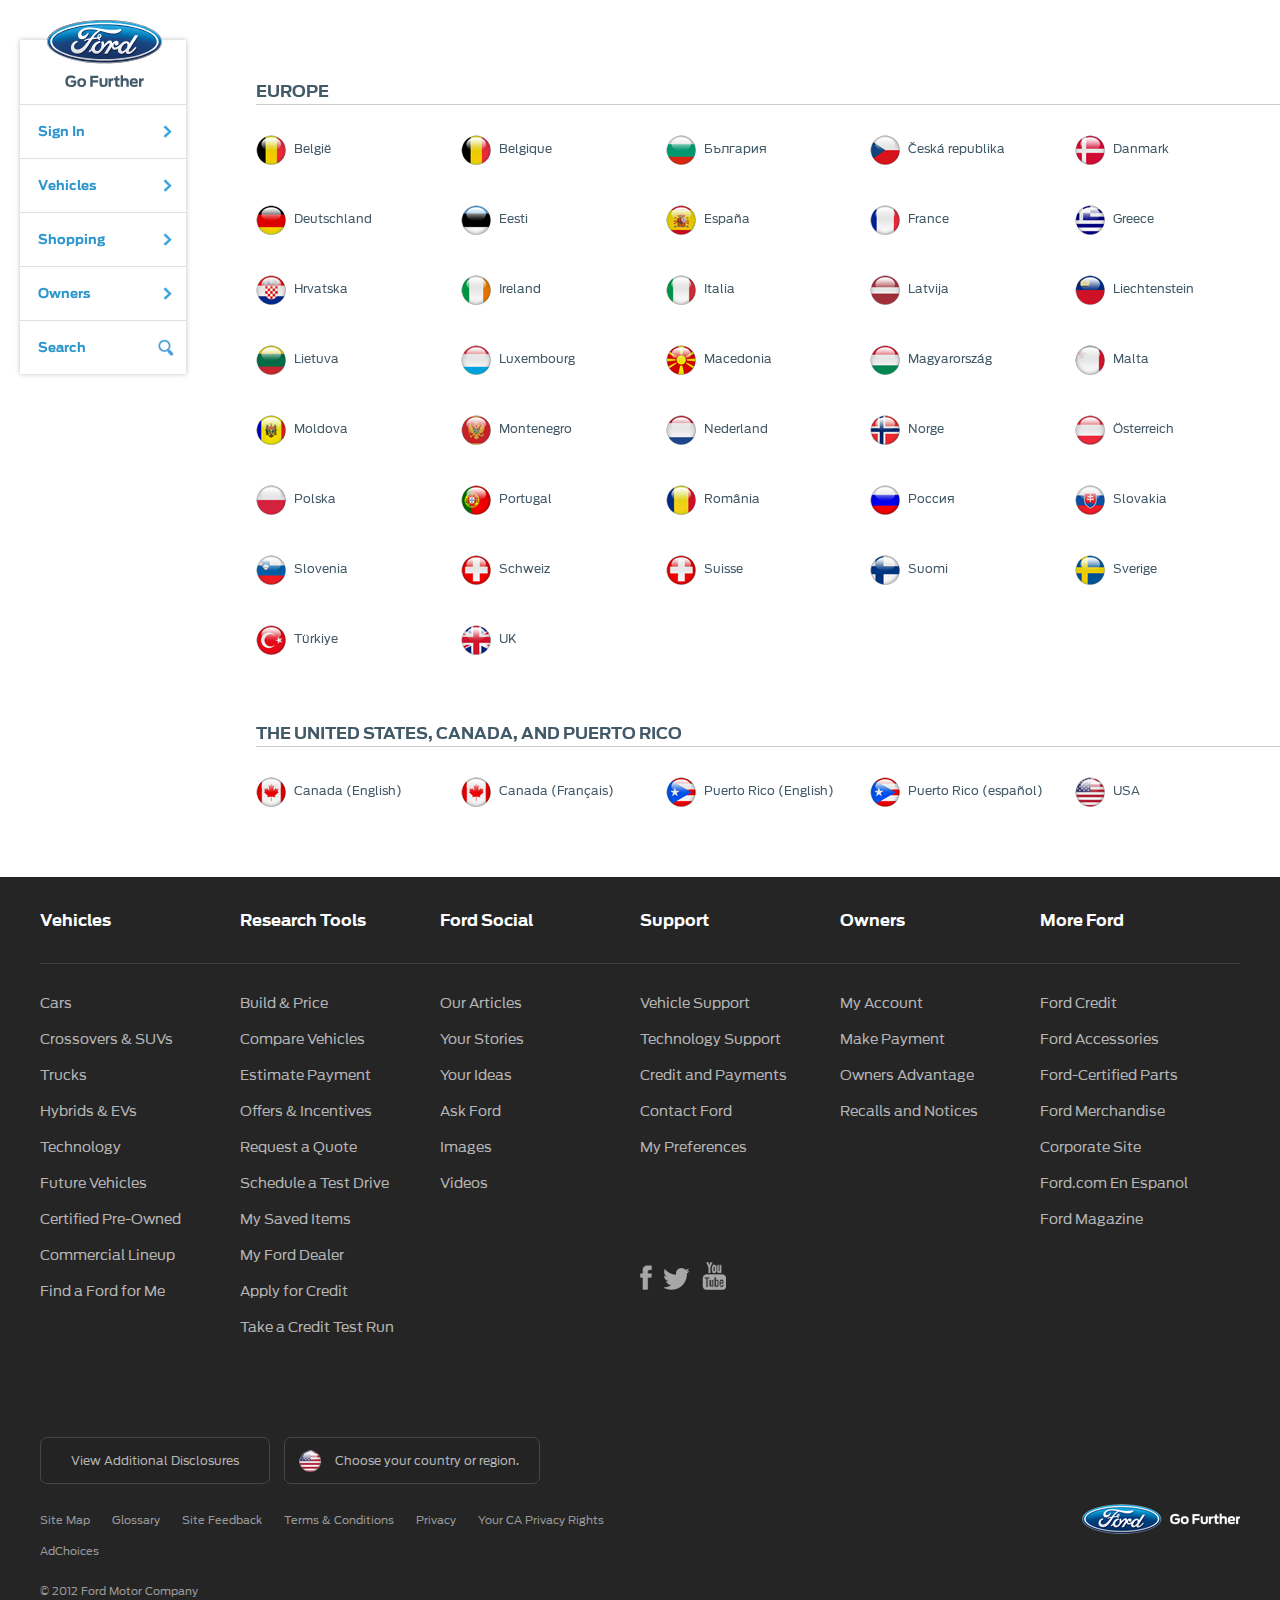
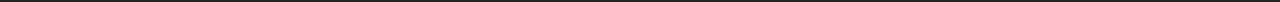
<file: regions.html>
<!DOCTYPE html>

<html lang="en" class="js no-touch csstransforms csstransforms3d csstransitions svg js-ready" style="">
<head>
    <meta charset="utf-8">
    <meta name="viewport" content="width=device-width, initial-scale=1, minimum-scale=1">
    <meta http-equiv="X-UA-Compatible" content="IE=edge,chrome=1">

    <title>Ford</title>
    <meta charset="utf-8">
    <meta name="viewport" content="width=device-width, initial-scale=1, minimum-scale=1">
    <meta http-equiv="X-UA-Compatible" content="IE=edge,chrome=1">

    <title>Ford</title>
    <link rel="stylesheet" href="assets/styles/revolution.css" type="text/css">
    <link rel="stylesheet" href="assets/styles/demo-home.css" type="text/css">
    <link rel="shortcut icon" type="image/x-icon" href="favicon.ico">
    <script src="assets/scripts/modernizr.js" type="text/javascript"></script>
    <script type="text/javascript" src="http://ajax.googleapis.com/ajax/libs/jquery/1.8/jquery.min.js"></script>
    <script type="text/javascript" src="assets/scripts/lib/jquery.translate3d.js"></script>
    <script type="text/javascript" src="assets/scripts/lib/jquery.ui.widget.js"></script>
    <script type="text/javascript" src="assets/scripts/lib/jquery.event.drag.js"></script><!-- carousel -->
	<script type="text/javascript" src="assets/scripts/jquery.rs.carousel.js"></script>
    <script type="text/javascript" src="assets/scripts/jquery.rs.carousel-autoscroll.js"></script>
    <script type="text/javascript" src="assets/scripts/jquery.rs.carousel-continuous.js"></script>
    <script type="text/javascript" src="assets/scripts/jquery.rs.carousel-touch.js"></script>
    <style>

      .sub-nav-extras {
            margin-top: 20px;
            color: #2495cf !important;
            font-weight: bold;
            width: 200px !important;
            font-size: 80%;
            padding-top: 10px !important;
            padding-bottom: 20px !important;
            position: relative;
        }
        .sub-nav-extras:after {
            position: absolute;
            margin-left: 14px;
            margin-top: -4px;
            content: "";
            width: 20px;
            height: 20px;
            z-index: 100;
            background-image: url("assets/images/circle-arrow.png");
            background-repeat: no-repeat;
            background-size: 100%;
        }
        .sub-nav-extras:last-child {
            width: 350px !important;
        }

        @media screen and (max-width: 1024px) {
            li.sub-nav-extras {
                display: none !important;
            }
        }
    </style>

</head>

<body style="position: relative">
    <div id="outer-wrap">
        <div id="inner-wrap">
            <header id="top" role="banner">
                <div class="block">
                    <h1 class="block-title">Ford Go Further</h1><a class="nav-btn" id="nav-open-btn" href="#nav"></a>
                </div>
            </header>

            <nav id="nav" role="navigation" style="top: 0px;">
                <div class="block">
                    <h2 class="block-title logo">d</h2>

                    <ul class="nav">
                        <li class="not-active">
                            <a href="#">Sign In</a>
                        </li>

                        <li id="vehicles" class="not-active">
                            <a href="#nav-vehicles">Vehicles</a>

                            <ul class="nav-vehicles">
                <li class="not-active">
                  <a class="cars" href="">Cars</a>
                  
                  <style>
                    .car-info li:last-child {
                      visibility: hidden;
                    }
                  </style>
                  <ul class="nav-vehicles-cars clearfix">
                    <li>
                      <img src="assets/images/subnav/fiesta.jpg">

                      <h3>fiesta</h3>

                      <ul class="car-info">
                        <li>Starting <em>MSRP</em> <span><sup>$</sup>13,200</span></li>

                        <li>MPG City/Hwy <span>29/40</span></li>

                        <li>Seating for <span>5 people</span></li>

                      </ul>
                    </li>

                    <li>
                      <img src="assets/images/subnav/focus.jpg">

                      <h3>focus</h3>

                      <ul class="car-info">
                        <li>Starting <em>MSRP</em> <span><sup>$</sup>13,200</span></li>

                        <li>MPG City/Hwy <span>29/40</span></li>

                        <li>Seating for <span>5 people</span></li>
                      </ul>
                    </li>

                    <li>
                      <img src="assets/images/subnav/fusion.jpg">

                      <h3>fusion</h3>

                      <ul class="car-info">
                        <li>Starting <em>MSRP</em> <span><sup>$</sup>13,200</span></li>

                        <li>MPG City/Hwy <span>29/40</span></li>

                        <li>Seating for <span>5 people</span></li>
                      </ul>
                    </li>

                    <li id="mustang-link">
                      <img src="assets/images/subnav/mustang.jpg">

                      <h3>mustang</h3>

                      <ul class="car-info">
                        <li>Starting <em>MSRP</em> <span><sup>$</sup>13,200</span></li>

                        <li>MPG City/Hwy <span>29/40</span></li>

                        <li>Seating for <span>5 people</span></li>
                      </ul>
                    </li>

                    <li>
                      <img src="assets/images/subnav/cmax.jpg">

                      <h3>C-Max</h3>

                      <ul class="car-info">
                        <li>Starting <em>MSRP</em> <span><sup>$</sup>13,200</span></li>

                        <li>MPG City/Hwy <span>29/40</span></li>

                        <li>Seating for <span>5 people</span></li>
                      </ul>
                    </li>

                    <li>
                      <img src="assets/images/subnav/taurus.jpg">

                      <h3>Taurus</h3>

                      <ul class="car-info">
                        <li>Starting <em>MSRP</em> <span><sup>$</sup>13,200</span></li>

                        <li>MPG City/Hwy <span>29/40</span></li>

                        <li>Seating for <span>5 people</span></li>
                      </ul>
                    </li>

                    <li class="nav-vehicles-fillers"></li>
                    <li class="nav-vehicles-fillers"></li>

                    <li class="sub-nav-extras">Certified Pre-Owned</li>

                    <li class="sub-nav-extras">Find a Vehicle Based On Your Preferences</li>
                  </ul>
                </li>

                <li class="not-active">
                  <a class="xovers" href="#">Crossovers &amp; SUVs</a>
                </li>

                <li class="not-active">
                  <a class="trucks" href="#">Trucks</a>
                </li>

                <li class="not-active">
                  <a class="hybrids" href="#">Hybrids & EVs</a>
                </li>

                <li class="not-active">
                  <a class="commercial" href="#">Commercial</a>
                </li>

                <li class="not-active">
                  <a class="all" href="#">All Vehicles</a>
                </li>

                <li class="not-active">
                  <a class="future" href="#">Future Vehicles</a>
                </li>
              </ul>
                        </li>

                        <li class="nav-top not-active">
                            <a href="index.html">Shopping</a>
                        </li>

                        <li class="nav-top not-active">
                            <a href="index.html">Owners</a>
                        </li>

                        <li class="nav-search not-active">
                            <a href="index.html">Search</a>
                        </li>
                    </ul><a class="close-btn" id="nav-close-btn" href="#top">Return to Content</a>
                </div>
            </nav>

            <div id="main" role="main">
                <div class="wrapper">
                	<div class="grid-row">
                		<style>
	                		.regions h2 {
		                		width: 100%;
		                		border-bottom: 1px solid #ccc;
		                		padding-bottom: 5px;
		                		padding-top: 50px;
		                		margin-bottom: 10px;
		                		text-transform: uppercase;
								color: #425968;
								font-family: FordBold, sans-serif;
	                		}
	                		.regions a {
		                		color: #425968;
		                		display: block;
		                		font-size: 12px;
	                		}
	                		.regions a:hover {
		                		color: #2d96cd;
	                		}
	                		.regions span {
		                		margin-left: 5px;
								line-height: 28px;
	                		}
	                		.regions ul {
		                		overflow: hidden;
		                		margin: 0;
		                		padding: 0;
		                		width: 100%;
		                		box-sizing: border-box;
	                		}
	                		#north_america {
		                		margin-bottom: 50px;
	                		}
	                		#europe {
		                		margin-top: 33px;
	                		}
	                		.regions li {
		                		width: 20%;
		                		float: left;
								box-sizing: border-box;
								padding: 20px 0;
	                		}
	                		@media screen and (max-width: 1024px) {
								.regions ul {
									padding: 5px 30px;
									margin-top: 0;

								}
								.regions h2 {
									margin: 0 30px;
									padding-top: 0;
									width: 90%;
								}
								#north_america {
		                		margin-top: 20px;
								}
							}
							@media screen and (max-width: 768px) {
								.regions ul {
									padding: 5px 30px;
									margin-top: 0;

								}
								.regions li {
									width: 33.3%;
								}
								.regions h2 {
									margin: 0 30px;
									padding-top: 0;
									width: 90%;
								}
								#north_america {
		                		margin-top: 20px;
								}
							}
							@media screen and (max-width: 480px) {
								.regions ul {
									padding: 5px 30px;
									margin-top: 0;

								}
								.regions li {
									width: 50%;
								}
								.regions h2 {
									margin: 0 30px;
									padding-top: 0;
									width: 90%;
								}
								#north_america {
		                		margin-top: 20px;
								}
							}
                		</style>
						<div class="regions column-alt" data-hires="true">
							<div class="section selfclear" id="europe">
								<h2>Europe</h2>
								<ul>
									<li><a href="#">
										<img src="assets/images/flags/30x30/belgium.png" width="30" height="30" alt="">
										<span>België</span>
									</a></li>
									<li><a href="#">
										<img src="assets/images/flags/30x30/belgium.png" width="30" height="30" alt="">
										<span>Belgique</span>
									</a></li>
									<li><a href="#">
										<img src="assets/images/flags/30x30/bulgaria.png" width="30" height="30" alt="">
										<span>България</span>
									</a></li>
									<li><a href="#">
										<img src="assets/images/flags/30x30/czech_republic.png" width="30" height="30" alt="">
										<span>Česká republika</span>
									</a></li>
									<li><a href="#">
										<img src="assets/images/flags/30x30/denmark.png" width="30" height="30" alt="">
										<span>Danmark</span>
									</a></li>
									<li><a href="#">
										<img src="assets/images/flags/30x30/germany.png" width="30" height="30" alt="">
										<span>Deutschland</span>
									</a></li>
									<li><a href="#">
										<img src="assets/images/flags/30x30/estonia.png" width="30" height="30" alt="">
										<span>Eesti</span>
									</a></li>
									<li><a href="#">
										<img src="assets/images/flags/30x30/spain.png" width="30" height="30" alt="">
										<span>España</span>
									</a></li>
									<li><a href="#">
										<img src="assets/images/flags/30x30/france.png" width="30" height="30" alt="">
										<span>France</span>
									</a></li>
									<li><a href="#">
										<img src="assets/images/flags/30x30/greece.png" width="30" height="30" alt="">
										<span>Greece</span>
									</a></li>
									<li><a href="#">
										<img src="assets/images/flags/30x30/croatia.png" width="30" height="30" alt="">
										<span>Hrvatska</span>
									</a></li>
									<li><a href="#">
										<img src="assets/images/flags/30x30/ireland.png" width="30" height="30" alt="">
										<span>Ireland</span>
									</a></li>
									<li><a href="italy.html">
										<img src="assets/images/flags/30x30/italy.png" width="30" height="30" alt="">
										<span>Italia</span>
									</a></li>
									<li><a href="#">
										<img src="assets/images/flags/30x30/latvia.png" width="30" height="30" alt="">
										<span>Latvija</span>
									</a></li>
									<li><a href="#">
										<img src="assets/images/flags/30x30/liechtenstein.png" width="30" height="30" alt="">
										<span>Liechtenstein</span>
									</a></li>
									<li><a href="#">
										<img src="assets/images/flags/30x30/lithuania.png" width="30" height="30" alt="">
										<span>Lietuva</span>
									</a></li>
									<li><a href="#">
										<img src="assets/images/flags/30x30/luxembourg.png" width="30" height="30" alt="">
										<span>Luxembourg</span>
									</a></li>
									<li><a href="#">
										<img src="assets/images/flags/30x30/macedonia.png" width="30" height="30" alt="">
										<span>Macedonia</span>
									</a></li>
									<li><a href="#">
										<img src="assets/images/flags/30x30/hungary.png" width="30" height="30" alt="">
										<span>Magyarország</span>
									</a></li>
									<li><a href="#">
										<img src="assets/images/flags/30x30/malta.png" width="30" height="30" alt="">
										<span>Malta</span>
									</a></li>
									<li><a href="#">
										<img src="assets/images/flags/30x30/moldova.png" width="30" height="30" alt="">
										<span>Moldova</span>
									</a></li>
									<li><a href="#">
										<img src="assets/images/flags/30x30/montenegro.png" width="30" height="30" alt="">
										<span>Montenegro</span>
									</a></li>
									<li><a href="#">
										<img src="assets/images/flags/30x30/netherlands.png" width="30" height="30" alt="">
										<span>Nederland</span>
									</a></li>
									<li><a href="#">
										<img src="assets/images/flags/30x30/norway.png" width="30" height="30" alt="">
										<span>Norge</span>
									</a></li>
									<li><a href="#">
										<img src="assets/images/flags/30x30/austria.png" width="30" height="30" alt="">
										<span>Österreich</span>
									</a></li>
									<li><a href="#">
										<img src="assets/images/flags/30x30/poland.png" width="30" height="30" alt="">
										<span>Polska</span>
									</a></li>
									<li><a href="#">
										<img src="assets/images/flags/30x30/portugal.png" width="30" height="30" alt="">
										<span>Portugal</span>
									</a></li>
									<li><a href="#">
										<img src="assets/images/flags/30x30/romania.png" width="30" height="30" alt="">
										<span>România</span>
									</a></li>
									<li><a href="#">
										<img src="assets/images/flags/30x30/russia.png" width="30" height="30" alt="">
										<span>Россия</span>
									</a></li>
									<li><a href="#">
										<img src="assets/images/flags/30x30/slovak_republic.png" width="30" height="30" alt="">
										<span>Slovakia</span>
									</a></li>
									<li><a href="#">
										<img src="assets/images/flags/30x30/slovenia.png" width="30" height="30" alt="">
										<span>Slovenia</span>
									</a></li>
									<li><a href="#">
										<img src="assets/images/flags/30x30/switzerland.png" width="30" height="30" alt="">
										<span>Schweiz</span>
									</a></li>
									<li><a href="#">
										<img src="assets/images/flags/30x30/switzerland.png" width="30" height="30" alt="">
										<span>Suisse</span>
									</a></li>
									<li><a href="#">
										<img src="assets/images/flags/30x30/finland.png" width="30" height="30" alt="">
										<span>Suomi</span>
									</a></li>
									<li><a href="#">
										<img src="assets/images/flags/30x30/sweden.png" width="30" height="30" alt="">
										<span>Sverige</span>
									</a></li>
									<li><a href="#">
										<img src="assets/images/flags/30x30/turkey.png" width="30" height="30" alt="">
										<span>Türkiye</span>
									</a></li>
									<li><a href="#">
										<img src="assets/images/flags/30x30/united_kingdom.png" width="30" height="30" alt="">
										<span>UK</span>
									</a></li>
								</ul>
							</div><!--/europe-->
							<div id="north_america">
								<h2>The United States, Canada, and Puerto Rico</h2>
								<ul class="cf clearfix">
									<li><a href="#">
										<img src="assets/images/flags/30x30/canada.png" width="30" height="30" alt="">
										<span>Canada (English)</span>
									</a></li>
									<li><a href="#">
										<img src="assets/images/flags/30x30/canada.png" width="30" height="30" alt="">
										<span>Canada (Français)</span>
									</a></li>
									<li><a href="#">
										<img src="assets/images/flags/30x30/puerto_rico.png" width="30" height="30" alt="">
										<span>Puerto Rico (English)</span>
									</a></li>
									<li><a href="#">
										<img src="assets/images/flags/30x30/puerto_rico.png" width="30" height="30" alt="">
										<span>Puerto Rico (español)</span>
									</a></li>
									<li><a href="/">
										<img src="assets/images/flags/30x30/usa.png" width="30" height="30" alt="">
										<span>USA</span>
									</a></li>
								</ul>
							</div><!--/north_america-->
						</div>
					</div>
                    <div class="grid-row">
                        <div class="footer">
                            <ul class="footer-nav">
                                <li>
                                    <a href="#">Vehicles</a>

                                    <ul>
                                        <li>
                                            <a href="#">Cars</a>
                                        </li>

                                        <li>
                                            <a href="#">Crossovers &amp; SUVs</a>
                                        </li>

                                        <li>
                                            <a href="#">Trucks</a>
                                        </li>

                                        <li>
                                            <a href="#">Hybrids &amp; EVs</a>
                                        </li>

                                        <li>
                                            <a href="#">Technology</a>
                                        </li>

                                        <li>
                                            <a href="#">Future Vehicles</a>
                                        </li>

                                        <li>
                                            <a href="#">Certified Pre-Owned</a>
                                        </li>

                                        <li>
                                            <a href="#">Commercial Lineup</a>
                                        </li>

                                        <li>
                                            <a href="#">Find a Ford for Me</a>
                                        </li>
                                    </ul>
                                </li>

                                <li>
                                    <a href="#">Research Tools</a>

                                    <ul>
                                        <li>
                                            <a href="#">Build &amp; Price</a>
                                        </li>

                                        <li>
                                            <a href="#">Compare Vehicles</a>
                                        </li>

                                        <li>
                                            <a href="#">Estimate Payment</a>
                                        </li>

                                        <li>
                                            <a href="#">Offers &amp; Incentives</a>
                                        </li>

                                        <li>
                                            <a href="#">Request a Quote</a>
                                        </li>

                                        <li>
                                            <a href="#">Schedule a Test Drive</a>
                                        </li>

                                        <li>
                                            <a href="#">My Saved Items</a>
                                        </li>

                                        <li>
                                            <a href="#">My Ford Dealer</a>
                                        </li>

                                        <li>
                                            <a href="#">Apply for Credit</a>
                                        </li>

                                        <li>
                                            <a href="#">Take a Credit Test Run</a>
                                        </li>
                                    </ul>
                                </li>

                                <li>
                                    <a href="#">Ford Social</a>

                                    <ul>
                                        <li>
                                            <a href="#">Our Articles</a>
                                        </li>

                                        <li>
                                            <a href="#">Your Stories</a>
                                        </li>

                                        <li>
                                            <a href="#">Your Ideas</a>
                                        </li>

                                        <li>
                                            <a href="#">Ask Ford</a>
                                        </li>

                                        <li>
                                            <a href="#">Images</a>
                                        </li>

                                        <li>
                                            <a href="#">Videos</a>
                                        </li>
                                    </ul>
                                </li>

                                <li>
                                    <a href="#">Support</a>

                                    <ul>
                                        <li>
                                            <a href="#">Vehicle Support</a>
                                        </li>

                                        <li>
                                            <a href="#">Technology Support</a>
                                        </li>

                                        <li>
                                            <a href="#">Credit and Payments</a>
                                        </li>

                                        <li>
                                            <a href="#">Contact Ford</a>
                                        </li>

                                        <li>
                                            <a href="#">My Preferences</a>
                                        </li>
                                    </ul>
                                </li>

                                <li>
                                    <a href="#">Owners</a>

                                    <ul>
                                        <li>
                                            <a href="#">My Account</a>
                                        </li>

                                        <li>
                                            <a href="#">Make Payment</a>
                                        </li>

                                        <li>
                                            <a href="#">Owners Advantage</a>
                                        </li>

                                        <li>
                                            <a href="#">Recalls and Notices</a>
                                        </li>
                                    </ul>
                                </li>

                                <li>
                                    <a href="#">More Ford</a>

                                    <ul>
                                        <li>
                                            <a href="#">Ford Credit</a>
                                        </li>

                                        <li>
                                            <a href="#">Ford Accessories</a>
                                        </li>

                                        <li>
                                            <a href="#">Ford-Certified Parts</a>
                                        </li>

                                        <li>
                                            <a href="#">Ford Merchandise</a>
                                        </li>

                                        <li>
                                            <a href="#">Corporate Site</a>
                                        </li>

                                        <li>
                                            <a href="#">Ford.com En Espanol</a>
                                        </li>

                                        <li>
                                            <a href="#">Ford Magazine</a>
                                        </li>
                                    </ul>
                                </li>
                            </ul>

                            <div class="footer-share">
                                <ul>
                                    <li>
                                        <a href="#" class="facebook">Facebook</a>
                                    </li>

                                    <li>
                                        <a href="#" class="twitter">Twitter</a>
                                    </li>

                                    <li>
                                        <a href="#" class="youtube">Youtube</a>
                                    </li>
                                </ul>
                            </div>

                            <div class="footer-additional">
                                <style>
									.btn-region {
					                    text-indent: 30px;
					                    position: relative;
					                    background-image: url("assets/images/usa.png");
					                    background-position: 14px 12px;
					                    background-repeat: no-repeat;
					                    padding: 0 20px;
					                    margin-left: 10px;
					                  }
					                  @media screen and (max-width: 768px) {
					                    .btn-region {
					                      text-indent: 0;
					                      margin-top: 10px;
					                      padding: 0;
					                      margin-left: 0;
					                    }
					                    .tagline > a {
					                      margin-top: -96px !important;
					                    }
					                  }
               </style>
               <a href="#" class="btn-additional">View Additional Disclosures</a> <a href="#" class="btn-additional btn-region">Choose your country or region.</a>
                       </div>

                            <div class="footer-info-wrapper">
                                <div class="copyright">
                                    © 2012 Ford Motor Company
                                </div>

                                <ul class="footer-info">
                                    <li>
                                        <a href="#">Site Map</a>
                                    </li>

                                    <li>
                                        <a href="#">Glossary</a>
                                    </li>

                                    <li>
                                        <a href="#">Site Feedback</a>
                                    </li>

                                    <li>
                                        <a href="#">Terms &amp; Conditions</a>
                                    </li>

                                    <li>
                                        <a href="#">Privacy</a>
                                    </li>

                                    <li>
                                        <a href="#">Your CA Privacy Rights</a>
                                    </li>

                                    <li>
                                        <a href="#">AdChoices</a>
                                    </li>
                                </ul>

                                <div class="tagline">
                                    <a href="#">Ford Go Further</a>
                                </div>
                            </div>
                        </div>
                    </div>
                </div>
            </div><!--/#inner-wrap-->
        </div><!--/#outer-wrap-->
    </div><script src="assets/scripts/jquery.transit.js">
</script> <script src="assets/scripts/jquery.touchwipe.1.1.1.js">
</script> <script src="assets/scripts/global.js">
</script> <script src="assets/scripts/jquery.flexslider-min.js">
</script> <script src="assets/scripts/enquire.min.js">
</script> <script src="assets/scripts/main.js">
</script> <script src="assets/scripts/demo/demo.js">
</script> <script>
$(document).ready(function() {

    var imgPath = "assets/images/billboard/";
    var navMoverMode = true;
    var win = $(window);
    var winPos = $(window).scrollTop();
    var imgMode = 1400;

    enquire.listen(10);

    enquire.register("screen and (max-width:480px)", function() {
        navMoverMode = false;
        runImageReplace(640);

        $('#nav').css({
            top: 0
        });
    });

    enquire.register("screen and (max-width:640px)", function() {
        navMoverMode = false;
        runImageReplace(640);

        $('#nav').css({
            top: 0
        });
    });

    enquire.register("screen and (max-width:768px) and (min-width:641px)", function() {
        navMoverMode = false;
        runImageReplace(768);
        $('#nav').css({
            top: 0
        });
    });

    enquire.register("screen and (max-width:1024px) and (min-width: 769px)", function() {
        runImageReplace(1024);
        navMoverMode = false;
        $('#nav').css({
            top: 0
        });
        $('.nav-vehicles').removeClass("show-list");
        $('.nav-vehicles-cars').removeClass("show-car-list");
        $('#top-slider .flex-control-nav').css('bottom', '100px');
    });

    enquire.register("screen and (min-width:1025px)", function() {
        runImageReplace(1400);
        navMoverMode = true;

        var checkPos = winPos || 40;

        $('#nav').css({
            top: checkPos
        });
        $('.nav-vehicles').removeClass("show-list");
        $('.nav-vehicles-cars').removeClass("show-car-list");
        $('#top-slider .flex-control-nav').css('bottom', '125px');
    });

    function runImageReplace(size) {
        $('.slides img').each(function(index) {
            var img = $(this);
            var imgCurr = $(this).attr('src').replace(imgMode, size);
            img.attr("src", imgCurr);
        });
        imgMode = size;
    }

    $('.flexslider').flexslider({
        animation: "slide",
        animationLoop: true,
        slideshow: true,
        start: function(slider) {
            $('body').removeClass('loading');
        }
    });

    $(window).scroll(function(event) {

        winPos = $(window).scrollTop();

        var footerPos = Math.floor($('.footer').parent().position().top),
            navPos = parseInt($('#nav').position().top)+parseInt($('#nav').height(), 10)+18;

        if (navMoverMode) {
            if (navigator.userAgent.match(/iPhone/i) || navigator.userAgent.match(/iPad/i)) {

            } else {
                if(footerPos-winPos-($('#nav').height()+40) > 20) {
                    $('#nav').stop().animate({
                        top: winPos+40
                    }, 350)
                } else {
                    $('#nav').stop().css({
                        top: footerPos-($('#nav').height()+20)
                    })
                }
            }
        } else {
            $('#nav').stop().css({
                top: 0
            })
        }
    });

        /* iOS re-orientation fix */
    if (navigator.userAgent.match(/iPhone/i) || navigator.userAgent.match(/iPad/i)) {
        /* iOS hides Safari address bar */
        window.addEventListener("load",function() {
            setTimeout(function() {
                window.scrollTo(0, 1);
            }, 1000);
        });
    }

    var showList = true,
        showCarList = true;

        // $('#mustang-navigation').css('borderTop', '1px solid #042437');
    // $('#vehicles > a').css('border-bottom-color', '#0a5073');
    $('#vehicles > a').on({
        click: function(event) {
            event.stopPropagation();
            event.preventDefault();
            if (showList) {
                showList = false;
                $('.nav-vehicles').addClass("show-list");
                $(this).parent().addClass("is-active");
            }
            else {
                showList = true;
                $('.nav-vehicles').removeClass("show-list");
                $(this).parent().removeClass("is-active");
            }
        }
    });

    $('.cars').on({
        click: function(event) {
            event.stopPropagation();
            event.preventDefault();
            if (showCarList) {
                showCarList = false;
                showList = false;
                $('.nav-vehicles-cars').addClass("show-car-list");
                $(this).parent().addClass("is-active");
            }
            else {
                showCarList = true;
                $('.nav-vehicles-cars').removeClass("show-car-list");
                $(this).parent().removeClass("is-active");
            }
        }
    });

    $('#mustang-link').click(function(event) {
        window.location = "nameplate.html"
    });

    $(window).resize(function(event) {
        $('#rs-carousel').carousel('refresh');
    });

    $('#rs-carousel').carousel({
        translate3d: Modernizr && Modernizr.csstransforms3d,
        touch: true
    });

    $('.logo').click(function(event) {
        window.location =  "index.html";
        $(this).css('cursor', 'pointer');
    });

});
</script>
</body>
</html>
</file>
<file: assets/styles/revolution.css>
@charset "UTF-8";
/* line 2, ../scss/_tools.scss */
.clearfix:before,
.clearfix:after {
  content: ".";
  display: block;
  height: 0;
  overflow: hidden;
}

/* line 9, ../scss/_tools.scss */
.clearfix:after {
  clear: both;
}

/* line 13, ../scss/_tools.scss */
.clearfix {
  zoom: 1;
  /* IE < 8 */
}

/* line 17, ../scss/_tools.scss */
ul, li {
  margin: 0;
  padding: 0;
  list-style: none;
}

@font-face {
  font-family: ATS;
  src: url("../fonts/FordAntennaWGL-Light.ttf");
  font-style: normal;
  font-weight: normal;
}

@font-face {
  font-family: AntennaRE;
  src: url("../fonts/5cd8f1c2-1c5f-4606-82c5-09101d12b8f7-2.eot");
  src: url("../fonts/5cd8f1c2-1c5f-4606-82c5-09101d12b8f7-2.eot?") format("embedded-opentype"), url("../fonts/5cd8f1c2-1c5f-4606-82c5-09101d12b8f7-3.woff") format("woff"), url("../fonts/5cd8f1c2-1c5f-4606-82c5-09101d12b8f7-1.ttf") format("truetype"), url("../fonts/5cd8f1c2-1c5f-4606-82c5-09101d12b8f7-4.svg#web") format("svg");
  font-style: normal;
  font-weight: normal;
}

@font-face {
  font-family: AntennaRE;
  src: url("../fonts/7e1290d3-4834-4cdc-9242-d41b96db6fd1-2.eot");
  src: url("../fonts/7e1290d3-4834-4cdc-9242-d41b96db6fd1-2.eot?") format("embedded-opentype"), url("../fonts/7e1290d3-4834-4cdc-9242-d41b96db6fd1-3.woff") format("woff"), url("../fonts/7e1290d3-4834-4cdc-9242-d41b96db6fd1-1.ttf") format("truetype"), url("../fonts/7e1290d3-4834-4cdc-9242-d41b96db6fd1-4.svg#web") format("svg");
  font-style: normal;
  font-weight: bold;
}

@font-face {
  font-family: AntennaRE;
  src: url("../fonts/ef0f1254-fce5-4d1d-ae96-f4590cf7cfd1-2.eot");
  src: url("../fonts/ef0f1254-fce5-4d1d-ae96-f4590cf7cfd1-2.eot?") format("embedded-opentype"), url("../fonts/ef0f1254-fce5-4d1d-ae96-f4590cf7cfd1-3.woff") format("woff"), url("../fonts/ef0f1254-fce5-4d1d-ae96-f4590cf7cfd1-1.ttf") format("truetype"), url("../fonts/ef0f1254-fce5-4d1d-ae96-f4590cf7cfd1-4.svg#web") format("svg");
  font-style: italic;
  font-weight: normal;
}

@font-face {
  font-family: AntennaRE;
  src: url("../fonts/11286522-91e9-4b20-ae7a-ef3b40fa4e6c-2.eot");
  src: url("../fonts/11286522-91e9-4b20-ae7a-ef3b40fa4e6c-2.eot?") format("embedded-opentype"), url("../fonts/11286522-91e9-4b20-ae7a-ef3b40fa4e6c-3.woff") format("woff"), url("../fonts/11286522-91e9-4b20-ae7a-ef3b40fa4e6c-1.ttf") format("truetype"), url("../fonts/11286522-91e9-4b20-ae7a-ef3b40fa4e6c-4.svg#web") format("svg");
  font-style: italic;
  font-weight: bold;
}

@font-face {
  font-family: Antenna;
  src: url("../fonts/a249ec5c-51a0-4581-a866-722ded577e7d-2.eot");
  src: url("../fonts/a249ec5c-51a0-4581-a866-722ded577e7d-2.eot?") format("embedded-opentype"), url("../fonts/a249ec5c-51a0-4581-a866-722ded577e7d-3.woff") format("woff"), url("../fonts/a249ec5c-51a0-4581-a866-722ded577e7d-1.ttf") format("truetype"), url("../fonts/a249ec5c-51a0-4581-a866-722ded577e7d-4.svg#web") format("svg");
  font-style: normal;
  font-weight: normal;
}

@font-face {
  font-family: Antenna;
  src: url("../fonts/85bf2123-24cb-4bfd-a720-efe63c68c84d-2.eot");
  src: url("../fonts/85bf2123-24cb-4bfd-a720-efe63c68c84d-2.eot?") format("embedded-opentype"), url("../fonts/85bf2123-24cb-4bfd-a720-efe63c68c84d-3.woff") format("woff"), url("../fonts/85bf2123-24cb-4bfd-a720-efe63c68c84d-1.ttf") format("truetype"), url("../fonts/85bf2123-24cb-4bfd-a720-efe63c68c84d-4.svg#web") format("svg");
  font-style: normal;
  font-weight: bold;
}

@font-face {
  font-family: Antenna;
  src: url("../fonts/824cfbd6-80a8-4be2-973a-8b80c749487f-2.eot");
  src: url("../fonts/824cfbd6-80a8-4be2-973a-8b80c749487f-2.eot?") format("embedded-opentype"), url("../fonts/824cfbd6-80a8-4be2-973a-8b80c749487f-3.woff") format("woff"), url("../fonts/824cfbd6-80a8-4be2-973a-8b80c749487f-1.ttf") format("truetype"), url("../fonts/824cfbd6-80a8-4be2-973a-8b80c749487f-4.svg#web") format("svg");
  font-style: italic;
  font-weight: normal;
}

@font-face {
  font-family: Antenna;
  src: url("../fonts/9ee4fc97-fb39-4152-89cc-a700956beedc-2.eot");
  src: url("../fonts/9ee4fc97-fb39-4152-89cc-a700956beedc-2.eot?") format("embedded-opentype"), url("../fonts/9ee4fc97-fb39-4152-89cc-a700956beedc-3.woff") format("woff"), url("../fonts/9ee4fc97-fb39-4152-89cc-a700956beedc-1.ttf") format("truetype"), url("../fonts/9ee4fc97-fb39-4152-89cc-a700956beedc-4.svg#web") format("svg");
  font-style: italic;
  font-weight: bold;
}

/*
 * jQuery FlexSlider v2.0
 * http://www.woothemes.com/flexslider/
 *
 * Copyright 2012 WooThemes
 * Free to use under the GPLv2 license.
 * http://www.gnu.org/licenses/gpl-2.0.html
 *
 * Contributing author: Tyler Smith (@mbmufffin)
 */
/* Browser Resets */
/* line 17, ../scss/_flexslider.scss */
.flex-container a:active,
.flexslider a:active,
.flex-container a:focus,
.flexslider a:focus {
  outline: none;
}

/* line 20, ../scss/_flexslider.scss */
.slides,
.flex-control-nav,
.flex-direction-nav {
  margin: 0;
  padding: 0;
  list-style: none;
}

/* line 22, ../scss/_flexslider.scss */
.flexslider .text {
  position: absolute;
}

/* line 26, ../scss/_flexslider.scss */
.flexslider .slides > li {
  color: white;
}

/* line 30, ../scss/_flexslider.scss */
.flexslider .text {
  font-family: "FordMedium";
  font-size: 30px;
  position: absolute;
  top: 40px;
  left: 230px;
}

/* FlexSlider Necessary Styles
*********************************/
/* line 40, ../scss/_flexslider.scss */
.flexslider {
  margin: 0;
  padding: 0;
}

/* line 41, ../scss/_flexslider.scss */
.flexslider .slides > li {
  display: none;
  -webkit-backface-visibility: hidden;
  position: relative;
}

/* Hide the slides before the JS is loaded. Avoids image jumping */
/* line 42, ../scss/_flexslider.scss */
.flexslider .slides img {
  width: 100%;
  display: block;
}

/* line 43, ../scss/_flexslider.scss */
.flex-pauseplay span {
  text-transform: capitalize;
}

/* Clearfix for the .slides element */
/* line 46, ../scss/_flexslider.scss */
.slides:after {
  content: ".";
  display: block;
  clear: both;
  visibility: hidden;
  line-height: 0;
  height: 0;
}

/* line 47, ../scss/_flexslider.scss */
html[xmlns] .slides {
  display: block;
}

/* line 48, ../scss/_flexslider.scss */
* html .slides {
  height: 1%;
}

/* No JavaScript Fallback */
/* If you are not using another script, such as Modernizr, make sure you
 * include js that eliminates this class on page load */
/* line 53, ../scss/_flexslider.scss */
.no-js .slides > li:first-child {
  display: block;
}

/* FlexSlider Default Theme
*********************************/
/* line 58, ../scss/_flexslider.scss */
.flexslider {
  margin: 0 0;
  background: white url("../images/linen.jpg");
  background-size: 150%;
  position: relative;
  zoom: 1;
}

/* line 59, ../scss/_flexslider.scss */
.flex-viewport {
  max-height: 2000px;
  -webkit-transition: all 1s ease;
  -moz-transition: all 1s ease;
  transition: all 1s ease;
}

/* line 60, ../scss/_flexslider.scss */
.loading .flex-viewport {
  max-height: 300px;
}

/* line 61, ../scss/_flexslider.scss */
.flexslider .slides {
  zoom: 1;
}

/* line 63, ../scss/_flexslider.scss */
.carousel li {
  margin-right: 5px;
}

/* Direction Nav */
/* line 67, ../scss/_flexslider.scss */
.flex-direction-nav {
  *height: 0;
}

/*background: url(images/bg_direction_nav.png) no-repeat 0 0;*/
/* line 69, ../scss/_flexslider.scss */
.flex-direction-nav a {
  width: 30px;
  height: 30px;
  margin: -20px 0 0;
  display: block;
  position: absolute;
  top: 50%;
  z-index: 10;
  cursor: pointer;
  text-indent: -9999px;
  opacity: 0;
  -webkit-transition: all 0.3s ease;
}

/* line 71, ../scss/_flexslider.scss */
.flex-direction-nav .flex-next {
  background-position: 100% 0;
  right: -36px;
}

/* line 72, ../scss/_flexslider.scss */
.flex-direction-nav .flex-prev {
  left: -36px;
}

/* line 73, ../scss/_flexslider.scss */
.flexslider:hover .flex-next {
  opacity: 0.8;
  right: 5px;
}

/* line 74, ../scss/_flexslider.scss */
.flexslider:hover .flex-prev {
  opacity: 0.8;
  left: 5px;
}

/* line 75, ../scss/_flexslider.scss */
.flexslider:hover .flex-next:hover, .flexslider:hover .flex-prev:hover {
  opacity: 1;
}

/* line 76, ../scss/_flexslider.scss */
.flex-direction-nav .flex-disabled {
  opacity: .3!important;
  filter: alpha(opacity=30);
  cursor: default;
}

/* Control Nav */
/* line 79, ../scss/_flexslider.scss */
.flex-control-nav {
  width: 100%;
  position: absolute;
  bottom: 25px;
  text-align: center;
}

/* line 80, ../scss/_flexslider.scss */
.flex-control-nav li {
  margin: 0 3px;
  display: inline-block;
  zoom: 1;
  *display: inline;
}

/* line 81, ../scss/_flexslider.scss */
.flex-control-paging li a {
  width: 11px;
  height: 11px;
  display: block;
  background: #2D96CD;
  background: rgba(255, 255, 255, 0.6);
  cursor: pointer;
  text-indent: -9999px;
  -webkit-border-radius: 20px;
  -moz-border-radius: 20px;
  -o-border-radius: 20px;
  border-radius: 20px;
}

/* line 82, ../scss/_flexslider.scss */
.flex-control-paging li a:hover {
  background: #2D96CD;
  background: rgba(45, 150, 205, 0.8);
}

/* line 83, ../scss/_flexslider.scss */
.flex-control-paging li a.flex-active {
  background: #2D96CD;
  background: rgba(45, 150, 205, 0.8);
  cursor: default;
}

/* line 85, ../scss/_flexslider.scss */
.flex-control-thumbs {
  margin: 5px 0 0;
  position: static;
  overflow: hidden;
}

/* line 86, ../scss/_flexslider.scss */
.flex-control-thumbs li {
  width: 25%;
  float: left;
  margin: 0;
}

/* line 87, ../scss/_flexslider.scss */
.flex-control-thumbs img {
  width: 100%;
  display: block;
  opacity: .7;
  cursor: pointer;
}

/* line 88, ../scss/_flexslider.scss */
.flex-control-thumbs img:hover {
  opacity: 1;
}

/* line 89, ../scss/_flexslider.scss */
.flex-control-thumbs .flex-active {
  opacity: 1;
  cursor: default;
}

@media screen and (max-width: 860px) {
  /* line 92, ../scss/_flexslider.scss */
  .flex-direction-nav .flex-prev {
    opacity: 1;
    left: 0;
  }

  /* line 93, ../scss/_flexslider.scss */
  .flex-direction-nav .flex-next {
    opacity: 1;
    right: 0;
  }
}
/* ---------------------------------------------------------------------
Original Author: Mark Spooner
Contributors: N/A

Target Browsers: All
Media Type: Screen, Projection
Width: All Sizes
------------------------------------------------------------------------ */
/* ---------------------------------------------------------------------
RESET CSS (thanks Eric Meyer)
------------------------------------------------------------------------ */
/* line 25, ../scss/_screen.scss */
html, body, div, span, applet, object, iframe,
h1, h2, h3, h4, h5, h6, p, blockquote, pre,
a, abbr, acronym, address, big, cite, code,
del, dfn, em, img, ins, kbd, q, s, samp,
small, strike, strong, sub, sup, tt, var,
b, u, i, center,
dl, dt, dd, ol, ul, li,
fieldset, form, label, legend,
table, caption, tbody, tfoot, thead, tr, th, td,
article, aside, canvas, details, embed,
figure, figcaption, footer, header, hgroup,
menu, nav, output, ruby, section, summary,
time, mark, audio, video {
  margin: 0;
  padding: 0;
  border: 0;
  vertical-align: baseline;
  font-weight: inherit;
  font-style: inherit;
  font-size: 100%;
  font-family: inherit;
}

/* line 36, ../scss/_screen.scss */
body {
  line-height: 1;
}

/* line 40, ../scss/_screen.scss */
ol, ul {
  list-style: none;
}

/* line 44, ../scss/_screen.scss */
blockquote, q {
  quotes: none;
}

/* line 49, ../scss/_screen.scss */
blockquote:before, blockquote:after,
q:before, q:after {
  content: '';
  content: none;
}

/* line 54, ../scss/_screen.scss */
table {
  border-spacing: 0;
  border-collapse: collapse;
}

/* line 59, ../scss/_screen.scss */
:focus {
  outline: 0;
}

/* Always show a vertical scrollbar, even when there is no scrolling */
/* line 64, ../scss/_screen.scss */
html {
  overflow-y: scroll;
}

/* Don't let iOS and WinMobile mobile-optimize text for you */
/* Turn this rule on for mobile sites or sites using mediaqueries */
/* line 71, ../scss/_screen.scss */
html {
  -webkit-text-size-adjust: none;
  -ms-text-size-adjust: none;
}

/* ---------------------------------------------------------------------
 HTML5 Block / Inline Block declarations
------------------------------------------------------------------------ */
/* line 81, ../scss/_screen.scss */
article, aside, details, figcaption, figure,
footer, header, hgroup, menu, nav, section {
  display: block;
}

/* line 85, ../scss/_screen.scss */
audio, canvas, video {
  display: inline-block;
}

/* ---------------------------------------------------------------------
 Form Reset Styles
------------------------------------------------------------------------ */
/* line 95, ../scss/_screen.scss */
input[type=search]::-webkit-search-cancel-button,
input[type=search]::-webkit-search-decoration,
input[type=search]::-webkit-search-results-button,
input[type=search]::-webkit-search-results-decoration {
  -webkit-appearance: none;
}

/* line 99, ../scss/_screen.scss */
input[type=search] {
  -webkit-box-sizing: content-box;
  -moz-box-sizing: content-box;
  box-sizing: content-box;
  -webkit-appearance: none;
}

/* line 106, ../scss/_screen.scss */
textarea {
  overflow: auto;
  vertical-align: top;
  resize: vertical;
}

/* line 112, ../scss/_screen.scss */
::-moz-focus-inner {
  padding: 0;
  border: 0;
}

/* ---------------------------------------------------------------------
Font-Face
------------------------------------------------------------------------ */
@font-face {
  font-family: 'FordBlack';
  src: url("../fonts/FordAntennaWGL-Black.ttf");
}

@font-face {
  font-family: 'FordBlackItalic';
  src: url("../fonts/FordAntennaWGL-BlackItalic.ttf");
}

@font-face {
  font-family: 'FordBold';
  src: url("../fonts/FordAntennaWGL-Bold.ttf");
}

@font-face {
  font-family: 'FordBoldItalic';
  src: url("../fonts/FordAntennaWGL-BoldItalic.ttf");
}

@font-face {
  font-family: 'FordExtraLight';
  src: url("../fonts/FordAntennaWGL-ExtraLight.ttf");
}

@font-face {
  font-family: 'FordExtraLightItalic';
  src: url("../fonts/FordAntennaWGL-ExtraLightItalic.ttf");
}

@font-face {
  font-family: 'FordLight';
  src: url("../fonts/FordAntennaWGL-Light.ttf");
}

@font-face {
  font-family: 'FordLightItalic';
  src: url("../fonts/FordAntennaWGL-LightItalic.ttf");
}

@font-face {
  font-family: 'FordMedium';
  src: url("../fonts/FordAntennaWGL-Medium.ttf");
}

@font-face {
  font-family: 'FordMediumItalic';
  src: url("../fonts/FordAntennaWGL-MediumItalic.ttf");
}

@font-face {
  font-family: 'FordRegular';
  src: url("../fonts/FordAntennaWGL-Regular.ttf");
}

@font-face {
  font-family: 'FordRegularItalic';
  src: url("../fonts/FordAntennaWGL-RegularItalic.ttf");
}

@font-face {
  font-family: 'FordSemibold';
  src: url("../fonts/FordAntennaWGL-Semibold.ttf");
}

@font-face {
  font-family: 'FordSemiboldItalic';
  src: url("../fonts/FordAntennaWGL-SemiboldItalic.ttf");
}

@font-face {
  font-family: 'FordThin';
  src: url("../fonts/FordAntennaWGL-Thin.ttf");
}

@font-face {
  font-family: 'FordThinItalic';
  src: url("../fonts/FordAntennaWGL-ThinItalic.ttf");
}

/* ---------------------------------------------------------------------
Base Styles
------------------------------------------------------------------------ */
/* line 205, ../scss/_screen.scss */
.wrapper,
.site-wrapper {
  position: relative;
  margin: 0 auto;
  max-width: 1400px;
}

/* line 211, ../scss/_screen.scss */
.site-wrapper.js-menu {
  padding-top: 72px;
}

/* line 215, ../scss/_screen.scss */
.content {
  width: 100%;
}

/* line 219, ../scss/_screen.scss */
a {
  color: #2d96cd;
  text-decoration: none;
}

/* line 224, ../scss/_screen.scss */
a:hover {
  text-decoration: none;
}

/* ---------------------------------------------------------------------
 Grid Styles
------------------------------------------------------------------------ */
/* line 231, ../scss/_screen.scss */
.grid-row {
  overflow: hidden;
}

/* line 235, ../scss/_screen.scss */
.grid-row-section {
  margin-bottom: 30px;
}

/* line 239, ../scss/_screen.scss */
.column {
  position: relative;
  overflow: hidden;
  width: 80%;
  max-width: 1400px;
}

/* line 246, ../scss/_screen.scss */
.column-alt {
  position: relative;
  float: left;
  width: 100%;
  max-width: 1400px;
}

/* line 253, ../scss/_screen.scss */
.row-centered {
  display: table;
}

/* line 257, ../scss/_screen.scss */
.row-centered > * {
  display: table-cell;
  vertical-align: middle;
}

/* ---------------------------------------------------------------------
 Heading Styles
------------------------------------------------------------------------ */
/* line 270, ../scss/_screen.scss */
.h1 {
  font-family: FordLight, sans-serif;
  font-size: 42px;
  color: #2d96cd;
}

/* line 276, ../scss/_screen.scss */
.h1-strong {
  font-family: FordBold, sans-serif;
}

/* line 280, ../scss/_screen.scss */
.h2 {
  font-family: FordLight, sans-serif;
  font-size: 42px;
  color: #1a3549;
}

/* line 286, ../scss/_screen.scss */
.h2-strong {
  font-family: FordBold, sans-serif;
}

/* line 290, ../scss/_screen.scss */
.h2-alt {
  color: #ffffff;
}

/* line 294, ../scss/_screen.scss */
.h2-alt2 {
  color: #2d96cd;
}

/* line 298, ../scss/_screen.scss */
.h3 {
  font-size: 38px;
  color: #425968;
  text-transform: uppercase;
  font-family: FordBold, sans-serif;
  padding-left: 0 !important;
}

/* line 306, ../scss/_screen.scss */
.h4 {
  font-family: FordRegular, sans-serif;
  color: #425968;
  font-size: 19px;
  line-height: 1.2;
}

/* line 313, ../scss/_screen.scss */
.h4-strong {
  font-family: FordBold,sans-serif;
}

/* line 317, ../scss/_screen.scss */
.body-copy {
  font-size: 14px;
  font-family: "FordRegular", sans-serif;
  color: #425968;
  line-height: 1.5;
}

/* line 324, ../scss/_screen.scss */
.body-copy-alt {
  color: #ffffff;
}

/* ---------------------------------------------------------------------
 Content-Block Styles
------------------------------------------------------------------------ */
/* line 336, ../scss/_screen.scss */
.content-block {
  padding: 0 6%;
  margin-bottom: 5%;
  margin-top: 4%;
}

/* line 346, ../scss/_screen.scss */
.content-block-footer {
  margin-top: 25px;
  margin-bottom: 12px;
  text-indent: 0;
}

/* line 353, ../scss/_screen.scss */
.content-feature-image {
  overflow: hidden;
  width: 100%;
}

/* line 358, ../scss/_screen.scss */
.content-feature-image > img {
  width: 100%;
}

/* ---------------------------------------------------------------------
 Menu Styles
------------------------------------------------------------------------ */
/* line 366, ../scss/_screen.scss */
.navigation-wrapper {
  z-index: 10;
}

/* line 370, ../scss/_screen.scss */
.navigation-head {
  position: absolute;
  top: 0;
  z-index: 10;
  display: block;
  overflow: hidden;
  width: 100%;
  height: 72px;
  border-top: none;
  background: #ffffff;
}

/* line 382, ../scss/_screen.scss */
.navigation-logo {
  display: block;
  float: left;
  margin: 18px 0 0 28px;
  width: 182px;
  height: 34px;
}

/* line 390, ../scss/_screen.scss */
.navigation-menu-button {
  float: right;
  padding: 30px 23px 30px 23px;
  background: #22a1e4;
  background: -moz-linear-gradient(top, #22a1e4 0%, #1179b0 100%);
  background: -webkit-gradient(linear, left top, left bottom, color-stop(0%, #22a1e4), color-stop(100%, #1179b0));
  background: -webkit-linear-gradient(top, #22a1e4 0%, #1179b0 100%);
  background: -o-linear-gradient(top, #22a1e4 0%, #1179b0 100%);
  background: -ms-linear-gradient(top, #22a1e4 0%, #1179b0 100%);
  background: linear-gradient(to bottom, #22a1e4 0%, #1179b0 100%);
  color: #ffffff;
  text-decoration: none;
  text-transform: uppercase;
  font-size: 12px;
  font-family: "FordBold", Arial, Helvetica, sans-serif;
}

/* line 407, ../scss/_screen.scss */
.nav-model-tag {
  margin: 26px 25px 0 0;
  float: right;
  color: #425968;
  font-family: FordBlack, sans-serif;
  text-transform: uppercase;
  font-size: 20px;
}

/* line 416, ../scss/_screen.scss */
.navigation-logo > h2 {
  width: 100%;
  height: 100%;
  background: url("../images/navigation-logo-mobile.png") no-repeat 0 0;
  text-indent: -9999px;
}

/* line 423, ../scss/_screen.scss */
.navigation-list {
  position: fixed;
  top: 0;
  z-index: 10;
  width: 250px;
}

/* line 430, ../scss/_screen.scss */
.nav-show > li > a {
  box-shadow: 30px 0 20px -30px rgba(0, 0, 0, 0.4) inset;
}

/* line 434, ../scss/_screen.scss */
.nav-sub {
  background: #18384d;
}

/* line 438, ../scss/_screen.scss */
.nav-sub .nav-sub-header + li > a {
  padding-top: 35px;
  border-top: 1px solid #115272;
}

/* line 443, ../scss/_screen.scss */
.nav-sub .nav-sub-active {
  background: url("../images/icon-arrow-right.png") no-repeat 10px center;
  color: #ffffff;
}

/* line 448, ../scss/_screen.scss */
.nav-sub-header {
  padding: 19px 0 17px 16px;
  background: #21435e;
  background: -moz-linear-gradient(top, #21435e 0%, #133146 100%);
  background: -webkit-gradient(linear, left top, left bottom, color-stop(0%, #21435e), color-stop(100%, #133146));
  background: -webkit-linear-gradient(top, #21435e 0%, #133146 100%);
  background: -o-linear-gradient(top, #21435e 0%, #133146 100%);
  background: -ms-linear-gradient(top, #21435e 0%, #133146 100%);
  background: linear-gradient(to bottom, #21435e 0%, #133146 100%);
  color: #ffffff;
  font-size: 18px;
}

/* line 461, ../scss/_screen.scss */
.nav-sub-header .heading-model {
  font-size: 16px;
  color: #ffffff;
}

/* line 466, ../scss/_screen.scss */
.tag {
  display: inline-block;
  padding: 6px 8px;
  margin: -6px 0 -6px 10px;
  -webkit-border-radius: 3px;
  -moz-border-radius: 3px;
  border-radius: 3px;
  vertical-align: middle;
  font-family: FordBold, sans-serif;
  font-size: 10px;
  text-transform: uppercase;
  color: #ffffff;
  background: #304c5f;
}

/* line 481, ../scss/_screen.scss */
.nav-sub > li > .nav-button-build {
  margin-top: 30px;
  padding: 16px 0 16px 24px;
  background: #35aeed;
  background: -moz-linear-gradient(top, #35aeed 0%, #2d96cd 100%);
  background: -webkit-gradient(linear, left top, left bottom, color-stop(0%, #35aeed), color-stop(100%, #2d96cd));
  background: -webkit-linear-gradient(top, #35aeed 0%, #2d96cd 100%);
  background: -o-linear-gradient(top, #35aeed 0%, #2d96cd 100%);
  background: -ms-linear-gradient(top, #35aeed 0%, #2d96cd 100%);
  background: linear-gradient(to bottom, #35aeed 0%, #2d96cd 100%);
  color: #ffffff;
  font-family: FordBold, sans-serif;
  font-size: 16px;
}

/* line 496, ../scss/_screen.scss */
.icon-build {
  display: inline-block;
  width: 26px;
  height: 27px;
  margin-right: 11px;
  vertical-align: middle;
  background: url("../images/icon-build-lg.png") no-repeat;
}

/* line 505, ../scss/_screen.scss */
.footer {
  background: #252525;
  position: relative;
  z-index: 10000;
  overflow: hidden;
}

/* line 512, ../scss/_screen.scss */
.nav-sub.nav-sub-models > li > a {
  background: url("../images/arrow-thin.png") no-repeat 91% 51% white;
  border-top: 1px solid #cecece;
  padding: 15px 0 15px 12px;
  box-shadow: 30px 0 20px -30px rgba(0, 0, 0, 0.4) inset;
}

/* line 519, ../scss/_screen.scss */
.nav-model-img {
  width: 90px;
  float: left;
  margin-right: 10px;
}

/* line 525, ../scss/_screen.scss */
.nav-model-body {
  overflow: hidden;
  text-transform: uppercase;
}

/* line 530, ../scss/_screen.scss */
.nav-model-name {
  font-size: 12px;
  font-family: FordBlack, sans-serif;
  color: #2d96cd;
  line-height: 1.5;
}

/* line 537, ../scss/_screen.scss */
.nav-model-price {
  font-size: 20px;
  font-family: FordBold, sans-serif;
  color: #425968;
}

/* line 543, ../scss/_screen.scss */
.nav-model-note {
  font-family: FordBold, sans-serif;
  color: #425968;
  font-size: 10px;
  line-height: 1.5;
}

/* ---------------------------------------------------------------------
 Media Object Styles
------------------------------------------------------------------------ */
/* line 553, ../scss/_screen.scss */
.media-object {
  overflow: hidden;
}

/* line 557, ../scss/_screen.scss */
.media-media {
  float: none;
  margin-right: 42px;
}

/* line 562, ../scss/_screen.scss */
.media-content {
  overflow: hidden;
}

/* ---------------------------------------------------------------------
 List Styles
------------------------------------------------------------------------ */
/* line 570, ../scss/_screen.scss */
.h-list > li {
  float: left;
}

/* ---------------------------------------------------------------------
 Blocks
------------------------------------------------------------------------ */
/* line 578, ../scss/_screen.scss */
.blocks {
  margin-bottom: 50px;
  overflow: hidden;
}

/* line 583, ../scss/_screen.scss */
.blocks > * {
  margin-bottom: 30px;
}

/* line 587, ../scss/_screen.scss */
.block-stacked-img {
  margin-bottom: 20px;
}

/* line 591, ../scss/_screen.scss */
.block-stacked-img > img {
  width: 100%;
}

/* line 595, ../scss/_screen.scss */
.block-stacked-header {
  margin-bottom: 20px;
}

/* ---------------------------------------------------------------------
 Article Browser
------------------------------------------------------------------------ */
/* line 603, ../scss/_screen.scss */
.social {
  background: #ffffff;
  font-family: "FordLight", sans-serif;
  color: #425968;
  padding: 0 20px;
}

/* line 610, ../scss/_screen.scss */
.container-social-stories {
  background: #F1F1F1;
  background: -moz-linear-gradient(top, #f1f1f1 0%, white 100%);
  background: -webkit-gradient(linear, left top, left bottom, color-stop(0%, #f1f1f1), color-stop(100%, white));
  background: -webkit-linear-gradient(top, #f1f1f1 0%, white 100%);
  background: -o-linear-gradient(top, #f1f1f1 0%, white 100%);
  background: -ms-linear-gradient(top, #f1f1f1 0%, white 100%);
  background: linear-gradient(to bottom, #f1f1f1 0%, #ffffff 100%);
}

/* line 620, ../scss/_screen.scss */
.social-stories {
  overflow: hidden;
  width: 100%;
  height: 401px;
}

/* line 626, ../scss/_screen.scss */
.social-stories .story {
  display: block;
  overflow: hidden;
}

/* line 631, ../scss/_screen.scss */
.story > .media-media {
  position: relative;
}

/* line 635, ../scss/_screen.scss */
.story .media-content {
  margin: 0 2% 0 6%;
}

/* line 639, ../scss/_screen.scss */
.story .h4 {
  margin: 20px 0;
}

/* line 643, ../scss/_screen.scss */
.date-block {
  position: absolute;
  top: 0;
  left: 0;
  overflow: hidden;
  font-family: FordRegular, sans-serif;
  background: #2d96cd;
  color: #ffffff;
  text-align: center;
}

/* line 654, ../scss/_screen.scss */
.date-block-day {
  font-family: FordBold, sans-serif;
}

/* line 658, ../scss/_screen.scss */
.media-sharing {
  margin: 0 auto;
}

/* ---------------------------------------------------------------------
 Carousel Styles
------------------------------------------------------------------------ */
/* line 665, ../scss/_screen.scss */
.js-carousel {
  overflow: hidden;
  position: relative;
}

/* line 670, ../scss/_screen.scss */
.js-carousel > li {
  position: relative;
  float: left;
  overflow: hidden;
}

/* line 676, ../scss/_screen.scss */
.slide-lrg {
  float: right;
  overflow: hidden;
}

/* line 681, ../scss/_screen.scss */
.slide-lrg > img {
  left: -20%;
  width: 150%;
  position: relative;
}

/* line 687, ../scss/_screen.scss */
.slide-inner {
  position: relative;
}

/* line 691, ../scss/_screen.scss */
.carousel-content {
  position: absolute;
  width: 94%;
  top: 6%;
  left: 3%;
  right: 3%;
  color: #ffffff;
}

/* line 700, ../scss/_screen.scss */
.carousel-content-alt {
  width: 100%;
}

/* line 704, ../scss/_screen.scss */
.carousel-header {
  font-size: 40px;
  color: #ffffff;
  font-family: FordBold, sans-serif;
  text-align: left;
}

/* line 711, ../scss/_screen.scss */
.carousel-header-alt {
  font-size: 24px;
  text-transform: uppercase;
  text-align: left;
}

/* line 717, ../scss/_screen.scss */
.carousel-header-pre {
  margin-bottom: 8px;
  font-size: 18px;
  font-family: FordBold, sans-serif;
  text-transform: uppercase;
}

/* line 724, ../scss/_screen.scss */
.carousel-sub-header {
  width: 100%;
  margin-top: 10px;
  font-size: 26px;
  color: #ffffff;
  font-family: FordRegular, sans-serif;
  text-align: left;
}

/* line 733, ../scss/_screen.scss */
.carousel-sub-header span {
  font-family: FordBold, sans-serif;
  text-transform: uppercase;
}

/* line 738, ../scss/_screen.scss */
.carousel-content-body {
  margin: 15px 0;
  font-family: FordRegular, sans-serif;
  font-size: 14px;
  line-height: 1.4;
}

/* line 745, ../scss/_screen.scss */
.carousel-hide-content {
  display: none;
}

/* line 749, ../scss/_screen.scss */
.header-sub-content {
  display: none;
}

/* line 753, ../scss/_screen.scss */
.carousel-text-alt {
  font-family: FordLight, sans-serif;
}

/* line 757, ../scss/_screen.scss */
.slide-thumbs {
  width: 100%;
  position: absolute;
  bottom: 8%;
  text-align: center;
}

/* line 764, ../scss/_screen.scss */
.slide-thumbs > li {
  -webkit-box-sizing: border-box;
  -moz-box-sizing: border-box;
  box-sizing: border-box;
  display: inline-block;
  width: 28%;
  margin-right: 2%;
  border: 5px solid white;
}

/* line 774, ../scss/_screen.scss */
.slide-thumbs > li:first-child {
  margin-left: 2%;
}

/* line 778, ../scss/_screen.scss */
.slide-thumbs > li:hover {
  border-color: #30a1db;
}

/* line 782, ../scss/_screen.scss */
.slide-thumbs > li > img {
  width: 100%;
  display: block;
  cursor: pointer;
}

/* line 788, ../scss/_screen.scss */
.slide-thumbs > li:hover > img {
  outline: 1px solid white;
}

/* line 792, ../scss/_screen.scss */
.transparent-pagination .pagination {
  position: absolute;
  overflow: hidden;
  bottom: 6%;
  left: 48%;
}

/* line 799, ../scss/_screen.scss */
.solid-pagination .pagination {
  margin-top: 4%;
  margin-left: 48%;
}

/* line 804, ../scss/_screen.scss */
.container-social-stories.solid-pagination .pagination {
  margin-top: 4%;
  margin-left: 38%;
}

/* line 809, ../scss/_screen.scss */
.pagination-vehicle-info .pagination {
  bottom: 22%;
}

/* line 813, ../scss/_screen.scss */
.pagination > li {
  float: left;
}

/* line 817, ../scss/_screen.scss */
.pagination > li + li {
  margin-left: 6px;
}

/* line 821, ../scss/_screen.scss */
.pagination > li a {
  display: block;
  width: 11px;
  height: 11px;
  text-indent: -999999px;
}

/* line 828, ../scss/_screen.scss */
.transparent-pagination .pagination > li a {
  background: url("../images/icn-pagination.png") no-repeat 0 0;
}

/* line 832, ../scss/_screen.scss */
.transparent-pagination .pagination > li a.active {
  background: url("../images/icn-pagination.png") no-repeat 0 -13px;
}

/* line 836, ../scss/_screen.scss */
.solid-pagination .pagination > li a {
  background: url("../images/icn-solid-pagination.png") no-repeat 0 0;
}

/* line 840, ../scss/_screen.scss */
.solid-pagination .pagination > li a.active {
  background: url("../images/icn-solid-pagination.png") no-repeat 0 -13px;
}

/* line 844, ../scss/_screen.scss */
.slide-vid {
  position: relative;
}

/* line 848, ../scss/_screen.scss */
.btn-cta {
  display: inline-block;
  width: 22px;
  height: 22px;
  margin-left: 5px;
  background: url("../images/cta-arrow.png") no-repeat;
}

/* line 856, ../scss/_screen.scss */
.videos-title {
  margin-bottom: 40px;
}

/* line 860, ../scss/_screen.scss */
.column:hover .carousel-control {
  visibility: visible;
  opacity: 1;
}

/* line 865, ../scss/_screen.scss */
.column-alt:hover .carousel-control {
  visibility: visible;
  opacity: 1;
}

/* line 870, ../scss/_screen.scss */
.carousel-control {
  visibility: hidden;
  /* display block doenst work for transitions */
  opacity: 0;
  position: absolute;
  width: 49px;
  height: 103px;
  text-indent: -999999px;
  z-index: 99999;
}

/* line 880, ../scss/_screen.scss */
.carousel-control.left {
  background: url("../images/carousel-hover-arrow-prev.png") no-repeat;
}

/* line 884, ../scss/_screen.scss */
.carousel-control.right {
  right: 0;
  background: url("../images/carousel-hover-arrow-next.png") no-repeat;
}

/* line 889, ../scss/_screen.scss */
.column-alt .carousel-control {
  top: 25%;
}

/* line 893, ../scss/_screen.scss */
.column-alt .carousel-control.left {
  left: 0;
}

/* line 897, ../scss/_screen.scss */
.column-alt .carousel-control.right {
  right: 0;
}

/* line 901, ../scss/_screen.scss */
.column .carousel-control {
  top: 35%;
}

/* line 905, ../scss/_screen.scss */
.column .carousel-control.left {
  left: 0;
}

/* line 909, ../scss/_screen.scss */
.column .carousel-control.right {
  right: 0;
}

/* ---------------------------------------------------------------------
 Billboard
------------------------------------------------------------------------ */
/* line 917, ../scss/_screen.scss */
.vehicle-info {
  width: 100%;
  background: rgba(0, 0, 0, 0.5);
  position: absolute;
  margin-top: -108px;
  font-family: FordRegular, sans-serif;
  color: #ffffff;
  text-align: center;
}

/* line 928, ../scss/_screen.scss */
.figure {
  font-family: FordBold, sans-serif;
}

/* line 932, ../scss/_screen.scss */
.vehicle-info-container {
  display: inline-block;
  margin: 16px 0 16px 2%;
  text-align: left;
  vertical-align: middle;
}

/* line 939, ../scss/_screen.scss */
.vehicle-info-container:first-child {
  margin-left: 0;
}

/* line 947, ../scss/_screen.scss */
.vehicle-info-major {
  font-size: 26px;
  padding-right: 3px;
}

/* line 952, ../scss/_screen.scss */
.vehicle-info-minor {
  display: block;
  font-size: 16px;
}

/* line 957, ../scss/_screen.scss */
.vehicle-info-detail {
  font-size: 10px;
}

/* line 961, ../scss/_screen.scss */
.vehicle-info-detail-compact {
  width: 50px;
  line-height: 1.4;
}

/* line 966, ../scss/_screen.scss */
.button-info {
  width: 20px;
  height: 20px;
  margin-top: -10px;
  background: url("../images/button-info.png") no-repeat;
  cursor: pointer;
  display: inline-block;
  vertical-align: top;
  text-indent: -9999px;
}

/* line 977, ../scss/_screen.scss */
.rating-stars-sub {
  margin-top: 8px;
  font-size: 12px;
  font-family: FordBold, sans-serif;
}

/* ---------------------------------------------------------------------
 Button Styles
------------------------------------------------------------------------ */
/* line 987, ../scss/_screen.scss */
.btn-primary {
  border-radius: 7px 7px 7px 7px;
  color: #FFFFFF;
  display: block;
  font-size: 14px;
  padding: 20px 0;
  text-align: center;
  background: #35aeed;
  box-shadow: 0 -95px 110px -150px black inset;
  /*    -webkit-transition: all 0.25s ease-in-out;
      -moz-transition: all 0.25s ease-in-out;
      -ms-transition: all 0.25s ease-in-out;
      -o-transition: all 0.25s ease-in-out;
      transition: all 0.25s ease-in-out;*/
}

/* line 1003, ../scss/_screen.scss */
.btn-primary > span {
  font-family: FordBold,sans-serif;
}

/* line 1007, ../scss/_screen.scss */
.btn-primary:hover {
  text-decoration: none;
  box-shadow: 0 -125px 110px -150px black inset;
}

/* line 1012, ../scss/_screen.scss */
.background-secondary {
  /* IE10 Consumer Preview */
  background-image: -ms-linear-gradient(bottom, #21435d 0%, #173042 100%);
  /* Mozilla Firefox */
  background-image: -moz-linear-gradient(bottom, #21435d 0%, #173042 100%);
  /* Opera */
  background-image: -o-linear-gradient(bottom, #21435d 0%, #173042 100%);
  /* Webkit (Safari/Chrome 10) */
  background-image: -webkit-gradient(linear, left bottom, left top, color-stop(0, #21435d), color-stop(1, #173042));
  /* Webkit (Chrome 11+) */
  background-image: -webkit-linear-gradient(bottom, #21435d 0%, #173042 100%);
  /* W3C Markup, IE10 Release Preview */
  background-image: linear-gradient(to top, #21435d 0%, #173042 100%);
}

/* line 1032, ../scss/_screen.scss */
.btn-video {
  position: absolute;
  top: 34%;
  left: 39%;
}

/* line 1038, ../scss/_screen.scss */
.btn-additional {
  display: inline-block;
  height: 45px;
  width: 100%;
  border-radius: 7px 7px 7px 7px;
  line-height: 45px;
  color: #b4b4b4;
  background: #232323;
  border: 1px solid #464646;
  font-family: FordRegular, sans-serif;
  font-size: 12px;
  text-align: center;
  /*    -webkit-transition: all 0.25s ease-in-out;
      -moz-transition: all 0.25s ease-in-out;
      -ms-transition: all 0.25s ease-in-out;
      -o-transition: all 0.25s ease-in-out;
      transition: all 0.25s ease-in-out;*/
}

/* ---------------------------------------------------------------------
 New Featured
------------------------------------------------------------------------ */
/* line 1061, ../scss/_screen.scss */
.vid-carousel-window {
  position: relative;
}

/* line 1065, ../scss/_screen.scss */
.new-featured {
  margin: 0px 0 15px 0;
  padding: 53px 0 30px 0;
}

/* line 1070, ../scss/_screen.scss */
.new-featured .carousel-control {
  display: block;
  position: absolute;
  width: 20px;
  height: 35px;
  text-indent: -999999px;
  z-index: 100;
}

/* line 1079, ../scss/_screen.scss */
.new-featured .column-alt .carousel-control.left {
  top: 90px;
  left: 0;
  background: url("../images/media-arrow-left.png") no-repeat;
}

/* line 1085, ../scss/_screen.scss */
.new-featured .column-alt .carousel-control.right {
  top: 90px;
  right: 0;
  background: url("../images/media-arrow-right.png") no-repeat;
}

/* ---------------------------------------------------------------------
 Gallery
------------------------------------------------------------------------ */
/* line 1095, ../scss/_screen.scss */
.feature-gallery {
  background: url("../images/Gallery/feature-gallery.jpg") no-repeat center center;
  background-size: cover;
  margin-bottom: 50px;
  padding-top: 50px;
  overflow: hidden;
}

/* line 1103, ../scss/_screen.scss */
.blocks-gallery {
  padding: 0 30px;
  overflow: hidden;
}

/* line 1108, ../scss/_screen.scss */
.blocks-gallery > * {
  margin-bottom: 50px;
  width: 100%;
  text-align: center;
}

/* line 1114, ../scss/_screen.scss */
.gallery-link {
  display: inline-block;
  text-align: center;
  max-width: 368px;
  color: #ffffff;
}

/* line 1121, ../scss/_screen.scss */
.gallery-link:hover {
  text-decoration: none;
}

/* line 1125, ../scss/_screen.scss */
.gallery-title {
  font-size: 26px;
  font-family: FordBold, sans-serif;
}

/* line 1130, ../scss/_screen.scss */
.gallery-model {
  font-family: FordLight, sans-serif;
}

/* line 1134, ../scss/_screen.scss */
.gallery-link > img {
  width: 100%;
}

/* ---------------------------------------------------------------------
 List/single carousel
------------------------------------------------------------------------ */
/* line 1142, ../scss/_screen.scss */
.view-by {
  font-size: 14px;
  font-family: FordRegular, sans-serif;
  color: #91a4b1;
  display: table;
  float: right;
  margin-right: 30px;
}

/* line 1151, ../scss/_screen.scss */
.view-by > * {
  display: table-cell;
}

/* line 1155, ../scss/_screen.scss */
.view-by-label {
  padding-right: 10px;
  display: table-cell;
  vertical-align: middle;
}

/* line 1161, ../scss/_screen.scss */
.view-by-icons {
  display: table-cell;
  vertical-align: middle;
}

/* line 1166, ../scss/_screen.scss */
.view-icon {
  text-indent: -9999px;
  width: 23px;
  height: 21px;
  display: inline-block;
  margin-right: 5px;
}

/* line 1174, ../scss/_screen.scss */
.view-icon-single {
  background: url("../images/view-by.png") no-repeat 0 -21px;
}

/* line 1175, ../scss/_screen.scss */
.view-icon-single.active {
  background: url("../images/view-by.png") no-repeat 0 0;
}

/* line 1176, ../scss/_screen.scss */
.view-icon-multiple {
  background: url("../images/view-by.png") no-repeat 0 -63px;
}

/* line 1177, ../scss/_screen.scss */
.view-icon-multiple.active {
  background: url("../images/view-by.png") no-repeat 0 -42px;
}

/* line 1179, ../scss/_screen.scss */
.carousel-multi {
  margin: 50px 0;
  overflow: hidden;
}

/* line 1184, ../scss/_screen.scss */
.vehicle-option {
  font-size: 14px;
  font-family: FordRegular, sans-serif;
  color: #425968;
  float: left;
  width: 215px;
  margin-left: 5%;
  overflow: hidden;
}

/* line 1194, ../scss/_screen.scss */
.option-img {
  margin-bottom: 20px;
}

/* line 1198, ../scss/_screen.scss */
.option-img > * {
  width: 100%;
  display: block;
}

/* line 1203, ../scss/_screen.scss */
.option-img img {
  width: 100%;
  display: block;
}

/* line 1208, ../scss/_screen.scss */
.option-header {
  margin-bottom: 5px;
  min-height: 55px;
}

/* line 1213, ../scss/_screen.scss */
.option-header-heading {
  font-family: FordBold, sans-serif;
  font-size: 18px;
  line-height: 1.3;
}

/* line 1219, ../scss/_screen.scss */
.option-body {
  line-height: 1.5;
  padding-top: 15px;
  border-top: 1px solid #dddddd;
}

/* line 1225, ../scss/_screen.scss */
.em {
  font-family: FordBold, sans-serif;
}

/* line 1229, ../scss/_screen.scss */
.vehicle-option-large {
  width: 100%;
  margin-left: 0;
}

/* line 1234, ../scss/_screen.scss */
.vehicle-option-large .option-header-heading {
  font-size: 22px;
}

/* line 1238, ../scss/_screen.scss */
.vehicle-option-large .option-img {
  text-align: center;
  margin-bottom: 30px;
}

/* line 1244, ../scss/_screen.scss */
.vehicle-option-large .option-img > *,
.vehicle-option-large .option-img img {
  width: auto;
  max-width: 100%;
  display: inline-block;
}

/* line 1250, ../scss/_screen.scss */
.vehicle-option-large .option-header {
  text-align: right;
  margin-right: 1.5%;
  width: 48.5%;
  float: left;
}

/* line 1257, ../scss/_screen.scss */
.vehicle-option-large > .option-body {
  border: 0 none;
  float: right;
  width: 48.5%;
  margin-left: 1.5%;
  padding-top: 0;
}

/* ---------------------------------------------------------------------
Carousel Tabs
------------------------------------------------------------------------ */
/* line 1269, ../scss/_screen.scss */
.tabs-container {
  height: 450px;
  overflow: hidden;
  margin: 0 auto;
  width: 300px;
}

/* line 1276, ../scss/_screen.scss */
.tabs-container > .tab-body {
  height: 450px;
}

/* line 1280, ../scss/_screen.scss */
.vehicle-option {
  width: 156px;
}

/* line 1284, ../scss/_screen.scss */
.vehicle-option img {
  max-width: 100%;
}

/* line 1288, ../scss/_screen.scss */
.vehicle-option.vehicle-option-large {
  width: 100%;
}

/* ---------------------------------------------------------------------
Customize Section
------------------------------------------------------------------------ */
/* line 1296, ../scss/_screen.scss */
.feature-customize {
  height: 684px;
  background: url("../images/nameplate/feature-lot.jpg") no-repeat center center;
  color: #ffffff;
  font-family: FordRegular, sans-serif;
  font-size: 16px;
  position: relative;
}

/* line 1305, ../scss/_screen.scss */
.customize-inner {
  padding: 0 30px;
}

/* line 1309, ../scss/_screen.scss */
.customize-header {
  margin-top: 50px;
}

/* line 1313, ../scss/_screen.scss */
.customize-tag {
  margin-bottom: 5px;
  font-size: 18px;
  text-transform: uppercase;
  font-family: FordLight, sans-serif;
}

/* line 1320, ../scss/_screen.scss */
.customize-heading {
  font-size: 22px;
  text-transform: uppercase;
  font-family: FordBold, sans-serif;
}

/* line 1326, ../scss/_screen.scss */
.customize-sample {
  float: right;
  margin-right: 5%;
  cursor: pointer;
  margin-top: 10px;
}

/* line 1333, ../scss/_screen.scss */
.customize-sample-img {
  float: right;
  width: 48px;
  height: 48px;
  background: url("../images/icon-audio-lg.png") no-repeat;
}

/* line 1340, ../scss/_screen.scss */
.customize-sample-body {
  float: right;
  padding: 7px 10px;
  text-align: right;
}

/* line 1346, ../scss/_screen.scss */
.customize-sample-header {
  font-family: FordBoldItalic, sans-serif;
  font-size: 18px;
  margin-bottom: 4px;
}

/* line 1352, ../scss/_screen.scss */
.icon-download {
  height: 13px;
  width: 13px;
  background: url("../images/icon-download.png") no-repeat;
  display: inline-block;
  margin-right: 4px;
}

/* line 1360, ../scss/_screen.scss */
.customize-sample-sub {
  font-family: FordMedium, sans-serif;
  font-size: 14px;
}

/* line 1365, ../scss/_screen.scss */
.customize-footer {
  height: 73px;
  width: 100%;
  background: url("../images/customize-footer.png") repeat-x;
  position: absolute;
  bottom: 25px;
  text-align: center;
}

/* line 1374, ../scss/_screen.scss */
.customize-footer > .column-alt {
  padding-top: 10px;
}

/* line 1378, ../scss/_screen.scss */
.btn-start-customizing {
  text-align: center;
}

/* ---------------------------------------------------------------------
Reviews and Ratings
------------------------------------------------------------------------ */
/* line 1386, ../scss/_screen.scss */
.social-header {
  overflow: hidden;
  margin: 30px 0;
}

/* line 1391, ../scss/_screen.scss */
.heading-model {
  font-family: FordBold, sans-serif;
  font-size: 18px;
  color: #425968;
  text-transform: uppercase;
  margin-bottom: 5px;
  margin-top: 50px;
}

/* line 1400, ../scss/_screen.scss */
.social-header-heading {
  margin-bottom: 18px;
}

/* line 1404, ../scss/_screen.scss */
.social-header-info {
  margin-bottom: 40px;
}

/* line 1408, ../scss/_screen.scss */
.overall-ratings {
  font-family: FordBold, sans-serif;
  font-size: 14px;
  margin: 14px 0 0 0;
  float: left;
}

/* line 1415, ../scss/_screen.scss */
.ratings-container {
  float: left;
}

/* line 1419, ../scss/_screen.scss */
.rating-box {
  display: none;
}

/* line 1423, ../scss/_screen.scss */
.rating-rating {
  font-size: 28px;
  font-family: FordBold, sans-serif;
  display: block;
}

/* line 1429, ../scss/_screen.scss */
.rating-total {
  display: block;
  font-size: 10px;
  text-transform: uppercase;
  font-family: FordMedium, sans-serif;
}

/* line 1436, ../scss/_screen.scss */
.rating-stars {
  background: url("../images/stars-medium.png") no-repeat;
  width: 144px;
  height: 25px;
  text-indent: -9999px;
  overflow: hidden;
}

/* line 1444, ../scss/_screen.scss */
.rating-stars.rating-0 {
  background-position: 0 -125px;
}

/* line 1445, ../scss/_screen.scss */
.rating-stars.rating-1 {
  background-position: 0 -100px;
}

/* line 1446, ../scss/_screen.scss */
.rating-stars.rating-2 {
  background-position: 0 -75px;
}

/* line 1447, ../scss/_screen.scss */
.rating-stars.rating-3 {
  background-position: 0 -50px;
}

/* line 1448, ../scss/_screen.scss */
.rating-stars.rating-4 {
  background-position: 0 -25px;
}

/* line 1449, ../scss/_screen.scss */
.rating-stars.rating-5 {
  background-position: 0 0;
}

/* line 1451, ../scss/_screen.scss */
.rating-stars-feature {
  background-image: url("../images/stars-large.png");
  width: 220px;
  height: 36px;
}

/* line 1457, ../scss/_screen.scss */
.rating-stars-feature.rating-0 {
  background-position: 0 -180px;
}

/* line 1458, ../scss/_screen.scss */
.rating-stars-feature.rating-1 {
  background-position: 0 -144px;
}

/* line 1459, ../scss/_screen.scss */
.rating-stars-feature.rating-2 {
  background-position: 0 -108px;
}

/* line 1460, ../scss/_screen.scss */
.rating-stars-feature.rating-3 {
  background-position: 0 -72px;
}

/* line 1461, ../scss/_screen.scss */
.rating-stars-feature.rating-4 {
  background-position: 0 -36px;
}

/* line 1462, ../scss/_screen.scss */
.rating-stars-feature.rating-5 {
  background-position: 0 0;
}

/* line 1464, ../scss/_screen.scss */
.rating-feature-container {
  padding-left: 20px;
}

/* line 1468, ../scss/_screen.scss */
.social-recommend {
  line-height: 1.5;
}

/* line 1472, ../scss/_screen.scss */
.social-recommend > .highlight {
  color: #2d96cd;
  font-family: FordBold, sans-serif;
}

/* line 1477, ../scss/_screen.scss */
.social-divider {
  border-top: 1px solid #cccccc;
  margin: 50px 0 45px;
  color: #999999;
  font-family: FordBold, sans-serif;
  font-size: 14px;
  text-transform: uppercase;
  text-align: center;
}

/* line 1487, ../scss/_screen.scss */
.social-divider > span {
  display: inline-block;
  padding: 0 15px;
  margin-top: -8px;
  background: #ffffff;
  position: relative;
  top: -8px;
}

/* line 1496, ../scss/_screen.scss */
.review {
  padding: 30px;
  background: #f4f4f4;
  overflow: hidden;
  font-size: 14px;
  margin-bottom: 50px;
}

/* line 1504, ../scss/_screen.scss */
.review-hidden {
  display: none;
}

/* line 1508, ../scss/_screen.scss */
.review-img {
  float: left;
  margin: 0 20px 20px 0;
}

/* line 1513, ../scss/_screen.scss */
.review-header {
  overflow: hidden;
}

/* line 1517, ../scss/_screen.scss */
.heading-review {
  font-size: 18px;
  font-family: FordBold, sans-serif;
  color: #000000;
  margin-bottom: 8px;
}

/* line 1524, ../scss/_screen.scss */
.review-byline {
  margin-bottom: 8px;
  color: #000000;
}

/* line 1529, ../scss/_screen.scss */
.review-rating {
  color: #2d96cd;
  font-size: 14px;
}

/* line 1534, ../scss/_screen.scss */
.review-rating-text {
  padding-left: 15px;
}

/* line 1538, ../scss/_screen.scss */
.review-rating-text > .val {
  font-family: FordBold, sans-serif;
}

/* line 1542, ../scss/_screen.scss */
.review-body {
  color: #44596a;
  line-height: 1.5;
  margin-top: 40px;
}

/* line 1548, ../scss/_screen.scss */
.review-body > p {
  margin-bottom: 10px;
}

/* line 1552, ../scss/_screen.scss */
.review-footer {
  margin-top: 40px;
  font-size: 16px;
  color: #7d7d7d;
}

/* line 1558, ../scss/_screen.scss */
.review-note {
  margin-bottom: 8px;
}

/* line 1562, ../scss/_screen.scss */
.review-question {
  color: #000000;
  font-family: FordBold, sans-serif;
}

/* line 1567, ../scss/_screen.scss */
.social-review-footer {
  text-align: center;
  clear: both;
  padding-left: 40px;
  margin-bottom: 50px;
}

/* line 1574, ../scss/_screen.scss */
.social-review-footer .btn-primary {
  float: none;
  display: inline-block;
  font-family: FordBold, sans-serif;
  padding: 15px 30px;
}

/* ---------------------------------------------------------------------
Models Block
------------------------------------------------------------------------ */
/* line 1585, ../scss/_screen.scss */
.models-find {
  overflow: hidden;
  font-family: FordRegular, sans-serif;
  padding: 40px 2.5%;
}

/* line 1591, ../scss/_screen.scss */
.models-compare-container {
  overflow: hidden;
  margin-bottom: 40px;
}

/* line 1596, ../scss/_screen.scss */
.models-compare-media {
  margin-bottom: 30px;
}

/* line 1600, ../scss/_screen.scss */
.models-compare-heading {
  font-size: 24px;
  text-transform: uppercase;
  margin: 0 0 5px 0;
}

/* line 1606, ../scss/_screen.scss */
.models-compare-heading > .model {
  font-family: FordBold, sans-serif;
}

/* line 1610, ../scss/_screen.scss */
.models-compare-img {
  max-width: 100%;
  margin-bottom: 15px;
  margin-right: 10px;
}

/* line 1616, ../scss/_screen.scss */
.models-compare-img > img {
  width: 100%;
}

/* line 1620, ../scss/_screen.scss */
.models-actions-container {
  overflow: hidden;
  /*text-align: center;*/
}

/* line 1625, ../scss/_screen.scss */
.models-actions-container img {
  display: block;
  margin: 0px auto 15px auto;
}

/* line 1630, ../scss/_screen.scss */
.models-actions {
  width: 33.3%;
  float: left;
  padding: 40px 8%;
  text-align: center;
  font-family: FordBold, sans-serif;
  line-height: 1.25;
}

/* line 1639, ../scss/_screen.scss */
.models-actions:nth-child(1) {
  border-right: 1px solid #e6e6e6;
}

/* line 1643, ../scss/_screen.scss */
.unit {
  font-size: .65em;
  vertical-align: top;
}

/* line 1648, ../scss/_screen.scss */
.footnote {
  font-size: .65em;
  vertical-align: top;
}

/* line 1653, ../scss/_screen.scss */
.models-compare-body {
  color: #425968;
  margin-bottom: 20px;
}

/* line 1658, ../scss/_screen.scss */
.models-other {
  overflow: hidden;
}

/* line 1662, ../scss/_screen.scss */
.models-other-block {
  margin-bottom: 30px;
}

/* line 1666, ../scss/_screen.scss */
.models-other-header {
  margin-bottom: 10px;
}

/* line 1670, ../scss/_screen.scss */
.models-other-header > a {
  display: block;
}

/* line 1674, ../scss/_screen.scss */
.models-other-header > a > img {
  width: 100%;
}

/* line 1678, ../scss/_screen.scss */
.models-compare-link {
  font-family: FordRegular, sans-serif;
  font-size: 16px;
  background: url("../images/icon-tri-right.png") no-repeat center right;
  padding-right: 10px;
}

/* line 1685, ../scss/_screen.scss */
.models-other-body {
  font-size: 18px;
  color: #666666;
}

/* line 1690, ../scss/_screen.scss */
.models-other-model {
  color: #2d96cd;
  font-family: FordBold, sans-serif;
  font-size: 24px;
  margin: 5px 0 0;
  display: inline-block;
}

/* line 1698, ../scss/_screen.scss */
.model-year {
  font-family: FordLight, sans-serif;
}

/* ---------------------------------------------------------------------
Maps
------------------------------------------------------------------------ */
/* line 1706, ../scss/_screen.scss */
.map-object {
  font-family: FordRegular, sans-serif;
}

/* line 1710, ../scss/_screen.scss */
.address-dealer-directions {
  font-family: FordRegular, sans-serif;
  font-size: 14px;
  background: url("../images/icon-tri-right.png") no-repeat center right;
  padding-right: 10px;
}

/* line 1717, ../scss/_screen.scss */
.address-tag {
  background: url("../images/map-tag.png") no-repeat 0 0;
  height: 32px;
  width: 33px;
  color: #ffffff;
  font-family: FordBold, sans-serif;
  font-size: 13px;
  padding: 10px 0 0 10px;
  float: left;
}

/* line 1728, ../scss/_screen.scss */
.address-tag-mobile-a {
  position: absolute;
  top: 60%;
  left: 10%;
  cursor: pointer;
}

/* line 1735, ../scss/_screen.scss */
.address-tag-mobile-b {
  position: absolute;
  top: 55%;
  left: 60%;
  cursor: pointer;
}

/* line 1742, ../scss/_screen.scss */
.mobile-address-popup {
  display: none;
  width: 50%;
  padding: 20px;
  position: absolute;
  top: 10%;
  left: 23%;
  background: #FFFFFF;
}

/* line 1752, ../scss/_screen.scss */
.map-count {
  font-size: 77px;
  font-family: FordBold, sans-serif;
  float: left;
  color: #1a3549;
  line-height: .9;
  margin-right: 20px;
}

/* line 1761, ../scss/_screen.scss */
.map-header {
  margin: 12px 0 66px 0;
}

/* line 1765, ../scss/_screen.scss */
.map-find {
  margin-top: 5px;
}

/* line 1769, ../scss/_screen.scss */
.map-content {
  position: relative;
}

/* line 1773, ../scss/_screen.scss */
.map-content .btn-primary {
  font-family: FordBold, sans-serif;
  font-size: 16px;
}

/* line 1778, ../scss/_screen.scss */
.icon-location {
  display: inline-block;
  vertical-align: middle;
  background: url("../images/icon-location-white.png") no-repeat;
  width: 20px;
  height: 20px;
  margin: -4px 5px 0 0;
}

/* line 1787, ../scss/_screen.scss */
.map-content > img {
  width: 100%;
}

/* ---------------------------------------------------------------------
 Footer Styles
------------------------------------------------------------------------ */
/* line 1795, ../scss/_screen.scss */
.tagline > a {
  background: url("../images/footer-logo.png") no-repeat 0 0;
  display: block;
  text-indent: -9999px;
  height: 30px;
  width: 158px;
}

/* line 1804, ../scss/_screen.scss */
.footer-info > li > a,
.copyright {
  font-family: FordRegular, sans-serif;
  font-size: 11px;
  color: #999999;
}

/* line 1810, ../scss/_screen.scss */
.footer-share {
  overflow: hidden;
  margin: 22px 0 35px 5% !important;
}

/* line 1817, ../scss/_screen.scss */
.footer-share > ul > li {
  float: left;
}

/* line 1821, ../scss/_screen.scss */
.footer-nav > li {
  border-bottom: 1px solid #3e3e3e;
}

/* line 1825, ../scss/_screen.scss */
.footer-nav > li > ul {
  display: none;
  margin-bottom: 20px;
}

/* line 1830, ../scss/_screen.scss */
.footer-share a {
  display: block;
  text-indent: -999999px;
}

/* line 1835, ../scss/_screen.scss */
.footer-share > ul > li + li {
  margin-left: 12px;
}

/* line 1839, ../scss/_screen.scss */
.footer-nav > li > a {
  position: relative;
}

/* line 1843, ../scss/_screen.scss */
.footer-share .facebook {
  width: 12px;
  height: 25px;
  margin-top: 3px;
  background: url("../images/sprite-footer-social.png") no-repeat 0 0;
}

/* line 1850, ../scss/_screen.scss */
.footer-share .twitter {
  width: 26px;
  height: 22px;
  margin-top: 6px;
  background: url("../images/sprite-footer-social.png") no-repeat -31px -3px;
}

/* line 1857, ../scss/_screen.scss */
.footer-share .youtube {
  width: 24px;
  height: 28px;
  background: url("../images/sprite-footer-social.png") no-repeat -71px 0;
}

/* line 1863, ../scss/_screen.scss */
.footer-additional {
  padding: 0 20px;
  margin-bottom: 20px;
}

/* line 1868, ../scss/_screen.scss */
.footer-menu-arrow {
  display: block;
  width: 10px;
  height: 5px;
  position: absolute;
  right: 5%;
  top: 45%;
}

/* line 1877, ../scss/_screen.scss */
.arrow-down {
  background: url("../images/footer-arrow-down.png") no-repeat;
}

/* line 1881, ../scss/_screen.scss */
.arrow-up {
  background: url("../images/footer-arrow-up.png") no-repeat;
}

/* line 1885, ../scss/_screen.scss */
.gallery-nav {
  margin: 50px 0 40px 0;
}

/* line 1889, ../scss/_screen.scss */
.gallery-nav a {
  font-size: 16px;
  float: left;
  display: inline-block;
  margin-right: 65px;
  position: relative;
  font-family: Antenna !important;
}

/* line 1898, ../scss/_screen.scss */
.gallery-nav li:last-child a {
  margin-right: 0;
}

/* line 1902, ../scss/_screen.scss */
.gallery-nav .active-item a {
  color: #19344a;
}

/* line 1906, ../scss/_screen.scss */
.gallery-nav .active-item a:after {
  content: "";
  background: url("../images/down-blue-arrow.png") no-repeat;
  background-size: 50%;
  width: 30px;
  height: 14px;
  position: absolute;
  top: 4px;
  right: -35px;
}

/* line 1917, ../scss/_screen.scss */
img {
  vertical-align: top;
}

/* line 1925, ../scss/_screen.scss */
.read-more-btn {
  display: none;
}

/* line 1929, ../scss/_screen.scss */
.review-rating-text {
  display: block !important;
}

/* line 1933, ../scss/_screen.scss */
.address-dealer {
  padding-right: 0;
  margin-right: 0;
}

/* line 1938, ../scss/_screen.scss */
.customize-body {
  display: block !important;
}

/* line 1942, ../scss/_screen.scss */
.btn-primary-apple {
  display: none !important;
}

/* line 1946, ../scss/_screen.scss */
.btn-primary-google {
  display: none !important;
}

@media screen and (min-width: 1382px) {
  /* ---------------------------------------------------------------------
  Original Author: Mark Spooner
  Contributors: N/A
  
  Target Browsers: All
  Media Type: Screen, Projection
  Width: Min-Width 1382px
  ------------------------------------------------------------------------ */
  /* line 10, ../scss/_screen_huge.scss */
  .social-review-container {
    margin-left: -4%;
  }

  /* line 14, ../scss/_screen_huge.scss */
  .review {
    margin-left: 4%;
    float: left;
    width: 40%;
    padding: 30px 3%;
  }

  /* line 21, ../scss/_screen_huge.scss */
  .review-hidden {
    display: block;
  }

  /* line 25, ../scss/_screen_huge.scss */
  .review-rating-text {
    padding-left: 4px;
  }

  /* ---------------------------------------------------------------------
   Billboard
  ------------------------------------------------------------------------ */
  /* line 33, ../scss/_screen_huge.scss */
  .vehicle-info-major {
    font-size: 56px;
  }

  /* line 37, ../scss/_screen_huge.scss */
  .vehicle-info-minor {
    font-size: 44px;
  }

  /* line 43, ../scss/_screen_huge.scss */
  #js-customize-control,
  .customize-body {
    display: block;
  }
}
@media screen and (min-width: 1025px) {
  /* ---------------------------------------------------------------------
  Original Author: Mark Spooner
  Contributors: N/A
  
  Target Browsers: All
  Media Type: Screen, Projection
  Width: Min-Width 1024px
  ------------------------------------------------------------------------ */
  /* line 10, ../scss/_screen_large.scss */
  .vehicle-info {
    width: 100%;
    background: rgba(0, 0, 0, 0.5);
    position: absolute;
    margin-top: -108px !important;
    font-family: FordRegular, sans-serif;
    color: #ffffff;
    text-align: center;
  }

  /* ---------------------------------------------------------------------
  Grid Styles
  ------------------------------------------------------------------------ */
  /* line 25, ../scss/_screen_large.scss */
  .column-alt {
    float: left;
    padding-left: 20%;
    width: 80%;
  }

  /* ---------------------------------------------------------------------
  Fixed Menu Styles
  ------------------------------------------------------------------------ */
  /* line 35, ../scss/_screen_large.scss */
  .navigation-wrapper {
    position: fixed;
    margin: 37px 0 0 15px;
    box-shadow: 0 0 5px rgba(0, 0, 0, 0.15);
  }

  /* line 41, ../scss/_screen_large.scss */
  .navigation-wrapper:after {
    content: ".";
    display: block;
    height: 0;
    clear: both;
    visibility: hidden;
  }

  /* line 49, ../scss/_screen_large.scss */
  .navigation-menu-button {
    display: none;
  }

  /* line 53, ../scss/_screen_large.scss */
  .navigation-head {
    position: relative;
    right: 0;
    display: block;
    overflow: visible;
    padding: 29px 0 25px 24px;
    width: 157px;
    height: 18px;
    border-top: none;
    background: #ffffff;
  }

  /* line 65, ../scss/_screen_large.scss */
  .site-wrapper.js-menu {
    position: static;
    width: 100%;
    padding-top: 0;
    right: 0;
  }

  /* line 72, ../scss/_screen_large.scss */
  .nav-model-tag {
    display: none;
  }

  /* line 76, ../scss/_screen_large.scss */
  .navigation-logo > h2 {
    position: absolute;
    top: -22px;
    left: 30px;
    display: block;
    width: 114px;
    height: 65px;
    background: url("../images/navigation-logo.png") no-repeat 0 0;
    text-indent: -9999px;
  }

  /* line 87, ../scss/_screen_large.scss */
  .navigation-list {
    position: static;
    top: 109px;
    display: block;
    width: 181px;
    right: inherit;
    z-index: 1000;
    -webkit-transition: none;
    -moz-transition: none;
    -ms-transition: none;
    -o-transition: none;
    transition: none;
    -webkit-transform: none;
    -moz-transform: none;
    -ms-transform: none;
    -o-transform: none;
    transform: none;
    -webkit-transform-origin: none;
    -moz-transform-origin: none;
    -ms-transform-origin: none;
    -o-transform-origin: none;
    transform-origin: none;
  }

  /* line 111, ../scss/_screen_large.scss */
  .navigation-list > li {
    font-family: FordLight, sans-serif;
  }

  /* line 115, ../scss/_screen_large.scss */
  .navigation-list > li > a {
    display: block;
    padding: 23px 0 23px 24px;
    width: 157px;
    background: white url("../images/navigation-arrow.png") no-repeat 91% 51%;
    color: #2d96cd;
    text-decoration: none;
    font-size: 14px;
    font-family: "FordBold", Arial, Helvetica, sans-serif;
  }

  /* line 126, ../scss/_screen_large.scss */
  .nav-sub .nav-sub-header + li > a {
    padding-top: 25px;
  }

  /* line 130, ../scss/_screen_large.scss */
  .navigation-list .nav-sub > li {
    font-size: 14px;
  }

  /* line 134, ../scss/_screen_large.scss */
  .nav-sub > li > a {
    display: block;
    padding: 12px 0 10px 24px;
    background: #18384d;
    color: #8c9ca6;
    text-decoration: none;
    font-size: 14px;
    font-family: FordLight, sans-serif;
  }

  /* line 144, ../scss/_screen_large.scss */
  .nav-sub-header {
    padding: 17px 0 15px 16px;
    font-size: 16px;
  }

  /* line 149, ../scss/_screen_large.scss */
  .nav-sub-header .heading-model {
    font-size: 14px;
  }

  /* line 153, ../scss/_screen_large.scss */
  .navigation-list > li > ul {
    display: none;
  }

  /* line 157, ../scss/_screen_large.scss */
  .nav-sub > li > .nav-button-build {
    margin-top: 20px;
    padding: 12px 0 12px 13px;
    font-size: 12px;
  }

  /* line 163, ../scss/_screen_large.scss */
  .icon-build {
    width: 21px;
    height: 21px;
    background: url("../images/icon-build.png") no-repeat;
  }

  /* line 169, ../scss/_screen_large.scss */
  .tag {
    vertical-align: top;
  }

  /* line 173, ../scss/_screen_large.scss */
  .nav-sub.nav-sub-models > li > a {
    box-shadow: none;
    padding: 8px 0 8px 3px;
    background-image: none;
  }

  /* line 179, ../scss/_screen_large.scss */
  .nav-model-img {
    width: 80px;
    margin: 3px 0 0 0;
  }

  /* ---------------------------------------------------------------------
  Footer Styles
  ------------------------------------------------------------------------ */
  /* line 188, ../scss/_screen_large.scss */
  .footer {
    padding: 0 40px;
  }

  /* line 192, ../scss/_screen_large.scss */
  .footer-nav {
    overflow: hidden;
  }

  /* line 196, ../scss/_screen_large.scss */
  .footer-nav > li {
    width: 16.66667% !important;
    float: left;
    margin: 0;
    height: 100%;
  }

  /* line 203, ../scss/_screen_large.scss */
  .footer-nav > li > a {
    padding: 0 0 35px 0;
    border-bottom: 1px solid #3e3e3e;
    display: block;
    margin: 35px 0 30px 0;
    font-family: FordBold, sans-serif;
    font-size: 18px;
    color: #ffffff;
  }

  /* line 213, ../scss/_screen_large.scss */
  .footer-nav > li > ul > li {
    margin-top: 20px;
  }

  /* line 217, ../scss/_screen_large.scss */
  .footer-nav > li > ul > li > a {
    font-family: FordRegular, sans-serif;
    font-size: 14px;
    color: #b4b4b4;
  }

  /* line 223, ../scss/_screen_large.scss */
  .footer-share {
    top: 50% !important;
    left: 34%;
  }

  /* line 228, ../scss/_screen_large.scss */
  .footer-share > ul > li {
    float: left;
  }

  /* line 232, ../scss/_screen_large.scss */
  .footer-additional {
    margin-top: 80px;
  }

  /* line 236, ../scss/_screen_large.scss */
  .footer-info-wrapper {
    overflow: hidden;
    width: 100%;
    margin: 20px 0 10px;
  }

  /* line 242, ../scss/_screen_large.scss */
  .footer-info {
    float: left;
    overflow: hidden;
    padding-top: 6px;
    width: 60%;
  }

  /* line 249, ../scss/_screen_large.scss */
  .tagline {
    float: right;
    margin: 0;
    vertical-align: middle;
  }

  /* line 255, ../scss/_screen_large.scss */
  .footer-info > li {
    float: left;
    margin: 0 0 0 22px;
  }

  /* line 260, ../scss/_screen_large.scss */
  .copyright {
    padding: 8px 8px 0 0;
    float: left;
    position: static;
  }

  /* ---------------------------------------------------------------------
  Carousel Styles
  ------------------------------------------------------------------------ */
  /* line 270, ../scss/_screen_large.scss */
  .slide-lrg > img {
    left: 0;
    width: 100%;
    -webkit-transition: all 0.25s ease-in-out;
    -moz-transition: all 0.25s ease-in-out;
    -ms-transition: all 0.25s ease-in-out;
    -o-transition: all 0.25s ease-in-out;
    transition: all 0.25s ease-in-out;
  }

  /* line 280, ../scss/_screen_large.scss */
  .slide-thumbs {
    width: 80.29%;
    padding-left: 19.71%;
    bottom: 110px;
  }

  /* line 286, ../scss/_screen_large.scss */
  .slide-thumbs > li {
    width: 181px;
    margin: 0;
    border-width: 4px;
  }

  /* line 292, ../scss/_screen_large.scss */
  .slide-thumbs > li + li {
    margin-left: 13px;
  }

  /* line 296, ../scss/_screen_large.scss */
  .vid-carousel-window {
    overflow: hidden;
    /*height: 275px;*/
    padding-bottom: 80px;
  }

  /* line 302, ../scss/_screen_large.scss */
  .column .carousel-control.left {
    left: 215px;
  }

  /* line 306, ../scss/_screen_large.scss */
  .column-alt .carousel-control.left {
    left: 215px;
  }

  /* ---------------------------------------------------------------------
  Content-Block Styles
  ------------------------------------------------------------------------ */
  /* line 315, ../scss/_screen_large.scss */
  .content-block {
    padding: 0;
  }

  /* line 319, ../scss/_screen_large.scss */
  .content-block-body {
    width: 83%;
  }

  /* ---------------------------------------------------------------------
  Social Styles
  ------------------------------------------------------------------------ */
  /* line 327, ../scss/_screen_large.scss */
  .social-stories {
    margin: 0;
  }

  /*:not(:first-child)*/
  /* line 332, ../scss/_screen_large.scss */
  .social-stories > li .media-foot {
    position: relative;
    margin: -54px 0 45px;
  }

  /* line 337, ../scss/_screen_large.scss */
  .social-stories > li:first-child .btn-primary {
    letter-spacing: 1px;
  }

  /* line 342, ../scss/_screen_large.scss */
  .social-stories > li:not(:first-child) .btn-primary {
    font-family: FordRegular,sans-serif;
    display: block;
    padding: 0 10px 0 0;
    border-radius: 0;
    background: url("../images/icon-tri-right.png") no-repeat center right;
    box-shadow: none;
    color: #2d96cd;
    text-decoration: none;
    -webkit-transition: none;
    -moz-transition: none;
    -ms-transition: none;
    -o-transition: none;
    transition: none;
  }

  /* line 358, ../scss/_screen_large.scss */
  .social {
    padding: 0 40px 0 0;
    background: #ffffff;
  }

  /* line 363, ../scss/_screen_large.scss */
  .intro {
    padding-top: 70px;
  }

  /* line 367, ../scss/_screen_large.scss */
  .intro-head > h2 {
    font-size: 60px;
  }

  /* line 371, ../scss/_screen_large.scss */
  .intro-head > h2 > .intro-subhead {
    font-size: 32px;
  }

  /* line 375, ../scss/_screen_large.scss */
  .intro p {
    width: 80%;
  }

  /* line 379, ../scss/_screen_large.scss */
  .social-stories > * {
    width: 50%;
  }

  /* line 383, ../scss/_screen_large.scss */
  .story-media {
    position: relative;
    margin-right: 7%;
    width: 45%;
  }

  /* line 389, ../scss/_screen_large.scss */
  .date-block {
    width: 50px;
    height: 48px;
  }

  /* line 394, ../scss/_screen_large.scss */
  .date-block-month {
    font-size: 12px;
    margin-top: 8px;
  }

  /* line 399, ../scss/_screen_large.scss */
  .date-block-day {
    font-size: 22px;
  }

  /* line 403, ../scss/_screen_large.scss */
  .story > .media-content {
    float: left;
    width: 45%;
  }

  /* line 408, ../scss/_screen_large.scss */
  .story-media > img {
    width: 100%;
  }

  /* line 416, ../scss/_screen_large.scss */
  .social-stories > :first-child {
    float: none;
    width: 100%;
  }

  /* line 421, ../scss/_screen_large.scss */
  .social-stories > :first-child .h3 {
    font-size: 23px;
  }

  /* line 425, ../scss/_screen_large.scss */
  .social-stories > :first-child .story {
    width: 100%;
  }

  /* line 429, ../scss/_screen_large.scss */
  .social-stories > :first-child .story-media {
    position: relative;
    margin-right: 4%;
    width: 60%;
  }

  /* line 435, ../scss/_screen_large.scss */
  .social-stories > :first-child .media-sharing {
    margin: 55px 0 25px 0;
  }

  /* line 439, ../scss/_screen_large.scss */
  .social-stories > :first-child .date-block {
    width: 82px;
    height: 77px;
  }

  /* line 444, ../scss/_screen_large.scss */
  .social-stories > :first-child .date-block-month {
    margin-top: 10px;
    font-size: 20px;
  }

  /* line 449, ../scss/_screen_large.scss */
  .social-stories > :first-child .date-block-day {
    font-size: 36px;
    font-family: FordBold, sans-serif;
  }

  /* line 455, ../scss/_screen_large.scss */
  .social-stories > :first-child .media-content {
    width: 35%;
  }

  /* ---------------------------------------------------------------------
  Carousel Styles
  ------------------------------------------------------------------------ */
  /* line 463, ../scss/_screen_large.scss */
  .carousel-content {
    left: 19.71%;
  }

  /* line 467, ../scss/_screen_large.scss */
  .carousel-content-alt {
    right: 3%;
    left: auto;
  }

  /* line 472, ../scss/_screen_large.scss */
  .carousel-sub-header {
    width: 315px;
    font-size: 26px;
    font-family: FordThin, sans-serif;
  }

  /* line 478, ../scss/_screen_large.scss */
  .carousel-content-body > .btn-primary {
    padding: 15px 30px;
  }

  /* ---------------------------------------------------------------------
  Reviews and Ratings
  ------------------------------------------------------------------------ */
  /* line 487, ../scss/_screen_large.scss */
  .overall-ratings {
    font-family: FordBold, sans-serif;
    margin: 0 0 8px;
    float: none;
  }

  /* line 493, ../scss/_screen_large.scss */
  .social-header-info {
    float: left;
    margin-bottom: 0;
    width: 56.75%;
  }

  /* line 499, ../scss/_screen_large.scss */
  .social-header-rating {
    float: right;
    width: 315px;
  }

  /* line 504, ../scss/_screen_large.scss */
  .ratings-container {
    float: none;
  }

  /* line 508, ../scss/_screen_large.scss */
  .rating-box {
    color: #ffffff;
    background: #3c95d2;
    border-radius: 5px;
    padding: 10px 12px;
    display: inline-block;
    text-align: center;
  }

  /* ---------------------------------------------------------------------
  Media Object Styles
  ------------------------------------------------------------------------ */
  /* line 522, ../scss/_screen_large.scss */
  .media-media {
    float: left;
  }

  /* ---------------------------------------------------------------------
  Button Styles
  ------------------------------------------------------------------------ */
  /* line 530, ../scss/_screen_large.scss */
  .btn-primary {
    padding: 20px 30px;
    float: left;
  }

  /* ---------------------------------------------------------------------
  Customize Section
  ------------------------------------------------------------------------ */
  /* line 539, ../scss/_screen_large.scss */
  .customize-inner {
    padding: 0;
  }

  /* line 543, ../scss/_screen_large.scss */
  .customize-body {
    width: 50%;
  }

  /* line 547, ../scss/_screen_large.scss */
  .customize-sample {
    margin-top: 0;
  }

  /* ---------------------------------------------------------------------
  Map Styles
  ------------------------------------------------------------------------ */
  /* line 556, ../scss/_screen_large.scss */
  .location-view,
  .location-change {
    display: none;
  }

  /* line 560, ../scss/_screen_large.scss */
  .map-object {
    overflow: hidden;
  }

  /* line 564, ../scss/_screen_large.scss */
  .map-object-bottom {
    margin-bottom: 104px;
  }

  /* line 568, ../scss/_screen_large.scss */
  .map-content {
    float: right;
    width: 59%;
  }

  /* line 573, ../scss/_screen_large.scss */
  .map-content > img {
    width: 100%;
  }

  /* line 577, ../scss/_screen_large.scss */
  .map-addresses {
    float: left;
    overflow: hidden;
    display: block !important;
    width: 30%;
  }

  /* line 585, ../scss/_screen_large.scss */
  .map-addresses ul > * + * {
    margin-top: 55px;
  }

  /* line 589, ../scss/_screen_large.scss */
  .address-dealer {
    overflow: hidden;
  }

  /* line 593, ../scss/_screen_large.scss */
  .address-dealer-name {
    font-family: FordRegular, sans-serif;
    font-size: 18px;
  }

  /* line 598, ../scss/_screen_large.scss */
  .map-find {
    display: block;
  }

  /* line 602, ../scss/_screen_large.scss */
  .mileage {
    font-family: FordRegular, sans-serif;
    font-size: 12px;
    color: #91a4b1;
  }

  /* ---------------------------------------------------------------------
  Models Block
  ------------------------------------------------------------------------ */
  /* line 612, ../scss/_screen_large.scss */
  .models-find {
    padding: 40px 4% 0 0;
  }

  /* line 616, ../scss/_screen_large.scss */
  .models-compare-heading {
    margin: 72px 0 5px 0;
    float: left;
  }

  /* line 621, ../scss/_screen_large.scss */
  .models-compare-media {
    padding: 0 2% 0 0;
    width: 58%;
  }

  /* line 626, ../scss/_screen_large.scss */
  .models-compare-img {
    float: right;
    max-width: 75%;
  }

  /* line 632, ../scss/_screen_large.scss */
  .models-compare-body {
    float: left;
    margin-bottom: 30px;
  }

  /* line 637, ../scss/_screen_large.scss */
  .models-compare-footer {
    float: left;
  }

  /* line 641, ../scss/_screen_large.scss */
  .models-actions-container {
    width: 38%;
  }

  /* line 645, ../scss/_screen_large.scss */
  .models-actions {
    padding: 60px 6%;
    width: 37%;
  }

  /* line 650, ../scss/_screen_large.scss */
  .models-other-body {
    font-size: 24px;
  }

  /* ---------------------------------------------------------------------
  Content Blocks
  ------------------------------------------------------------------------ */
  /* line 658, ../scss/_screen_large.scss */
  .content-block-head {
    margin-left: 0;
  }
}
@media screen and (min-width: 768px) {
  /* ---------------------------------------------------------------------
  Original Author: Mark Spooner
  Contributors: Shawn McBurnie
  
  Target Browsers: All
  Media Type: Screen, Projection
  Width: Min-Width 768px, Max-Width 1024px
  ------------------------------------------------------------------------ */
  /* line 10, ../scss/_screen_medium.scss */
  body {
    /*    -webkit-perspective: 1000px;
        -moz-perspective: 1000px;
        -ms-perspective: 1000px;
        -o-perspective: 1000px;
        perspective: 1000px;
        -webkit-perspective-origin: 100% 50%;
        -moz-perspective-origin: 100% 50%;
        -ms-perspective-origin: 100% 50%;
        -o-perspective-origin: 100% 50%;
        perspective-origin: 100% 50%;*/
  }

  /* line 23, ../scss/_screen_medium.scss */
  .content-block-head {
    margin-left: 30px;
  }

  /* ---------------------------------------------------------------------
   Navigation
  ------------------------------------------------------------------------ */
  /* ---------------------------------------------------------------------
   Heading-models
  ------------------------------------------------------------------------ */
  /* ---------------------------------------------------------------------
   Article Browser
  ------------------------------------------------------------------------ */
  /* line 48, ../scss/_screen_medium.scss */
  .intro {
    padding: 35px 40px;
  }

  /* line 52, ../scss/_screen_medium.scss */
  .intro-head {
    margin-bottom: 40px;
  }

  /* line 56, ../scss/_screen_medium.scss */
  .intro-head > h2 {
    font-size: 50px;
  }

  /* line 64, ../scss/_screen_medium.scss */
  .intro-head > h2 > .intro-subhead {
    font-size: 30px;
  }

  /* line 68, ../scss/_screen_medium.scss */
  .intro p {
    font-size: 27px;
  }

  /* line 72, ../scss/_screen_medium.scss */
  .social-stories > * {
    width: 100%;
  }

  /*.social-stories > * {
      display: block;
      float: left;
      overflow: visible;
  }*/
  /* line 82, ../scss/_screen_medium.scss */
  .social-stories > * {
    display: block;
    float: left;
    width: 50%;
    overflow: visible;
    -webkit-box-sizing: border-box;
    -moz-box-sizing: border-box;
    box-sizing: border-box;
    -ms-box-sizing: border-box;
    -o-box-sizing: border-box;
    margin-bottom: 60px;
  }

  /* line 95, ../scss/_screen_medium.scss */
  .media-media {
    float: left;
  }

  /* ---------------------------------------------------------------------
   Hero Slide Display
  ------------------------------------------------------------------------ */
  /* line 103, ../scss/_screen_medium.scss */
  .slides-wrapper img {
    max-width: 100%;
  }

  /* ---------------------------------------------------------------------
  Content-Block Styles
  ------------------------------------------------------------------------ */
  /* line 111, ../scss/_screen_medium.scss */
  .content-block-body {
    width: 83%;
    margin-bottom: 30px;
  }

  /* line 116, ../scss/_screen_medium.scss */
  .content-feature-image {
    height: 360px;
  }

  /* ---------------------------------------------------------------------
  Blocks
  ------------------------------------------------------------------------ */
  /* line 124, ../scss/_screen_medium.scss */
  .blocks {
    margin-left: -4%;
  }

  /* line 128, ../scss/_screen_medium.scss */
  .blocks > * {
    margin-left: 4%;
    width: 46%;
    float: left;
  }

  /* line 134, ../scss/_screen_medium.scss */
  .blocks-inline > * {
    margin-left: 3.65%;
    float: none;
    display: inline-block;
    vertical-align: top;
  }

  /* line 141, ../scss/_screen_medium.scss */
  .block-stacked-img {
    height: 206px;
    overflow: hidden;
  }

  /* line 146, ../scss/_screen_medium.scss */
  .block-stacked-img > img {
    width: auto;
    height: 100%;
  }

  /* ---------------------------------------------------------------------
   Button Styles
  ------------------------------------------------------------------------ */
  /* line 155, ../scss/_screen_medium.scss */
  .btn-primary {
    padding: 20px 30px;
    float: left;
  }

  /* ---------------------------------------------------------------------
   Customize Section
  ------------------------------------------------------------------------ */
  /* line 164, ../scss/_screen_medium.scss */
  .customize-heading {
    font-size: 36px;
    margin-bottom: 10px;
  }

  /* line 169, ../scss/_screen_medium.scss */
  .customize-body {
    width: 70%;
    font-size: 15px;
  }

  /* line 174, ../scss/_screen_medium.scss */
  .customize-sample {
    margin-top: -20px;
  }

  /* ---------------------------------------------------------------------
   Billboard
  ------------------------------------------------------------------------ */
  /* line 182, ../scss/_screen_medium.scss */
  .vehicle-info-container {
    margin: 25px 0 25px 3%;
  }

  /* line 186, ../scss/_screen_medium.scss */
  .vehicle-info-hide {
    display: inline-block;
  }

  /* line 190, ../scss/_screen_medium.scss */
  .vehicle-info-major {
    font-size: 48px;
  }

  /* line 194, ../scss/_screen_medium.scss */
  .vehicle-info-minor {
    font-size: 32px;
  }

  /* line 198, ../scss/_screen_medium.scss */
  .vehicle-info {
    width: 100%;
    background: rgba(0, 0, 0, 0.5);
    position: absolute;
    margin-top: -98px;
    font-family: FordRegular, sans-serif;
    color: #ffffff;
    text-align: center;
  }

  /* ---------------------------------------------------------------------
  Gallery Styles
  ------------------------------------------------------------------------ */
  /* line 213, ../scss/_screen_medium.scss */
  .feature-gallery {
    background: url("../images/Gallery/feature-gallery.jpg") no-repeat center center;
    background-size: cover;
    height: 920px;
    margin-bottom: 50px;
    padding-top: 120px;
  }

  /* line 221, ../scss/_screen_medium.scss */
  .blocks-gallery {
    margin-left: -5%;
    padding: 0;
  }

  /* line 226, ../scss/_screen_medium.scss */
  .blocks-gallery > * {
    margin-left: 5%;
    width: 45%;
    margin-bottom: 50px;
    float: left;
    text-align: center;
  }

  /* ---------------------------------------------------------------------
  Social Styles
  ------------------------------------------------------------------------ */
  /* line 238, ../scss/_screen_medium.scss */
  .social-stories {
    height: auto;
  }

  /* line 243, ../scss/_screen_medium.scss */
  .social-stories > li:not(:first-child) .media-foot {
    position: absolute;
    margin: -54px 0 45px;
  }

  /* line 248, ../scss/_screen_medium.scss */
  .social-stories > li:not(:first-child) .btn-primary {
    font-family: FordRegular,sans-serif;
    display: block;
    padding: 0 10px 0 0;
    border-radius: 0;
    background: url("../images/icon-tri-right.png") no-repeat center right;
    box-shadow: none;
    color: #2d96cd;
    text-decoration: none;
    -webkit-transition: none;
    -moz-transition: none;
    -ms-transition: none;
    -o-transition: none;
    transition: none;
  }

  /* line 264, ../scss/_screen_medium.scss */
  .social-stories > li:not(:first-child) .btn-primary:hover {
    background: url("../images/icon-tri-right.png") no-repeat center right;
    color: #2d96cd;
    text-decoration: none;
  }

  /* line 270, ../scss/_screen_medium.scss */
  .social {
    padding: 0 40px;
    background: #ffffff;
  }

  /* line 275, ../scss/_screen_medium.scss */
  .intro {
    padding-top: 70px;
  }

  /* line 279, ../scss/_screen_medium.scss */
  .intro-head > h2 {
    font-size: 60px;
  }

  /* line 283, ../scss/_screen_medium.scss */
  .intro-head > h2 > .intro-subhead {
    font-size: 32px;
  }

  /* line 287, ../scss/_screen_medium.scss */
  .intro p {
    width: 80%;
  }

  /* line 291, ../scss/_screen_medium.scss */
  .social-stories > * {
    display: block;
    float: left;
    width: 44%;
    overflow: visible;
    box-sizing: border-box;
  }

  /* line 299, ../scss/_screen_medium.scss */
  .story-media {
    position: relative;
    margin-right: 7%;
    width: 45%;
  }

  /* line 305, ../scss/_screen_medium.scss */
  .story .media-content {
    margin: auto;
  }

  /* line 309, ../scss/_screen_medium.scss */
  .story .h4 {
    margin: auto;
  }

  /* line 313, ../scss/_screen_medium.scss */
  .date-block {
    width: 50px;
    height: 48px;
  }

  /* line 318, ../scss/_screen_medium.scss */
  .date-block-month {
    font-size: 12px;
    margin-top: 8px;
  }

  /* line 323, ../scss/_screen_medium.scss */
  .date-block-day {
    font-size: 22px;
  }

  /* line 327, ../scss/_screen_medium.scss */
  .story > .media-content {
    float: left;
    width: 45%;
  }

  /* line 332, ../scss/_screen_medium.scss */
  .media-content > h3 {
    font-family: FordBold, sans-serif;
    font-size: 21px;
    line-height: 1.2;
  }

  /* line 338, ../scss/_screen_medium.scss */
  .story-media > img {
    width: 100%;
  }

  /* line 342, ../scss/_screen_medium.scss */
  .media-sharing {
    margin: 37px 0 0;
    opacity: 0;
  }

  /* line 347, ../scss/_screen_medium.scss */
  .social-stories > :first-child {
    float: none;
    width: 100%;
  }

  /* line 352, ../scss/_screen_medium.scss */
  .social-stories > :first-child .story {
    width: 100%;
  }

  /* line 356, ../scss/_screen_medium.scss */
  .social-stories > :first-child .story-media {
    position: relative;
    margin-right: 4%;
    width: 40%;
  }

  /* line 362, ../scss/_screen_medium.scss */
  .social-stories > :first-child .date-block {
    width: 82px;
    height: 77px;
  }

  /* line 367, ../scss/_screen_medium.scss */
  .social-stories > :first-child .date-block-month {
    margin-top: 10px;
    font-size: 20px;
  }

  /* line 372, ../scss/_screen_medium.scss */
  .social-stories > :first-child .date-block-day {
    font-size: 36px;
    font-family: FordBold, sans-serif;
  }

  /* line 377, ../scss/_screen_medium.scss */
  .social-stories > :first-child .date-block-day {
    font-size: 40px;
    font-family: FordBold, sans-serif;
  }

  /* line 382, ../scss/_screen_medium.scss */
  .social-stories > :first-child .media-sharing {
    margin: 0 auto;
  }

  /* line 386, ../scss/_screen_medium.scss */
  .social-stories > :first-child .media-foot {
    margin: 0;
  }

  /* ---------------------------------------------------------------------
  Carousel Styles
  ------------------------------------------------------------------------ */
  /* line 394, ../scss/_screen_medium.scss */
  .carousel-content {
    left: 3%;
    right: auto;
    width: 72%;
  }

  /* line 400, ../scss/_screen_medium.scss */
  .carousel-content-alt {
    right: 3%;
    left: auto;
    width: 600px;
    text-align: right;
  }

  /* line 407, ../scss/_screen_medium.scss */
  .carousel-content-alt > * {
    text-align: right;
  }

  /* line 411, ../scss/_screen_medium.scss */
  .carousel-header {
    font-size: 65px;
  }

  /* line 415, ../scss/_screen_medium.scss */
  .carousel-header-alt {
    font-size: 55px;
  }

  /* line 419, ../scss/_screen_medium.scss */
  .carousel-sub-header {
    width: 280px;
    float: right;
    font-size: 21px;
    text-align: left;
    font-family: FordRegular, sans-serif;
  }

  /* line 427, ../scss/_screen_medium.scss */
  .carousel-content-body {
    font-family: FordRegular, sans-serif;
  }

  /* line 431, ../scss/_screen_medium.scss */
  .header-sub-content {
    display: block;
    font-size: 16px;
    margin-top: 3px;
  }

  /* line 437, ../scss/_screen_medium.scss */
  .carousel-content-body {
    width: 75%;
  }

  /* line 441, ../scss/_screen_medium.scss */
  .carousel-content-body > .btn-primary {
    padding: 15px 30px;
  }

  /* line 445, ../scss/_screen_medium.scss */
  .carousel-hide-content {
    display: block;
    margin-bottom: 15px;
  }

  /* line 450, ../scss/_screen_medium.scss */
  .vid-carousel-window {
    max-width: 982px;
  }

  /* line 454, ../scss/_screen_medium.scss */
  .conversation-carousel > li > div {
    margin-left: 40px;
  }

  /* line 458, ../scss/_screen_medium.scss */
  .slide-vid {
    float: left;
  }

  /* line 462, ../scss/_screen_medium.scss */
  .tabs-container {
    margin: 0 auto;
    width: 760px;
  }

  /* line 467, ../scss/_screen_medium.scss */
  .vehicle-option {
    width: 190px;
  }

  /* line 471, ../scss/_screen_medium.scss */
  .vehicle-option img {
    max-width: 100%;
  }

  /* line 475, ../scss/_screen_medium.scss */
  .carousel-multi-alt > li > div {
    padding: 0 115px 0 0;
  }

  /* ---------------------------------------------------------------------
   Carousel Images
  ------------------------------------------------------------------------ */
  /* line 483, ../scss/_screen_medium.scss */
  .slide-lrg > img {
    width: 120%;
  }

  /* ---------------------------------------------------------------------
  Map Styles
  ------------------------------------------------------------------------ */
  /* line 491, ../scss/_screen_medium.scss */
  .map-find {
    display: none;
  }

  /* line 496, ../scss/_screen_medium.scss */
  .location-view,
  .location-change {
    display: block;
    position: absolute;
    top: 30px;
  }

  /* line 502, ../scss/_screen_medium.scss */
  .location-change {
    right: 44.5%;
  }

  /* line 506, ../scss/_screen_medium.scss */
  .location-view {
    left: 57%;
  }

  /* line 510, ../scss/_screen_medium.scss */
  .map-object {
    overflow: hidden;
    padding: 0 0;
  }

  /* line 515, ../scss/_screen_medium.scss */
  .map-content {
    position: relative;
    width: 60%;
    float: right;
  }

  /* line 521, ../scss/_screen_medium.scss */
  .map-header {
    margin-top: 0;
  }

  /* line 525, ../scss/_screen_medium.scss */
  .map-count {
    margin-left: 20px;
    margin-right: 10px;
    padding-top: 12px;
  }

  /* line 532, ../scss/_screen_medium.scss */
  .location-change a,
  .map-content .btn-primary {
    font-size: 12px !important;
  }

  /* line 536, ../scss/_screen_medium.scss */
  .map-content > img {
    width: 100%;
  }

  /* line 540, ../scss/_screen_medium.scss */
  .map-addresses {
    display: block;
    width: 36%;
    float: left;
    padding-left: 15px;
  }

  /* line 548, ../scss/_screen_medium.scss */
  .address-dealer {
    overflow: hidden;
  }

  /* line 552, ../scss/_screen_medium.scss */
  .address-dealer-name {
    font-family: FordRegular, sans-serif;
    font-size: 18px;
  }

  /* line 557, ../scss/_screen_medium.scss */
  .address-dealer-directions {
    display: block;
    width: 190px;
    font-family: FordRegular, sans-serif;
    font-size: 14px;
    background: url("../images/icon-tri-right.png") no-repeat center right;
    padding-right: 10px;
    margin-top: 10px;
    padding-bottom: 15px;
    margin-bottom: 10px;
  }

  /* line 569, ../scss/_screen_medium.scss */
  .address-tag {
    background: url("../images/map-tag.png") no-repeat 0 0;
    height: 32px;
    width: 33px;
    color: #ffffff;
    font-family: FordBold, sans-serif;
    font-size: 13px;
    padding: 10px 0 0 10px;
    float: left;
  }

  /* line 580, ../scss/_screen_medium.scss */
  .mileage {
    font-family: FordRegular, sans-serif;
    font-size: 12px;
    color: #91a4b1;
  }

  /* ---------------------------------------------------------------------
  Models Block
  ------------------------------------------------------------------------ */
  /* line 590, ../scss/_screen_medium.scss */
  .models-find {
    overflow: hidden;
    padding: 40px 4%;
    font-family: FordRegular, sans-serif;
  }

  /* line 596, ../scss/_screen_medium.scss */
  .models-compare-media {
    width: 30%;
    padding-right: 7%;
    float: left;
    margin-bottom: 0;
  }

  /* line 603, ../scss/_screen_medium.scss */
  .models-compare-body {
    color: #425968;
    margin-bottom: 20px;
    float: left;
  }

  /* line 609, ../scss/_screen_medium.scss */
  .models-compare-footer {
    float: left;
  }

  /* line 613, ../scss/_screen_medium.scss */
  .models-msrp {
    font-size: 14px;
  }

  /* line 617, ../scss/_screen_medium.scss */
  .models-actions-container {
    float: left;
    width: 62%;
  }

  /* line 622, ../scss/_screen_medium.scss */
  .models-actions {
    width: 29%;
    padding: 80px 10%;
    border-left: 1px solid #e6e6e6;
  }

  /* line 628, ../scss/_screen_medium.scss */
  .models-other {
    margin-left: -4%;
    padding: 0;
  }

  /* line 633, ../scss/_screen_medium.scss */
  .models-other-block {
    float: left;
    margin-left: 4%;
    width: 46%;
  }

  /* line 639, ../scss/_screen_medium.scss */
  .models-other-body {
    font-size: 18px;
    color: #666666;
  }

  /* ---------------------------------------------------------------------
  Footer Styles
  ------------------------------------------------------------------------ */
  /* line 648, ../scss/_screen_medium.scss */
  .footer {
    padding: 0 40px 20px 40px;
  }

  /* line 652, ../scss/_screen_medium.scss */
  .footer-nav {
    overflow: hidden;
  }

  /* line 656, ../scss/_screen_medium.scss */
  .footer-additional {
    padding: 0;
  }

  /* line 660, ../scss/_screen_medium.scss */
  .footer-nav > li {
    width: 20%;
    float: left;
    height: 480px;
    border-bottom: none;
  }

  /* line 668, ../scss/_screen_medium.scss */
  .footer-nav > li > a {
    padding: 0 0 35px 0;
    border-bottom: 1px solid #3e3e3e;
    display: block;
    margin: 35px 0 30px 0;
    font-family: FordBold, sans-serif;
    font-size: 16px;
    color: #ffffff;
  }

  /* line 678, ../scss/_screen_medium.scss */
  .footer-nav > li > ul > li {
    margin-top: 20px;
  }

  /* line 682, ../scss/_screen_medium.scss */
  .footer-nav > li > ul > li > a {
    font-family: FordRegular, sans-serif;
    font-size: 14px;
    color: #b4b4b4;
  }

  /* line 688, ../scss/_screen_medium.scss */
  .footer-info-wrapper {
    overflow: hidden;
    width: 100%;
  }

  /* line 693, ../scss/_screen_medium.scss */
  .footer-info {
    float: left;
    overflow: hidden;
    padding-top: 6px;
    width: 50%;
    margin-left: -22px;
  }

  /* line 701, ../scss/_screen_medium.scss */
  .tagline {
    float: right;
    margin: 0 0 0 0;
  }

  /* line 706, ../scss/_screen_medium.scss */
  .footer-info > li {
    float: left;
    margin: 0 0 15px 22px;
  }

  /* line 711, ../scss/_screen_medium.scss */
  .copyright {
    padding: 0 0 0 0;
    float: none;
    position: absolute;
    left: 40px;
    bottom: 5px;
  }

  /* line 719, ../scss/_screen_medium.scss */
  .footer-nav > li > ul {
    display: block;
    margin-bottom: 0;
  }

  /* line 724, ../scss/_screen_medium.scss */
  .footer-share {
    position: absolute;
    margin: 0;
    top: 35%;
    left: 45%;
  }

  /* line 731, ../scss/_screen_medium.scss */
  .btn-additional {
    width: auto;
    padding: 0 30px;
  }

  /* line 737, ../scss/_screen_medium.scss */
  .arrow-down,
  .arrow-up {
    display: none;
  }

  /* line 741, ../scss/_screen_medium.scss */
  .social-review-footer {
    text-align: center;
    clear: both;
    padding-left: 0;
    margin-bottom: 50px;
  }

  /* line 748, ../scss/_screen_medium.scss */
  .view-by {
    display: none !important;
  }

  /* line 752, ../scss/_screen_medium.scss */
  .feature-customize {
    height: 500px;
  }

  /* line 757, ../scss/_screen_medium.scss */
  #js-customize-control,
  .customize-body {
    display: none;
  }

  /* line 761, ../scss/_screen_medium.scss */
  .review-rating-text {
    display: none;
  }
}
@media screen and (max-width: 767px) {
  /* ---------------------------------------------------------------------
  Original Author:  Mark Spooner
  Contributors: N/A
  
  Target Browsers: All
  Media Type: Screen, Projection
  Width: Min-Width 480px, Max-Width 768px; */
  /* line 9, ../scss/_screen_small.scss */
  body {
    /*   -webkit-perspective: 1000px;
       -moz-perspective: 1000px;
       -ms-perspective: 1000px;
       -o-perspective: 1000px;
       perspective: 1000px;
       -webkit-perspective-origin: 100% 50%;
       -moz-perspective-origin: 100% 50%;
       -ms-perspective-origin: 100% 50%;
       -o-perspective-origin: 100% 50%;
       perspective-origin: 100% 50%;*/
  }

  /* line 22, ../scss/_screen_small.scss */
  .content-block-head {
    margin-left: 30px;
  }

  /* line 27, ../scss/_screen_small.scss */
  .social-review-footer {
    text-align: center;
    clear: both;
    padding-left: 0;
    margin-bottom: 50px;
  }

  /* line 34, ../scss/_screen_small.scss */
  .social-review-footer .btn-primary {
    padding: 15px 20px;
  }

  /* line 39, ../scss/_screen_small.scss */
  .heading-model,
  .heading-model-sub {
    padding-left: 30px;
  }

  /* line 43, ../scss/_screen_small.scss */
  .heading-model {
    padding: 0 !important;
  }

  /* line 47, ../scss/_screen_small.scss */
  .h3 {
    padding-left: 30px;
  }

  /* ---------------------------------------------------------------------
   Navigation
  ------------------------------------------------------------------------ */
  /* line 54, ../scss/_screen_small.scss */
  .navigation-list {
    position: fixed;
    top: 0;
    right: 0;
    z-index: -1;
    /*    -webkit-transition: -webkit-transform 1s ease-in-out;
        -moz-transition: -moz-transform 1s ease-in-out;
        -ms-transition: -ms-transform 1s ease-in-out;
        -o-transition: -o-transform 1s ease-in-out;
        transition: transform 1s ease-in-out;
        -webkit-transform: rotate3d(0,1,0,-90deg) translate3d(0, 0, -1px);
        -moz-transform: rotate3d(0,1,0,-90deg) translate3d(0, 0, -1px);
        -ms-transform: rotate3d(0,1,0,-90deg) translate3d(0, 0, -1px);
        -o-transform: rotate3d(0,1,0,-90deg) translate3d(0, 0, -1px);
        transform: rotate3d(0,1,0,-90deg) translate3d(0, 0, -1px);*/
    /*    -webkit-transform-origin: right 50%;
        -moz-transform-origin: right 50%;
        -ms-transform-origin: right 50%;
        -o-transform-origin: right 50%;
        transform-origin: right 50%;*/
  }

  /* line 76, ../scss/_screen_small.scss */
  .navigation-list a {
    display: block;
    text-decoration: none;
    font-family: "FordBold", Arial, Helvetica, sans-serif;
    /*    -webkit-transition: all 0.25s ease-in-out;
        -moz-transition: all 0.25s ease-in-out;
        -ms-transition: all 0.25s ease-in-out;
        -o-transition: all 0.25s ease-in-out;
        transition: all 0.25s ease-in-out;*/
  }

  /* line 88, ../scss/_screen_small.scss */
  .navigation-list a:hover {
    /*padding-left: 36px;*/
    /*opacity: ;*/
  }

  /* line 93, ../scss/_screen_small.scss */
  .navigation-list > li > a {
    padding: 31px 0 28px 24px;
    border-bottom: 1px solid #cccccc;
    background: white url("../images/navigation-arrow-tblt.png") no-repeat 91% 51%;
    color: #2d96cd;
    font-size: 18px;
  }

  /* line 101, ../scss/_screen_small.scss */
  .navigation-list > li > a.nav-search {
    background: white url("../images/navigation-search-tblt.png") no-repeat 93% 51%;
  }

  /* line 104, ../scss/_screen_small.scss */
  .nav-sub > li > a {
    padding: 21px 0 19px 24px;
    background: #18384d;
    color: #8c9ca6;
    font-size: 16px;
  }

  /* line 111, ../scss/_screen_small.scss */
  .nav-sub > li:first-child > a {
    border-bottom: 1px solid #072436;
    color: #ffffff;
  }

  /* line 116, ../scss/_screen_small.scss */
  .nav-sub > li:nth-child(2) > a {
    padding-top: 37px;
    border-top: 1px solid #115272;
  }

  /* line 121, ../scss/_screen_small.scss */
  .site-wrapper {
    width: 100%;
    -webkit-transition: all 0s ease-in-out;
    -moz-transition: all 0s ease-in-out;
    -ms-transition: all 0s ease-in-out;
    -o-transition: all 0s ease-in-out;
    transition: all 0s ease-in-out;
    transform-origin: left 50%;
  }

  /* Move content over to make room */
  /* line 132, ../scss/_screen_small.scss */
  .nav-shift {
    position: absolute;
    top: 0;
    right: 0;
    box-shadow: -30px 0 30px 20px black;
    -webkit-transform: translate3d(-250px, 0, 0);
    -moz-transform: translate3d(-250px, 0, 0);
    -ms-transform: translate3d(-250px, 0, 0);
    -o-transform: translate3d(-250px, 0, 0);
    transform: translate3d(-250px, 0, 0);
  }

  /* line 144, ../scss/_screen_small.scss */
  .nav-show {
    position: absolute;
    top: 0;
    right: -250px;
    z-index: 0;
    -webkit-transform: rotateY(0deg);
    -moz-transform: rotateY(0deg);
    -ms-transform: rotateY(0deg);
    -o-transform: rotateY(0deg);
    transform: rotateY(0deg);
  }

  /* line 156, ../scss/_screen_small.scss */
  .vehicle-info {
    width: 100%;
    background: rgba(0, 0, 0, 0.5);
    position: absolute;
    margin-top: -64px;
    font-family: FordRegular, sans-serif;
    color: #ffffff;
    text-align: center;
  }

  /* ---------------------------------------------------------------------
   Article Browser
  ------------------------------------------------------------------------ */
  /* line 173, ../scss/_screen_small.scss */
  .intro {
    padding: 35px 40px;
  }

  /* line 177, ../scss/_screen_small.scss */
  .intro-head {
    margin-bottom: 20px;
  }

  /* line 181, ../scss/_screen_small.scss */
  .intro-head > h2 {
    font-size: 25px;
  }

  /* line 185, ../scss/_screen_small.scss */
  .intro-head > h2 > .intro-subhead {
    font-size: 15px;
  }

  /* line 189, ../scss/_screen_small.scss */
  .social-stories .story {
    width: 100%;
  }

  /* line 193, ../scss/_screen_small.scss */
  .date-block {
    width: 60px;
    height: 57px;
  }

  /* line 198, ../scss/_screen_small.scss */
  .date-block-month {
    padding-top: 8px;
    font-size: 14px;
  }

  /* line 203, ../scss/_screen_small.scss */
  .date-block-day {
    font-size: 27px;
  }

  /* line 207, ../scss/_screen_small.scss */
  .story-media {
    margin-right: 0;
    overflow: hidden;
  }

  /* line 213, ../scss/_screen_small.scss */
  .story-media > img {
    margin-left: -20%;
    width: 120%;
  }

  /* line 218, ../scss/_screen_small.scss */
  .story > .media-content {
    clear: left;
  }

  /* line 222, ../scss/_screen_small.scss */
  .story .media-sharing {
    display: none;
  }

  /* ---------------------------------------------------------------------
   Hero Slide Display
  ------------------------------------------------------------------------ */
  /* line 231, ../scss/_screen_small.scss */
  .slides-wrapper img {
    max-width: 100%;
  }

  /* line 235, ../scss/_screen_small.scss */
  .h1 {
    font-size: 25px;
  }

  /* line 239, ../scss/_screen_small.scss */
  .h2 {
    font-size: 23px;
  }

  /* line 243, ../scss/_screen_small.scss */
  .h3 {
    font-size: 28px;
  }

  /* ---------------------------------------------------------------------
  Carousel Styles
  ------------------------------------------------------------------------ */
  /* line 251, ../scss/_screen_small.scss */
  .conversation-carousel > li > div {
    margin-left: 5px;
  }

  /* ---------------------------------------------------------------------
   Carousel
  ------------------------------------------------------------------------ */
  /* line 259, ../scss/_screen_small.scss */
  .slide-lrg > img {
    width: 150%;
  }

  /* ---------------------------------------------------------------------
  Map Styles
  ------------------------------------------------------------------------ */
  /* line 266, ../scss/_screen_small.scss */
  .map-find {
    display: none;
  }

  /* line 270, ../scss/_screen_small.scss */
  .map-addresses {
    display: none;
  }

  /* line 274, ../scss/_screen_small.scss */
  .location-view {
    display: none;
  }

  /* line 278, ../scss/_screen_small.scss */
  .map-content {
    position: relative;
    width: 100%;
  }

  /* line 283, ../scss/_screen_small.scss */
  .location-change {
    display: block;
    width: 90%;
    padding: 0 5%;
    position: absolute;
    top: 5%;
  }

  /* line 292, ../scss/_screen_small.scss */
  .map-count {
    font-size: 77px;
    font-family: FordBold, sans-serif;
    float: left;
    color: #1a3549;
    line-height: .9;
    margin-left: 15px;
    margin-right: 10px;
  }

  /* line 302, ../scss/_screen_small.scss */
  .map-header {
    margin-bottom: 20px;
  }

  /* ---------------------------------------------------------------------
  Feature Styles
  ------------------------------------------------------------------------ */
  /* line 310, ../scss/_screen_small.scss */
  .feature-customize {
    height: 550px;
    background-position: -280px -120px;
    position: relative;
  }

  /* line 318, ../scss/_screen_small.scss */
  #js-customize-control,
  .customize-body {
    display: none;
  }

  /* line 322, ../scss/_screen_small.scss */
  .review-rating-text {
    display: none;
  }

  /* ---------------------------------------------------------------------
  Footer Styles
  ------------------------------------------------------------------------ */
  /* line 331, ../scss/_screen_small.scss */
  .footer-nav > li > a {
    font-family: FordBold, sans-serif;
    font-size: 15px;
    color: #ffffff;
    display: block;
    padding: 20px 5% 20px 5%;
  }

  /* line 340, ../scss/_screen_small.scss */
  .footer-nav > li > ul {
    padding: 0 0 0 7%;
    border-top: 1px solid #3e3e3e;
  }

  /* line 345, ../scss/_screen_small.scss */
  .footer-nav > li > ul > li > a {
    font-family: FordRegular, sans-serif;
    font-size: 14px;
    padding: 30px 0 0 0;
    color: #b4b4b4;
    display: block;
  }

  /* line 353, ../scss/_screen_small.scss */
  .tagline {
    position: absolute;
    bottom: 202px;
    right: 0;
  }

  /* line 359, ../scss/_screen_small.scss */
  .tagline > a {
    -o-background-size: 80%;
    -webkit-background-size: 80%;
    background-size: 80%;
  }

  /* line 365, ../scss/_screen_small.scss */
  .footer-info-wrapper {
    padding-bottom: 50px;
    overflow: hidden;
  }

  /* line 370, ../scss/_screen_small.scss */
  .copyright {
    position: absolute;
    bottom: 20px;
    left: 5%;
  }

  /* line 376, ../scss/_screen_small.scss */
  .footer-info > li {
    float: left;
    margin-left: 5%;
    margin-bottom: 3%;
  }

  /* line 382, ../scss/_screen_small.scss */
  .story .media-content {
    margin: 0 18px 50px 15px;
    font-size: 93%;
  }

  /* line 387, ../scss/_screen_small.scss */
  .h2-alt {
    padding: 0 20px;
  }

  /* line 391, ../scss/_screen_small.scss */
  .story .h4 {
    margin: 0;
    margin-top: 12px;
  }

  /* line 396, ../scss/_screen_small.scss */
  .js-carousel > li {
    float: none;
  }

  /* line 400, ../scss/_screen_small.scss */
  .read-more-copy {
    display: none;
  }

  /* line 404, ../scss/_screen_small.scss */
  .read-more-btn {
    display: inline-block;
    margin-top: 15px;
  }

  /* line 409, ../scss/_screen_small.scss */
  .slider {
    margin-top: 0 !important;
  }

  /* line 413, ../scss/_screen_small.scss */
  .content-block {
    margin-top: 23px;
  }

  /* line 417, ../scss/_screen_small.scss */
  .block-stacked:last-child {
    margin-bottom: 0;
  }

  /* line 421, ../scss/_screen_small.scss */
  .heading-model {
    padding-left: 30px;
  }

  /* line 426, ../scss/_screen_small.scss */
  .social-header-heading.h3 {
    font-size: 23px;
  }

  /* line 430, ../scss/_screen_small.scss */
  .social-header {
    margin-top: 0;
  }

  /* line 434, ../scss/_screen_small.scss */
  .overall-ratings {
    font-family: FordBold, sans-serif;
    font-size: 14px;
    margin: 0;
    float: left;
    display: inline-block;
  }

  /* line 442, ../scss/_screen_small.scss */
  .rating-stars-feature {
    background-image: url("../images/stars-large.png");
    width: 125px;
    height: 20px;
    background-size: 100%;
    margin-top: -5px;
  }

  /* line 450, ../scss/_screen_small.scss */
  .rating-stars-feature.rating-4 {
    background-position: 0 -20px;
  }

  /* line 454, ../scss/_screen_small.scss */
  .social-divider {
    margin: 46px 0 15px;
  }

  /* line 458, ../scss/_screen_small.scss */
  .review {
    margin-bottom: 30px;
  }

  /* line 462, ../scss/_screen_small.scss */
  .social-review-footer {
    margin-bottom: 0;
  }

  /* line 466, ../scss/_screen_small.scss */
  .map-count {
    display: none;
  }

  /* line 470, ../scss/_screen_small.scss */
  .view-by {
    display: none !important;
  }

  /* line 474, ../scss/_screen_small.scss */
  .models-actions-container {
    border-top: 1px solid #e7e7e7;
    border-bottom: 1px solid #e7e7e7;
  }

  /* line 479, ../scss/_screen_small.scss */
  .h3 {
    padding-left: 0;
  }

  /* line 483, ../scss/_screen_small.scss */
  .models-other-block:nth-child(2) {
    margin-bottom: 0;
  }

  /* line 508, ../scss/_screen_small.scss */
  .btn-primary-customize {
    position: relative;
    bottom: -350px;
    padding-left: 40px;
    padding-right: 40px;
    margin: 0 auto;
  }

  /* line 517, ../scss/_screen_small.scss */
  .rating-feature-container > .rating-stars {
    margin-top: -7px !important;
  }
}
@media screen and (max-width: 570px) {
  /* line 21, ../scss/revolution.scss */
  .rating-feature-container {
    display: none !important;
  }

  /* line 24, ../scss/revolution.scss */
  .vehicle-info-container.vehicle-info-hide {
    display: none;
  }
}
/*
 * jquery.rs.carousel.css v0.8.5
 *
 * Copyright (c) 2011 Richard Scarrott
 * http://www.richardscarrott.co.uk
 *
 * Dual licensed under the MIT and GPL licenses:
 * http://www.opensource.org/licenses/mit-license.php
 * http://www.gnu.org/licenses/gpl.html
 *
 * Depends:
 *  a basic reset + items must have width & height
 */
/* line 15, ../scss/_jquery.rs.carousel.scss */
.rs-carousel {
  font-family: Antenna;
}

/* line 19, ../scss/_jquery.rs.carousel.scss */
.rs-carousel .rs-carousel-mask {
  overflow: hidden;
}

/* line 23, ../scss/_jquery.rs.carousel.scss */
.rs-carousel .rs-carousel-runner {
  position: relative;
}

/* line 27, ../scss/_jquery.rs.carousel.scss */
.rs-carousel.rs-carousel-horizontal .rs-carousel-item {
  float: left;
}

/*
 * jquery.rs.carousel-touch.css v0.8.5
 *
 * Copyright (c) 2011 Richard Scarrott
 * http://www.richardscarrott.co.uk
 *
 * Dual licensed under the MIT and GPL licenses:
 * http://www.opensource.org/licenses/mit-license.php
 * http://www.gnu.org/licenses/gpl.html
 *
 * Depends:
 *  jquery.rs.carousel.css v0.8.5+
 */
/* line 15, ../scss/_jquery.rs.carousel-touch.scss */
.rs-carousel .rs-carousel-mask {
  position: relative;
}

/* line 19, ../scss/_jquery.rs.carousel-touch.scss */
.rs-carousel .rs-carousel-runner.rs-carousel-runner-transition {
  -moz-transition: -moz-transform 0.4s ease;
  -webkit-transition: -webkit-transform 0.4s ease;
  -o-transition: -o-transform 0.4s ease;
  -ms-transition: -ms-transform 0.4s ease;
  transition: transform 0.4s ease;
}

/* line 27, ../scss/_jquery.rs.carousel-touch.scss */
.rs-carousel .rs-carousel-runner {
  -moz-transform: translate3d(0, 0, 0);
  -webkit-transform: translate3d(0, 0, 0);
  -o-transform: translate3d(0, 0, 0);
  -ms-transform: translate3d(0, 0, 0);
  transform: translate3d(0, 0, 0);
}

@-ms-viewport {
  width: device-width;
}

@viewport {
  width: device-width;
}

/*
 *
 *  Copyright (c) David Bushell | http://dbushell.com/
 *
 */
/* normalize.css v2.1.0 | MIT License | git.io/normalize */
/* ==========================================================================
   HTML5 display definitions
   ========================================================================== */
/**
 * Correct `block` display not defined in IE 8/9.
 */
/* line 22, ../scss/_normalize.scss */
article,
aside,
details,
figcaption,
figure,
footer,
header,
hgroup,
main,
nav,
section,
summary {
  display: block;
}

/**
 * Correct `inline-block` display not defined in IE 8/9.
 */
/* line 32, ../scss/_normalize.scss */
audio,
canvas,
video {
  display: inline-block;
}

/**
 * Prevent modern browsers from displaying `audio` without controls.
 * Remove excess height in iOS 5 devices.
 */
/* line 41, ../scss/_normalize.scss */
audio:not([controls]) {
  display: none;
  height: 0;
}

/**
 * Address styling not present in IE 8/9.
 */
/* line 50, ../scss/_normalize.scss */
[hidden] {
  display: none;
}

/* ==========================================================================
   Base
   ========================================================================== */
/**
 * 1. Set default font family to sans-serif.
 * 2. Prevent iOS text size adjust after orientation change, without disabling
 *    user zoom.
 */
/* line 64, ../scss/_normalize.scss */
html {
  font-family: sans-serif;
  /* 1 */
  -webkit-text-size-adjust: 100%;
  /* 2 */
  -ms-text-size-adjust: 100%;
  /* 2 */
}

/**
 * Remove default margin.
 */
/* line 74, ../scss/_normalize.scss */
body {
  margin: 0;
}

/* ==========================================================================
   Links
   ========================================================================== */
/**
 * Address `outline` inconsistency between Chrome and other browsers.
 */
/* line 86, ../scss/_normalize.scss */
a:focus {
  outline: thin dotted;
}

/**
 * Improve readability when focused and also mouse hovered in all browsers.
 */
/* line 95, ../scss/_normalize.scss */
a:active,
a:hover {
  outline: 0;
}

/* ==========================================================================
   Typography
   ========================================================================== */
/**
 * Address variable `h1` font-size and margin within `section` and `article`
 * contexts in Firefox 4+, Safari 5, and Chrome.
 */
/* line 108, ../scss/_normalize.scss */
h1 {
  font-size: 2em;
  margin: 0.67em 0;
}

/**
 * Address styling not present in IE 8/9, Safari 5, and Chrome.
 */
/* line 117, ../scss/_normalize.scss */
abbr[title] {
  border-bottom: 1px dotted;
}

/**
 * Address style set to `bolder` in Firefox 4+, Safari 5, and Chrome.
 */
/* line 126, ../scss/_normalize.scss */
b,
strong {
  font-weight: bold;
}

/**
 * Address styling not present in Safari 5 and Chrome.
 */
/* line 134, ../scss/_normalize.scss */
dfn {
  font-style: italic;
}

/**
 * Address differences between Firefox and other browsers.
 */
/* line 142, ../scss/_normalize.scss */
hr {
  -moz-box-sizing: content-box;
  box-sizing: content-box;
  height: 0;
}

/**
 * Address styling not present in IE 8/9.
 */
/* line 152, ../scss/_normalize.scss */
mark {
  background: #ff0;
  color: #000;
}

/**
 * Correct font family set oddly in Safari 5 and Chrome.
 */
/* line 164, ../scss/_normalize.scss */
code,
kbd,
pre,
samp {
  font-family: monospace, serif;
  font-size: 1em;
}

/**
 * Improve readability of pre-formatted text in all browsers.
 */
/* line 173, ../scss/_normalize.scss */
pre {
  white-space: pre-wrap;
}

/**
 * Set consistent quote types.
 */
/* line 181, ../scss/_normalize.scss */
q {
  quotes: "\201C" "\201D" "\2018" "\2019";
}

/**
 * Address inconsistent and variable font size in all browsers.
 */
/* line 189, ../scss/_normalize.scss */
small {
  font-size: 80%;
}

/**
 * Prevent `sub` and `sup` affecting `line-height` in all browsers.
 */
/* line 198, ../scss/_normalize.scss */
sub,
sup {
  font-size: 75%;
  line-height: 0;
  position: relative;
  vertical-align: baseline;
}

/* line 205, ../scss/_normalize.scss */
sup {
  top: -0.5em;
}

/* line 209, ../scss/_normalize.scss */
sub {
  bottom: -0.25em;
}

/* ==========================================================================
   Embedded content
   ========================================================================== */
/**
 * Remove border when inside `a` element in IE 8/9.
 */
/* line 221, ../scss/_normalize.scss */
img {
  border: 0;
}

/**
 * Correct overflow displayed oddly in IE 9.
 */
/* line 229, ../scss/_normalize.scss */
svg:not(:root) {
  overflow: hidden;
}

/* ==========================================================================
   Figures
   ========================================================================== */
/**
 * Address margin not present in IE 8/9 and Safari 5.
 */
/* line 241, ../scss/_normalize.scss */
figure {
  margin: 0;
}

/* ==========================================================================
   Forms
   ========================================================================== */
/**
 * Define consistent border, margin, and padding.
 */
/* line 253, ../scss/_normalize.scss */
fieldset {
  border: 1px solid silver;
  margin: 0 2px;
  padding: 0.35em 0.625em 0.75em;
}

/**
 * 1. Correct `color` not being inherited in IE 8/9.
 * 2. Remove padding so people aren't caught out if they zero out fieldsets.
 */
/* line 264, ../scss/_normalize.scss */
legend {
  border: 0;
  /* 1 */
  padding: 0;
  /* 2 */
}

/**
 * 1. Correct font family not being inherited in all browsers.
 * 2. Correct font size not being inherited in all browsers.
 * 3. Address margins set differently in Firefox 4+, Safari 5, and Chrome.
 */
/* line 278, ../scss/_normalize.scss */
button,
input,
select,
textarea {
  font-family: inherit;
  /* 1 */
  font-size: 100%;
  /* 2 */
  margin: 0;
  /* 3 */
}

/**
 * Address Firefox 4+ setting `line-height` on `input` using `!important` in
 * the UA stylesheet.
 */
/* line 290, ../scss/_normalize.scss */
button,
input {
  line-height: normal;
}

/**
 * Address inconsistent `text-transform` inheritance for `button` and `select`.
 * All other form control elements do not inherit `text-transform` values.
 * Correct `button` style inheritance in Chrome, Safari 5+, and IE 8+.
 * Correct `select` style inheritance in Firefox 4+ and Opera.
 */
/* line 302, ../scss/_normalize.scss */
button,
select {
  text-transform: none;
}

/**
 * 1. Avoid the WebKit bug in Android 4.0.* where (2) destroys native `audio`
 *    and `video` controls.
 * 2. Correct inability to style clickable `input` types in iOS.
 * 3. Improve usability and consistency of cursor style between image-type
 *    `input` and others.
 */
/* line 317, ../scss/_normalize.scss */
button,
html input[type="button"],
input[type="reset"],
input[type="submit"] {
  -webkit-appearance: button;
  /* 2 */
  cursor: pointer;
  /* 3 */
}

/**
 * Re-set default cursor for disabled elements.
 */
/* line 327, ../scss/_normalize.scss */
button[disabled],
html input[disabled] {
  cursor: default;
}

/**
 * 1. Address box sizing set to `content-box` in IE 8/9.
 * 2. Remove excess padding in IE 8/9.
 */
/* line 337, ../scss/_normalize.scss */
input[type="checkbox"],
input[type="radio"] {
  box-sizing: border-box;
  /* 1 */
  padding: 0;
  /* 2 */
}

/**
 * 1. Address `appearance` set to `searchfield` in Safari 5 and Chrome.
 * 2. Address `box-sizing` set to `border-box` in Safari 5 and Chrome
 *    (include `-moz` to future-proof).
 */
/* line 348, ../scss/_normalize.scss */
input[type="search"] {
  -webkit-appearance: textfield;
  /* 1 */
  -moz-box-sizing: content-box;
  -webkit-box-sizing: content-box;
  /* 2 */
  box-sizing: content-box;
}

/**
 * Remove inner padding and search cancel button in Safari 5 and Chrome
 * on OS X.
 */
/* line 361, ../scss/_normalize.scss */
input[type="search"]::-webkit-search-cancel-button,
input[type="search"]::-webkit-search-decoration {
  -webkit-appearance: none;
}

/**
 * Remove inner padding and border in Firefox 4+.
 */
/* line 370, ../scss/_normalize.scss */
button::-moz-focus-inner,
input::-moz-focus-inner {
  border: 0;
  padding: 0;
}

/**
 * 1. Remove default vertical scrollbar in IE 8/9.
 * 2. Improve readability and alignment in all browsers.
 */
/* line 380, ../scss/_normalize.scss */
textarea {
  overflow: auto;
  /* 1 */
  vertical-align: top;
  /* 2 */
}

/* ==========================================================================
   Tables
   ========================================================================== */
/**
 * Remove most spacing between table cells.
 */
/* line 393, ../scss/_normalize.scss */
table {
  border-collapse: collapse;
  border-spacing: 0;
}

/* line 37, ../scss/_base-nav.scss */
.show-list, .show-car-list {
  display: block !important;
}

/* line 41, ../scss/_base-nav.scss */
ul, ol {
  padding: 0;
  list-style: none;
}

/* line 46, ../scss/_base-nav.scss */
h1, h2, h3, h4, h5, h6, p, ul, ol {
  margin: 0;
}

/* line 50, ../scss/_base-nav.scss */
a {
  text-decoration: none;
}

/* line 54, ../scss/_base-nav.scss */
body {
  color: #333;
  position: relative;
  width: 100%;
  min-width: 20em;
  background: white;
  font-family: "Antenna";
  font-smoothing: antialiased;
}

/* line 64, ../scss/_base-nav.scss */
#top {
  -webkit-transform: translateZ(0);
}

/* line 68, ../scss/_base-nav.scss */
.block {
  position: relative;
  margin: 0 auto;
}

/* line 73, ../scss/_base-nav.scss */
.close-btn {
  display: none;
  width: 2.625em;
  height: 2.25em;
  padding: 0;
  border: 0;
  outline: none;
  background: white url("../images/close-btn.svg") left center no-repeat;
  background-size: 1.875em 1.875em;
  overflow: hidden;
  white-space: nowrap;
  text-indent: 100%;
  filter: progid:DXImageTransform.Microsoft.Alpha(Opacity=100);
  opacity: 1;
  -webkit-tap-highlight-color: rgba(0, 0, 0, 0);
}
/* line 88, ../scss/_base-nav.scss */
.no-svg .close-btn {
  background-image: url("../images/close-btn.png");
}
/* line 93, ../scss/_base-nav.scss */
.close-btn:focus, .close-btn:hover {
  filter: progid:DXImageTransform.Microsoft.Alpha(Opacity=100);
  opacity: 1;
}

/* line 98, ../scss/_base-nav.scss */
.nav-btn {
  display: block;
  height: 71px;
  width: 71px;
  border: 0;
  outline: none;
  color: white;
  background: #2d96cd;
  font-size: 31px;
  background-size: 1.875em 1.5em;
  overflow: hidden;
  white-space: nowrap;
  position: relative;
  -webkit-tap-highlight-color: rgba(0, 0, 0, 0);
}
/* line 113, ../scss/_base-nav.scss */
.no-svg .nav-btn {
  background-image: url("../images/nav-icon.png");
}
/* line 117, ../scss/_base-nav.scss */
.nav-btn:before {
  content: "☰";
  width: 100%;
  height: 100%;
  display: table-cell;
  vertical-align: center;
  color: white;
  z-index: 100;
  top: 18px;
  left: 20px;
  position: absolute;
}
/* line 131, ../scss/_base-nav.scss */
.nav-btn:hover, .nav-btn:focus {
  filter: progid:DXImageTransform.Microsoft.Alpha(Opacity=100);
  opacity: 1;
}

/* line 136, ../scss/_base-nav.scss */
#outer-wrap {
  overflow: hidden;
}

/* line 144, ../scss/_base-nav.scss */
#nav {
  width: 166px;
  z-index: 1000;
  position: fixed;
  z-index: 1000;
}
/* line 150, ../scss/_base-nav.scss */
#nav .logo {
  position: relative;
  padding-bottom: 48px;
  color: white;
  background: white;
}
/* line 156, ../scss/_base-nav.scss */
#nav .logo:before {
  position: absolute;
  top: -20px;
  left: 16%;
  width: 115px;
  height: 100px;
  background: url("../images/navigation-logo.svg") no-repeat;
  background-size: 100%;
  content: "";
}
/* line 168, ../scss/_base-nav.scss */
#nav .close-btn {
  display: none;
}
/* line 176, ../scss/_base-nav.scss */
#nav .block {
  position: relative;
  background: white;
}
/* line 181, ../scss/_base-nav.scss */
#nav ul {
  *zoom: 1;
}
/* line 9, ../scss/_base-nav.scss */
#nav ul:before, #nav ul:after {
  content: "";
  display: table;
}
/* line 13, ../scss/_base-nav.scss */
#nav ul:after {
  clear: both;
}
/* line 186, ../scss/_base-nav.scss */
#nav .nav > li {
  position: relative;
}
/* line 190, ../scss/_base-nav.scss */
#nav .nav > li.not-active:after {
  content: "";
  position: absolute;
  top: 18px;
  right: 17px;
  width: 15px;
  height: 21px;
  background: url("../images/large_blue_arrow.png") no-repeat;
  background-size: 15px 21px;
}
/* line 202, ../scss/_base-nav.scss */
#nav .nav > li.not-active:hover:after {
  content: "";
  position: absolute;
  top: 18px;
  right: 17px;
  width: 15px;
  height: 21px;
  background: url("../images/large_white_arrow.png") no-repeat;
  background-size: 15px 21px;
}
/* line 213, ../scss/_base-nav.scss */
#nav .nav > li.is-active:after {
  content: "";
  position: absolute;
  top: 29px;
  right: 15px;
  width: 21px;
  height: 15px;
  background: url("../images/large_blue_arrow_down.png") no-repeat;
  background-size: 21px 15px;
}
/* line 224, ../scss/_base-nav.scss */
#nav .nav > li.is-active:hover:after {
  content: "";
  position: absolute;
  top: 29px;
  right: 15px;
  width: 21px;
  height: 15px;
  background: url("../images/large_white_arrow_down.png") no-repeat;
  background-size: 21px 15px;
}
/* line 235, ../scss/_base-nav.scss */
#nav .nav > li.nav-search:after {
  content: "";
  position: absolute;
  top: 24px;
  right: 14px;
  width: 21px;
  height: 22px;
  background: url("../images/navigation-search-tblt.png") no-repeat;
  background-size: 21px 22px;
}
/* line 246, ../scss/_base-nav.scss */
#nav li {
  display: block;
}
/* line 249, ../scss/_base-nav.scss */
#nav li a {
  display: block;
  color: #2d96cd;
  font-size: 15px;
  font-weight: bold;
  text-align: left;
  padding: 28px 10px 28px 20px;
  border-top: 1px solid #dfdfdf;
  font-family: Antenna;
}
/* line 261, ../scss/_base-nav.scss */
#nav li:focus > a, #nav li:hover > a {
  color: white;
  background: #18384d;
}
/* line 266, ../scss/_base-nav.scss */
#nav li ul {
  display: none;
  font-family: Antenna;
}

/* line 274, ../scss/_base-nav.scss */
#top {
  z-index: 100;
  position: relative;
  color: #fff;
  height: 71px;
  background: -webkit-linear-gradient(top, white 0%, #f0f0f0 100%);
  -webkit-transition: all 0.3s ease;
  -moz-transition: all 0.3s ease;
  -o-transition: all 0.3s ease;
  transition: all 0.3s ease;
}
/* line 283, ../scss/_base-nav.scss */
#top .block-title {
  margin: 0;
  font-size: 1.875em;
  line-height: 1.2em;
  text-align: center;
  white-space: nowrap;
  text-indent: -9999px;
  padding-top: 10px;
  padding-bottom: 20px;
  background: url("../images/fordoval_header_slate.svg") no-repeat left 16px;
  background-size: 190px;
}
/* line 296, ../scss/_base-nav.scss */
#top .nav-btn {
  position: absolute;
  top: 0;
  left: 0;
}

/* line 303, ../scss/_base-nav.scss */
#main {
  background: #fff;
}
/* line 306, ../scss/_base-nav.scss */
#main .block {
  padding: 2.625em 1.875em;
}

/* line 311, ../scss/_base-nav.scss */
footer[role="contentinfo"] {
  background: #ddd;
}

@media screen and (max-width: 768px) {
  /* line 26, ../scss/_step1.scss */
  #top .block-title {
    margin: 0;
    font-size: 1.875em;
    line-height: 1.2em;
    text-align: center;
    white-space: nowrap;
    text-indent: -9999px;
    padding-top: 15px;
    padding-bottom: 20px;
    background: url("../images/fordoval_header_slate.svg") no-repeat 95px center;
    background-size: 190px;
  }
}
@media screen and (max-width: 1024px) {
  /* line 41, ../scss/_step1.scss */
  #top .block-title {
    margin: 0;
    font-size: 1.875em;
    line-height: 1.2em;
    text-align: center;
    white-space: nowrap;
    text-indent: -9999px;
    padding-top: 15px;
    padding-bottom: 20px;
    background: url("../images/fordoval_header_slate.svg") no-repeat 95px center;
    background-size: 190px;
  }
}
@media screen and (min-width: 1025px) {
  /* line 1, ../scss/_min_width_720.scss */
  #top {
    display: none;
  }

  /* line 14, ../scss/_min_width_720.scss */
  #inner-wrap {
    margin: 0 auto;
    position: relative;
    max-width: 1400px;
  }

  /* line 20, ../scss/_min_width_720.scss */
  #nav {
    position: absolute;
    z-index: 1000;
    top: 40px;
    left: 20px;
    box-shadow: 0 0 5px rgba(0, 0, 0, 0.25);
  }
  /* line 30, ../scss/_min_width_720.scss */
  #nav .close-btn {
    border: 0;
    clip: rect(0 0 0 0);
    height: 1px;
    margin: -1px;
    overflow: hidden;
    padding: 0;
    position: absolute;
    width: 1px;
  }
  /* line 38, ../scss/_min_width_720.scss */
  #nav ul {
    background: white;
  }
  /* line 44, ../scss/_min_width_720.scss */
  #nav .nav > li.not-active:after {
    content: "";
    position: absolute;
    top: 21px;
    right: 14px;
    width: 9px;
    height: 13px;
    background: url("../images/large_blue_arrow.png") no-repeat;
    background-size: 9px 13px;
  }
  /* line 55, ../scss/_min_width_720.scss */
  #nav .nav > li.not-active:hover:after {
    content: "";
    position: absolute;
    top: 21px;
    right: 14px;
    width: 9px;
    height: 13px;
    background: url("../images/large_white_arrow.png") no-repeat;
    background-size: 9px 13px;
  }
  /* line 66, ../scss/_min_width_720.scss */
  #nav .nav > li.nav-search:after {
    content: "";
    position: absolute;
    top: 19px;
    right: 12px;
    width: 16px;
    height: 17px;
    background: url("../images/navigation-search-tblt.png") no-repeat;
    background-size: 16px 17px;
  }
  /* line 77, ../scss/_min_width_720.scss */
  #nav .nav > li.nav-search:hover:after {
    content: "";
    position: absolute;
    top: 19px;
    right: 12px;
    width: 16px;
    height: 17px;
    background: url("../images/navigation-search-tblt-white.png") no-repeat;
    background-size: 16px 17px;
  }
  /* line 88, ../scss/_min_width_720.scss */
  #nav li {
    display: block;
  }
  /* line 92, ../scss/_min_width_720.scss */
  #nav li:last-child {
    border-right: none;
  }
  /* line 96, ../scss/_min_width_720.scss */
  #nav li a {
    font-size: 13px;
    padding: 20px 10px 20px 18px;
  }
  /* line 102, ../scss/_min_width_720.scss */
  #nav li:hover .nav-vehicles {
    display: block;
  }
  /* line 108, ../scss/_min_width_720.scss */
  #nav li:focus > a, #nav li:hover > a {
    color: white;
  }
  /* line 113, ../scss/_min_width_720.scss */
  #nav li .nav-vehicles {
    top: -118px;
    display: none;
    left: 166px;
    position: absolute;
    z-index: -100;
    box-shadow: 0 0 5px rgba(0, 0, 0, 0.25);
  }
  /* line 121, ../scss/_min_width_720.scss */
  #nav li .nav-vehicles li:hover > a {
    color: #1e384e;
    background-color: white;
  }
  /* line 126, ../scss/_min_width_720.scss */
  #nav li .nav-vehicles a {
    padding: 21px 20px 21px 90px;
    border-left: 1px solid #cfcfcf;
    border-right: 1px solid #cfcfcf;
    text-transform: uppercase;
    font-size: 13px;
  }
  /* line 133, ../scss/_min_width_720.scss */
  #nav li .nav-vehicles a.cars {
    background: #f2f2f2 url("../images/subnav/cars.jpg") no-repeat;
    background-position: 7px center;
    border-right: none;
  }
  /* line 139, ../scss/_min_width_720.scss */
  #nav li .nav-vehicles a.xovers {
    padding-top: 15px;
    padding-bottom: 15px;
    background: #f2f2f2 url("../images/subnav/xover.jpg") no-repeat;
    background-position: 7px center;
  }
  /* line 145, ../scss/_min_width_720.scss */
  #nav li .nav-vehicles a.trucks {
    background: #f2f2f2 url("../images/subnav/truck.jpg") no-repeat;
    background-position: 7px center;
  }
  /* line 149, ../scss/_min_width_720.scss */
  #nav li .nav-vehicles a.hybrids {
    padding-top: 15px;
    padding-bottom: 15px;
    background: #f2f2f2 url("../images/subnav/hybrid.jpg") no-repeat;
    background-position: 7px center;
  }
  /* line 155, ../scss/_min_width_720.scss */
  #nav li .nav-vehicles a.commercial {
    background: #f2f2f2 url("../images/subnav/commercial.jpg") no-repeat;
    background-position: 7px center;
  }
  /* line 159, ../scss/_min_width_720.scss */
  #nav li .nav-vehicles a.all {
    background: #f2f2f2 url("../images/subnav/all.jpg") no-repeat;
    background-position: 7px center;
  }
  /* line 163, ../scss/_min_width_720.scss */
  #nav li .nav-vehicles a.future {
    padding-top: 15px;
    padding-bottom: 15px;
    background: #f2f2f2 url("../images/subnav/future.jpg") no-repeat;
    background-position: 7px center;
  }
  /* line 169, ../scss/_min_width_720.scss */
  #nav li .nav-vehicles a:hover {
    background-color: white;
  }
  /* line 174, ../scss/_min_width_720.scss */
  #nav li .nav-vehicles .nav-vehicles-cars a {
    padding-left: 0 !important;
    border: none !important;
    -webkit-transition: all 0.3s ease;
    -moz-transition: all 0.3s ease;
    -o-transition: all 0.3s ease;
    transition: all 0.3s ease;
  }
  /* line 180, ../scss/_min_width_720.scss */
  #nav li .nav-vehicles .nav-vehicles-cars {
    z-index: -100;
    position: absolute;
    top: 0;
    width: 690px;
    left: 213px !important;
    box-shadow: 0 0 5px rgba(0, 0, 0, 0.25);
    border-top: 1px solid #dfdfdf;
    background: white;
    padding: 3px;
  }
  /* line 192, ../scss/_min_width_720.scss */
  #nav li .nav-vehicles .nav-vehicles-cars > li {
    display: inline-block;
    float: left;
    color: #a8a8a8;
    padding: 0;
    margin: 0;
    width: 200px;
    padding: 10px 15px 10px 20px;
  }
  /* line 201, ../scss/_min_width_720.scss */
  #nav li .nav-vehicles .nav-vehicles-cars > li > h3 {
    color: #0f7bc6;
    font-size: 13px;
    font-weight: bold;
    text-transform: uppercase;
    margin-bottom: 8px;
  }
  /* line 209, ../scss/_min_width_720.scss */
  #nav li .nav-vehicles .nav-vehicles-cars > li ul {
    border-top: 1px solid #e3e3e3;
    font-size: 12px;
    padding-top: 5px;
  }
  /* line 214, ../scss/_min_width_720.scss */
  #nav li .nav-vehicles .nav-vehicles-cars > li ul li {
    margin-top: 6px;
  }
  /* line 218, ../scss/_min_width_720.scss */
  #nav li .nav-vehicles .nav-vehicles-cars > li ul span {
    float: right;
  }
  /* line 226, ../scss/_min_width_720.scss */
  #nav li .nav-vehicles li:hover ul.nav-vehicles-cars {
    display: block;
  }
  /* line 232, ../scss/_min_width_720.scss */
  #nav li .nav-vehicles li ul.nav-vehicles-cars {
    width: 943px;
    display: none;
    padding: 3px;
  }
  /* line 240, ../scss/_min_width_720.scss */
  #nav li .nav-vehicles:hover ul {
    display: block;
  }
  /* line 247, ../scss/_min_width_720.scss */
  #nav #mustang-navigation:after {
    background: none;
  }
  /* line 251, ../scss/_min_width_720.scss */
  #nav #mustang-navigation a {
    color: white;
    background: #18384d;
    font-weight: normal;
    font-size: 13px;
    background-image: none;
    border-bottom: 1px solid #062436;
  }
  /* line 260, ../scss/_min_width_720.scss */
  #nav #mustang-navigation > a {
    padding-bottom: 14px;
    text-transform: uppercase;
  }
  /* line 266, ../scss/_min_width_720.scss */
  #nav #mustang-navigation ul {
    display: block;
  }
  /* line 269, ../scss/_min_width_720.scss */
  #nav #mustang-navigation ul .sub-active a {
    color: white;
  }
  /* line 273, ../scss/_min_width_720.scss */
  #nav #mustang-navigation ul a {
    color: #82959f;
    border: none;
    padding: 10px 10px 10px 23px;
    font-weight: normal;
  }
  /* line 280, ../scss/_min_width_720.scss */
  #nav #mustang-navigation ul a:hover {
    color: white;
  }
  /* line 284, ../scss/_min_width_720.scss */
  #nav #mustang-navigation ul li:first-child {
    border-top: 1px solid #115172;
  }
  /* line 288, ../scss/_min_width_720.scss */
  #nav #mustang-navigation ul li:first-child a {
    padding-top: 20px;
  }
  /* line 294, ../scss/_min_width_720.scss */
  #nav #mustang-navigation ul li.micro-tab a span {
    background: #304b5d;
    padding: 4px 8px;
    border-radius: 5px;
    margin-left: 10px;
    text-transform: uppercase;
    font-size: 10px;
    color: white;
  }
  /* line 305, ../scss/_min_width_720.scss */
  #nav #mustang-navigation ul li:last-child a {
    padding-bottom: 20px;
  }
  /* line 309, ../scss/_min_width_720.scss */
  #nav #mustang-navigation ul li:nth-last-child(2) a {
    padding-bottom: 20px;
  }
  /* line 313, ../scss/_min_width_720.scss */
  #nav #mustang-navigation ul li:last-child a {
    color: white;
    background: #2d9bd4;
    padding-top: 15px;
    padding-bottom: 15px;
    padding-left: 48px;
    position: relative;
    color: #f7f7f9;
    font-size: 12px;
  }
  /* line 324, ../scss/_min_width_720.scss */
  #nav #mustang-navigation ul li:last-child a:before {
    content: "";
    display: inline-block;
    position: absolute;
    background: url("../images/gear.png") no-repeat;
    background-size: 100%;
    width: 21px;
    height: 21px;
    top: 11px;
    left: 14px;
  }

  /* line 58, ../scss/_step1.scss */
  #nav li .nav-vehicles .nav-vehicles-cars > li {
    padding: 10px 12px 10px 17px;
  }

  /* line 62, ../scss/_step1.scss */
  #nav li .nav-vehicles li ul.nav-vehicles-cars {
    width: 465px;
  }
}
@media screen and (max-width: 1025px) {
  /* line 7, ../scss/_max_width_720.scss */
  #inner-wrap {
    z-index: 100;
  }

  /* line 10, ../scss/_max_width_720.scss */
  #top {
    top: 0 !important;
    display: block;
  }

  /* line 15, ../scss/_max_width_720.scss */
  .social-stories {
    margin: 0 6%;
  }

  /* line 25, ../scss/_max_width_720.scss */
  #nav:before {
    content: "";
    background: -webkit-gradient(linear, 0% 50%, 100% 50%, color-stop(0%, rgba(0, 0, 0, 0)), color-stop(100%, rgba(0, 0, 0, 0.15)));
    background: -webkit-linear-gradient(left, rgba(0, 0, 0, 0) 0%, rgba(0, 0, 0, 0.15) 100%);
    background: -moz-linear-gradient(left, rgba(0, 0, 0, 0) 0%, rgba(0, 0, 0, 0.15) 100%);
    background: -o-linear-gradient(left, rgba(0, 0, 0, 0) 0%, rgba(0, 0, 0, 0.15) 100%);
    background: linear-gradient(left, rgba(0, 0, 0, 0) 0%, rgba(0, 0, 0, 0.15) 100%);
    top: 0;
    right: -1px;
    width: 8px;
    height: 100%;
    z-index: 100;
    position: absolute;
  }

  /* line 36, ../scss/_max_width_720.scss */
  #nav {
    position: absolute;
    top: 0;
    overflow: hidden;
    /* padding-top: pem(84); */
  }
  /* line 44, ../scss/_max_width_720.scss */
  #nav:not(:target) {
    /* z-index: 1; */
    height: 0;
  }
  /* line 50, ../scss/_max_width_720.scss */
  #nav:target .close-btn {
    display: block;
  }
  /* line 55, ../scss/_max_width_720.scss */
  #nav .close-btn {
    position: absolute;
    top: -3.75em;
    left: 1.875em;
  }
  /* line 61, ../scss/_max_width_720.scss */
  #nav .block {
    position: relative;
    padding: 0;
  }
  /* line 66, ../scss/_max_width_720.scss */
  #nav .block-title {
    display: none;
  }
  /* line 70, ../scss/_max_width_720.scss */
  #nav ul {
    position: relative;
    display: block;
  }
  /* line 75, ../scss/_max_width_720.scss */
  #nav .nav > li.not-active:after {
    content: "";
    position: absolute;
    top: 25px;
    right: 17px;
    width: 15px;
    height: 21px;
    background: url("../images/large_blue_arrow.png") no-repeat;
    background-size: 15px 21px;
  }
  /* line 86, ../scss/_max_width_720.scss */
  #nav .nav > li.not-active:hover:after {
    content: "";
    position: absolute;
    top: 25px;
    right: 17px;
    width: 15px;
    height: 21px;
    background: url("../images/large_white_arrow.png") no-repeat;
    background-size: 15px 21px;
  }
  /* line 97, ../scss/_max_width_720.scss */
  #nav .nav > li.is-active:after {
    content: "";
    position: absolute;
    top: 29px;
    right: 15px;
    width: 21px;
    height: 15px;
    background: url("../images/large_white_arrow_down.png") no-repeat;
    background-size: 21px 15px;
  }
  /* line 108, ../scss/_max_width_720.scss */
  #nav .nav > li.is-active > a {
    color: white;
    background-color: #16374e;
  }
  /* line 113, ../scss/_max_width_720.scss */
  #nav .nav > li.is-active:hover:after {
    content: "";
    position: absolute;
    top: 29px;
    right: 15px;
    width: 21px;
    height: 15px;
    background: url("../images/large_white_arrow_down.png") no-repeat;
    background-size: 21px 15px;
  }
  /* line 132, ../scss/_max_width_720.scss */
  #nav .nav-vehicles > li {
    background-color: #f2f2f2;
  }
  /* line 136, ../scss/_max_width_720.scss */
  #nav .nav-vehicles > li.not-active:after {
    content: "";
    position: absolute;
    top: 25px;
    right: 17px;
    width: 15px;
    height: 21px;
    background: url("../images/large_blue_arrow.png") no-repeat;
    background-size: 15px 21px;
  }
  /* line 147, ../scss/_max_width_720.scss */
  #nav .nav-vehicles > li.not-active:hover:after {
    content: "";
    position: absolute;
    top: 25px;
    right: 17px;
    width: 15px;
    height: 21px;
    background: url("../images/large_white_arrow.png") no-repeat;
    background-size: 15px 21px;
  }
  /* line 158, ../scss/_max_width_720.scss */
  #nav .nav-vehicles > li.is-active:after {
    content: "";
    position: absolute;
    top: 29px;
    right: 15px;
    width: 21px;
    height: 15px;
    background: url("../images/large_white_arrow_down.png") no-repeat;
    background-size: 21px 15px;
  }
  /* line 169, ../scss/_max_width_720.scss */
  #nav .nav-vehicles > li.is-active a {
    background-color: #2495cf;
    color: white;
  }
  /* line 174, ../scss/_max_width_720.scss */
  #nav .nav-vehicles > li.is-active:hover:after {
    content: "";
    position: absolute;
    top: 29px;
    right: 15px;
    width: 21px;
    height: 15px;
    background: url("../images/large_white_arrow_down.png") no-repeat;
    background-size: 21px 15px;
  }
  /* line 185, ../scss/_max_width_720.scss */
  #nav li {
    position: relative;
    background-color: white;
    /* border-top: 1px solid rgba(255,255,255, 0.1); */
  }
  /* line 191, ../scss/_max_width_720.scss */
  #nav li a {
    /* padding: pem(12, 14) pem(30, 14); */
    border-top: none;
    border-bottom: 1px solid #dfdfdf;
  }
  /* line 197, ../scss/_max_width_720.scss */
  #nav li ul {
    position: relative;
  }
  /* line 201, ../scss/_max_width_720.scss */
  #nav li ul a {
    border-top: none;
    border-bottom: 1px solid #dfdfdf;
  }
  /* line 206, ../scss/_max_width_720.scss */
  #nav li ul a:hover {
    background: #2d96cd;
  }
  /* line 210, ../scss/_max_width_720.scss */
  #nav li ul ul h3 {
    position: absolute;
    top: 14px;
    left: 135px;
    color: #2d96cd;
    text-transform: uppercase;
    font-weight: bold;
    font-size: 14px;
  }
  /* line 233, ../scss/_max_width_720.scss */
  #nav li ul .car-info {
    position: relative;
    display: block;
    border: none;
    color: #435966;
    text-transform: uppercase;
    font-weight: bold;
  }
  /* line 242, ../scss/_max_width_720.scss */
  #nav li ul .car-info li:nth-child(2),
  #nav li ul .car-info li:nth-child(3) {
    display: none;
  }
  /* line 246, ../scss/_max_width_720.scss */
  #nav li ul .car-info li:nth-child(1) {
    position: absolute;
    top: -25px;
    left: 140px;
    font-size: 10px;
  }
  /* line 253, ../scss/_max_width_720.scss */
  #nav li ul .car-info li:nth-child(1) span {
    position: absolute;
    top: -27px;
    left: -5px;
    font-size: 24px;
  }
  /* line 260, ../scss/_max_width_720.scss */
  #nav li ul .car-info em {
    font-weight: normal;
  }
  /* line 264, ../scss/_max_width_720.scss */
  #nav li ul .car-info sup {
    font-size: 60%;
  }
  /* line 268, ../scss/_max_width_720.scss */
  #nav li ul .car-info li {
    border: none;
  }
  /* line 273, ../scss/_max_width_720.scss */
  #nav li ul ul li {
    border-bottom: 1px solid #e1e1e1;
  }
  /* line 277, ../scss/_max_width_720.scss */
  #nav li ul ul img {
    margin: 8px 0 8px -15px;
    width: 145px;
  }
  /* line 284, ../scss/_max_width_720.scss */
  #nav #vehicles a:target #vehicles ul {
    display: block;
  }
  /* line 288, ../scss/_max_width_720.scss */
  #nav #mustang-navigation {
    position: relative;
    z-index: 1;
  }
  /* line 293, ../scss/_max_width_720.scss */
  #nav #mustang-navigation:after {
    background: none;
  }
  /* line 297, ../scss/_max_width_720.scss */
  #nav #mustang-navigation a {
    z-index: -100;
    border-bottom: 1px solid #062436;
    background: #18384d;
    background-image: none;
    color: white;
    font-weight: normal;
    font-size: 13px;
  }
  /* line 307, ../scss/_max_width_720.scss */
  #nav #mustang-navigation > a {
    padding-top: 19px;
    padding-bottom: 14px;
    text-transform: uppercase;
  }
  /* line 314, ../scss/_max_width_720.scss */
  #nav #mustang-navigation ul {
    z-index: -100;
    display: block;
  }
  /* line 318, ../scss/_max_width_720.scss */
  #nav #mustang-navigation ul a {
    padding: 10px 10px 10px 23px;
    border: none;
    color: #82959f;
    font-weight: normal;
  }
  /* line 325, ../scss/_max_width_720.scss */
  #nav #mustang-navigation ul .sub-active a {
    color: white;
  }
  /* line 329, ../scss/_max_width_720.scss */
  #nav #mustang-navigation ul a {
    padding: 10px 10px 10px 23px;
    border: none;
    color: #82959f;
    font-weight: normal;
  }
  /* line 336, ../scss/_max_width_720.scss */
  #nav #mustang-navigation ul a:hover {
    color: white;
  }
  /* line 340, ../scss/_max_width_720.scss */
  #nav #mustang-navigation ul li:first-child {
    border-top: 1px solid #115172;
  }
  /* line 344, ../scss/_max_width_720.scss */
  #nav #mustang-navigation ul li:first-child a {
    padding-top: 20px;
  }
  /* line 350, ../scss/_max_width_720.scss */
  #nav #mustang-navigation ul li.micro-tab a span {
    margin-left: 10px;
    padding: 4px 8px;
    border-radius: 5px;
    background: #304b5d;
    color: white;
    text-transform: uppercase;
    font-size: 10px;
  }
  /* line 361, ../scss/_max_width_720.scss */
  #nav #mustang-navigation ul li:last-child {
    background: none;
  }
  /* line 365, ../scss/_max_width_720.scss */
  #nav #mustang-navigation ul li:nth-last-child(2) a {
    padding-bottom: 20px;
  }
  /* line 369, ../scss/_max_width_720.scss */
  #nav #mustang-navigation ul li:last-child a {
    position: relative;
    padding-top: 15px;
    padding-bottom: 15px;
    padding-left: 48px;
    background: #2d9bd4;
    color: white;
    font-size: 12px;
  }
  /* line 379, ../scss/_max_width_720.scss */
  #nav #mustang-navigation ul li:last-child a:before {
    position: absolute;
    top: 11px;
    left: 14px;
    display: inline-block;
    width: 21px;
    height: 21px;
    background: url("../images/gear.png") no-repeat;
    background-size: 100%;
    content: "";
  }

  /* line 401, ../scss/_max_width_720.scss */
  .js-ready #nav {
    width: 265px;
    height: 100%;
    background: white;
  }
  /* line 407, ../scss/_max_width_720.scss */
  .js-ready #nav .block {
    background: transparent;
  }
  /* line 411, ../scss/_max_width_720.scss */
  .js-ready #nav .close-btn {
    filter: progid:DXImageTransform.Microsoft.Alpha(Opacity=70);
    opacity: 0.7;
    display: block;
  }
  /* line 416, ../scss/_max_width_720.scss */
  .js-ready #nav .close-btn:focus, .js-ready #nav .close-btn:hover {
    filter: progid:DXImageTransform.Microsoft.Alpha(Opacity=100);
    opacity: 1;
  }

  /* line 426, ../scss/_max_width_720.scss */
  .map-header {
    margin-left: 0;
    margin-right: 0;
    text-align: center;
    margin: 0;
    padding: 20px;
  }
  /* line 434, ../scss/_max_width_720.scss */
  .map-header .h2-strong {
    display: block;
  }

  /* line 454, ../scss/_max_width_720.scss */
  .new-featured {
    margin-bottom: 5px;
  }

  /* line 458, ../scss/_max_width_720.scss */
  .videos-title .h2-alt {
    margin-left: 10%;
  }

  /* line 466, ../scss/_max_width_720.scss */
  .js-ready #nav {
    left: -265px;
  }
  /* line 470, ../scss/_max_width_720.scss */
  .js-ready #inner-wrap {
    left: 0;
  }

  /* line 477, ../scss/_max_width_720.scss */
  .js-nav #inner-wrap {
    left: 165px;
  }

  /* line 488, ../scss/_max_width_720.scss */
  .csstransforms3d.csstransitions.js-ready #nav {
    -webkit-transform: translate3d(-100%, 0, 0);
    -moz-transform: translate3d(-100%, 0, 0);
    -ms-transform: translate3d(-100%, 0, 0);
    -o-transform: translate3d(-100%, 0, 0);
    transform: translate3d(-100%, 0, 0);
    -webkit-backface-visibility: hidden;
    -moz-backface-visibility: hidden;
    -ms-backface-visibility: hidden;
    -o-backface-visibility: hidden;
    backface-visibility: hidden;
    left: 0;
  }
  /* line 494, ../scss/_max_width_720.scss */
  .csstransforms3d.csstransitions.js-ready #inner-wrap {
    -webkit-transform: translate3d(0, 0, 0);
    -moz-transform: translate3d(0, 0, 0);
    -ms-transform: translate3d(0, 0, 0);
    -o-transform: translate3d(0, 0, 0);
    transform: translate3d(0, 0, 0);
    -webkit-transition: -webkit-transform 500ms ease;
    -moz-transition: -moz-transform 500ms ease;
    -o-transition: -o-transform 500ms ease;
    transition: transform 500ms ease;
    -webkit-backface-visibility: hidden;
    -moz-backface-visibility: hidden;
    -ms-backface-visibility: hidden;
    -o-backface-visibility: hidden;
    backface-visibility: hidden;
    left: 0 !important;
  }

  /* line 504, ../scss/_max_width_720.scss */
  .csstransforms3d.csstransitions.js-nav #inner-wrap {
    -webkit-transform: translate3d(265px, 0, 0) scale3d(1, 1, 1);
    -moz-transform: translate3d(265px, 0, 0) scale3d(1, 1, 1);
    -ms-transform: translate3d(265px, 0, 0) scale3d(1, 1, 1);
    -o-transform: translate3d(265px, 0, 0) scale3d(1, 1, 1);
    transform: translate3d(265px, 0, 0) scale3d(1, 1, 1);
  }

  /* line 518, ../scss/_max_width_720.scss */
  .csstransforms3d.csstransitions.js-ready #nav .block {
    filter: progid:DXImageTransform.Microsoft.Alpha(Opacity=10);
    opacity: 0.1;
    -webkit-transform: translate3d(0, 0, 0) scale3d(1, 1, 1);
    -moz-transform: translate3d(0, 0, 0) scale3d(1, 1, 1);
    -ms-transform: translate3d(0, 0, 0) scale3d(1, 1, 1);
    -o-transform: translate3d(0, 0, 0) scale3d(1, 1, 1);
    transform: translate3d(0, 0, 0) scale3d(1, 1, 1);
    -webkit-transform-origin: -100% 0%;
    -moz-transform-origin: -100% 0%;
    -ms-transform-origin: -100% 0%;
    -o-transform-origin: -100% 0%;
    transform-origin: -100% 0%;
    -webkit-transition: opacity 300ms 100ms;
    -webkit-transition-delay: ease;
    -moz-transition: opacity 300ms 100ms ease;
    -o-transition: opacity 300ms 100ms ease;
    transition: opacity 300ms 100ms ease;
  }

  /* line 531, ../scss/_max_width_720.scss */
  .csstransforms3d.csstransitions.js-nav #nav .block {
    filter: progid:DXImageTransform.Microsoft.Alpha(Opacity=100);
    opacity: 1;
    -webkit-transform: translate3d(0, 0, 0);
    -moz-transform: translate3d(0, 0, 0);
    -ms-transform: translate3d(0, 0, 0);
    -o-transform: translate3d(0, 0, 0);
    transform: translate3d(0, 0, 0);
  }

  /* line 72, ../scss/_step1.scss */
  .gallery-nav {
    text-align: center;
  }

  /* line 76, ../scss/_step1.scss */
  .gallery-nav {
    margin: 29px 20px;
  }

  /* line 80, ../scss/_step1.scss */
  .gallery-nav li a {
    margin-right: 40px;
    font-size: 98%;
  }
}
@media screen and (max-width: 1025px) and (max-width: 768px) {
  /* line 20, ../scss/_max_width_720.scss */
  .social-stories {
    margin: 0%;
  }
}
@media screen and (max-width: 1025px) and (min-width: 480px) {
  /* line 440, ../scss/_max_width_720.scss */
  .map-header {
    margin-left: 0;
    margin-right: 0;
    text-align: center;
    margin: 0;
    padding: 20px;
  }
  /* line 448, ../scss/_max_width_720.scss */
  .map-header .h2-strong {
    display: inline-block;
  }
}
/* line 97, ../scss/_step1.scss */
.nav-vehicles-fillers {
  display: none !important;
  height: 190px;
}

@media screen and (min-width: 1350px) {
  /* line 103, ../scss/_step1.scss */
  #nav li .nav-vehicles li ul.nav-vehicles-cars {
    width: 923px !important;
  }

  /* line 107, ../scss/_step1.scss */
  .nav-vehicles-fillers {
    display: block !important;
    height: 190px;
    width: 100px;
  }
}
@media screen and (min-width: 1100px) {
  /* line 115, ../scss/_step1.scss */
  #nav li .nav-vehicles .nav-vehicles-cars > li {
    padding: 10px 15px 10px 15px;
  }

  /* line 119, ../scss/_step1.scss */
  #nav li .nav-vehicles li ul.nav-vehicles-cars {
    width: 690px;
  }

  /* line 122, ../scss/_step1.scss */
  li.nav-vehicles-fillers {
    display: block;
    height: 190px;
  }
}
@media screen and (max-width: 768px) {
  /* line 135, ../scss/_step1.scss */
  .social-stories .story {
    border-top: 1px solid #cccccc;
    margin: 0;
    height: 100%;
  }

  /* line 141, ../scss/_step1.scss */
  .social-stories li:last-child .story {
    border-bottom: 1px solid #cccccc;
  }

  /* line 145, ../scss/_step1.scss */
  .social-stories {
    height: 100%;
  }

  /* line 149, ../scss/_step1.scss */
  .social-stories .story .story-media {
    width: 35%;
    float: left;
    display: inline-block;
  }

  /* line 155, ../scss/_step1.scss */
  .social-stories .story .story-media img {
    vertical-align: top;
  }

  /* line 159, ../scss/_step1.scss */
  .social-stories .story .media-content {
    width: 55%;
    display: inline-block;
    margin: 0;
    padding-left: 10px;
    vertical-align: center;
  }

  /* line 167, ../scss/_step1.scss */
  .social-stories .story .media-content .media-foot {
    display: none;
  }

  /* line 171, ../scss/_step1.scss */
  .background-secondary.new-featured {
    margin-top: 0;
  }

  /* line 175, ../scss/_step1.scss */
  .gallery-nav {
    margin-top: 40px 0 30px 20px;
  }

  /* line 179, ../scss/_step1.scss */
  .gallery-nav li a {
    margin-right: 30px;
    font-size: 95%;
  }
}
@media screen and (max-width: 480px) {
  /* line 188, ../scss/_step1.scss */
  .h4.h4-strong {
    font-size: 95%;
  }

  /* line 192, ../scss/_step1.scss */
  .date-block {
    height: auto;
    padding-bottom: 3px;
    width: 30%;
    font-size: 70%;
  }

  /* line 202, ../scss/_step1.scss */
  .date-block-month,
  .date-block-day {
    font-size: 90%;
    padding-bottom: 2px;
  }

  /* line 210, ../scss/_step1.scss */
  .date-block-day {
    font-size: 21px;
  }
}
@media screen and (max-width: 320px) {
  /* line 218, ../scss/_step1.scss */
  .h4.h4-strong {
    font-size: 95%;
  }

  /* line 222, ../scss/_step1.scss */
  .date-block {
    width: 55%;
    height: auto;
    font-size: 80%;
    padding: 2px;
  }

  /* line 230, ../scss/_step1.scss */
  .date-block-month,
  .date-block-day {
    display: inline-block;
    float: left;
    padding: 3px;
  }

  /* line 236, ../scss/_step1.scss */
  .date-block-day {
    font-size: 14px;
  }
}
/* line 32, ../scss/revolution.scss */
.grid-row {
  -webkit-transform: translate3d(0, 0, 0);
  transform: transform3d(0, 0, 0);
}

/* line 37, ../scss/revolution.scss */
.car-info em {
  font-weight: bold;
}

/* line 41, ../scss/revolution.scss */
#mustang-link {
  cursor: pointer;
}
</file>
<file: assets/styles/demo-home.css>
/* layout */
#rs-carousel {
	position: relative;
	z-index: 10000;
	margin-right: 170px;
	margin-left: 50px;
	margin-top: 50px;
	margin-bottom: 0;
}

@keyframe {

}

@media screen and (max-width: 1024px) {
	#rs-carousel {
		margin-right: 120px;
		margin-left: 90px;
	}

	#rs-carousel .rs-carousel-action-prev {
		left: -43px !important;
	}

	#rs-carousel .rs-carousel-action-next {
		right: -43px !important;
	}

	#rs-carousel .rs-carousel-pagination {
		margin: -50px auto 10px 40px;
		text-align: center;
	}
}

li {
	position: relative;
}

li.play-btn:after {
	content: "";
	position: absolute;
	top: 0;
	left: 0;
	width: 294px;
	height: 219px;
	z-index: 100;
	background-image: url("../images/btn-video-play.png");
	background-position: center;
	background-repeat: no-repeat;
}

@media screen and (max-width: 640px) {
	#rs-carousel {
		margin-right: 20px;
		margin-left: 20px;
	}

	#rs-carousel .rs-carousel-action-prev.rs-carousel-action-disabled,
	#rs-carousel .rs-carousel-action-prev {
		left: -60px !important;
	}

	#rs-carousel .rs-carousel-action-next.rs-carousel-action-disabled
	#rs-carousel .rs-carousel-action-next {
		right: -60px !important;
	}

	#rs-carousel .rs-carousel-pagination {
		margin: 25px auto 0px auto !important;
		text-align: center;
	}
}

@media screen and (max-width: 480px) {

	#rs-carousel {
		margin-right: 5px !important;
		margin-left: 5px !important;
	}

}

@media screen and (min-width: 769px) {
	#rs-carousel {
		margin-right: 74px;
		margin-left: 50px;
	}
}

@media screen and (max-width: 768px) {
	#rs-carousel {
		margin-right: 5px;
		margin-left: 5px;
	}
}

@media screen and (max-width: 1024px) {
	#rs-carousel {
		margin-right: 65px;
		margin-left: 65px;
	}
}


/* rs carousel */
#rs-carousel .rs-carousel-mask {
    /*border: 1px solid #444;*/
    position: relative;
}

	#rs-carousel .rs-carousel-item {
		width: 294px;
		height: 219px;
	}

	#rs-carousel .rs-carousel-item img {
		width: 289px;
		height: auto;
	}

	#rs-carousel .rs-carousel-item h4 {
		font-weight: bold;
		color: #2d96cd;
		margin-top: 12px;
		margin-left: 30px;
		width: 150px;
		height: 50px;
		font-size: 18px;
		line-height: 23px;
	}

	#rs-carousel .rs-carousel-item h5 {
		color: #445e6d;
		border-top: 1px solid #e0e0e0;
		padding-top: 18px;
		margin-top: 13px;
		margin-right: 10px;
		margin-left: 30px;
		font-size: 14px;
	}

	#rs-carousel .rs-carousel-item h5 em {
		font-weight: bold;
		margin-right: 6px;
	}

	#rs-carousel .rs-carousel-item h6 {
		color: #445e6d;
		font-size: 14px;
		margin-left: 30px;
		margin-top: 9px;
	}

	#rs-carousel .rs-carousel-item h6 em {
		font-weight: bold;
		margin-right: 6px;
	}


#rs-carousel .rs-carousel-action-next,
#rs-carousel .rs-carousel-action-prev {
	cursor: pointer;
}

#rs-carousel .rs-carousel-action-prev {
	background: url("../images/left-arrow.png") no-repeat;
	background-size: 100%;
	width: 21px;
	height: 35px;
	display: inline-block;
	position: absolute;
	top: 85px;
	left: -50px;
	text-indent: -9999px;
}

#rs-carousel .rs-carousel-action-next {
	background: url("../images/right-arrow.png") no-repeat;
	background-size: 100%;
	width: 21px;
	height: 35px;
	display: inline-block;
	position: absolute;
	top: 85px;
	right: -50px;
	text-indent: -9999px;

}

#rs-carousel .rs-carousel-pagination {
	margin: 20px auto 10px;
	text-align: center;
}

#rs-carousel .rs-carousel-pagination-link {
	display: inline;
}

	#rs-carousel .rs-carousel-pagination-link a {
		text-indent: -9999px !important;
		display: inline-block;
		width: 11px; height: 11px;
		border-radius: 20px;
		background: #d9d9d9;
		margin-left: 5px;
		cursor: pointer;

	}

		#rs-carousel .rs-carousel-pagination-link a:hover {
			text-decoration: none;
			background: #358dbc;
		}

	#rs-carousel .rs-carousel-pagination-link-active a {
		background: #62bae2;
		color: #62bae2;
	}

#rs-carousel.rs-carousel-disabled .rs-carousel-pagination-link a,
#rs-carousel.rs-carousel-disabled .rs-carousel-action-next,
#rs-carousel.rs-carousel-disabled .rs-carousel-action-prev,
#rs-carousel .rs-carousel-action-disabled {
	color: gray;
	cursor: default;
}

#rs-carousel .rs-carousel-action-prev.rs-carousel-action-disabled {
	background: url("../images/left-arrow-grey.png") no-repeat !important;
	background-size: 21px 35px !important;
}

	#rs-carousel .rs-carousel-action-next.rs-carousel-action-disabled {
	background: url("../images/right-arrow-grey.png") no-repeat !important;
	background-size: 21px 35px !important;
}

/** horizontal **/
#rs-carousel.rs-carousel-horizontal.rs-carousel-items-1 .rs-carousel-mask {
	width: 150px;
}

#rs-carousel.rs-carousel-horizontal.rs-carousel-items-2 .rs-carousel-mask {
	width: 300px;
}

#rs-carousel.rs-carousel-horizontal.rs-carousel-items-3 .rs-carousel-mask {
	width: 450px;
}

#rs-carousel.rs-carousel-horizontal.rs-carousel-items-4 .rs-carousel-mask {
	width: 600px;
}

/** vertical **/
#rs-carousel.rs-carousel-vertical .rs-carousel-mask {
	width: 150px;
}

#rs-carousel.rs-carousel-vertical.rs-carousel-items-1 .rs-carousel-mask {
	height: 150px;
}

#rs-carousel.rs-carousel-vertical.rs-carousel-items-2 .rs-carousel-mask {
	height: 300px;
}

#rs-carousel.rs-carousel-vertical.rs-carousel-items-3 .rs-carousel-mask {
	height: 450px;
}

#rs-carousel.rs-carousel-vertical.rs-carousel-items-4 .rs-carousel-mask {
	height: 600px;
}
</file>
